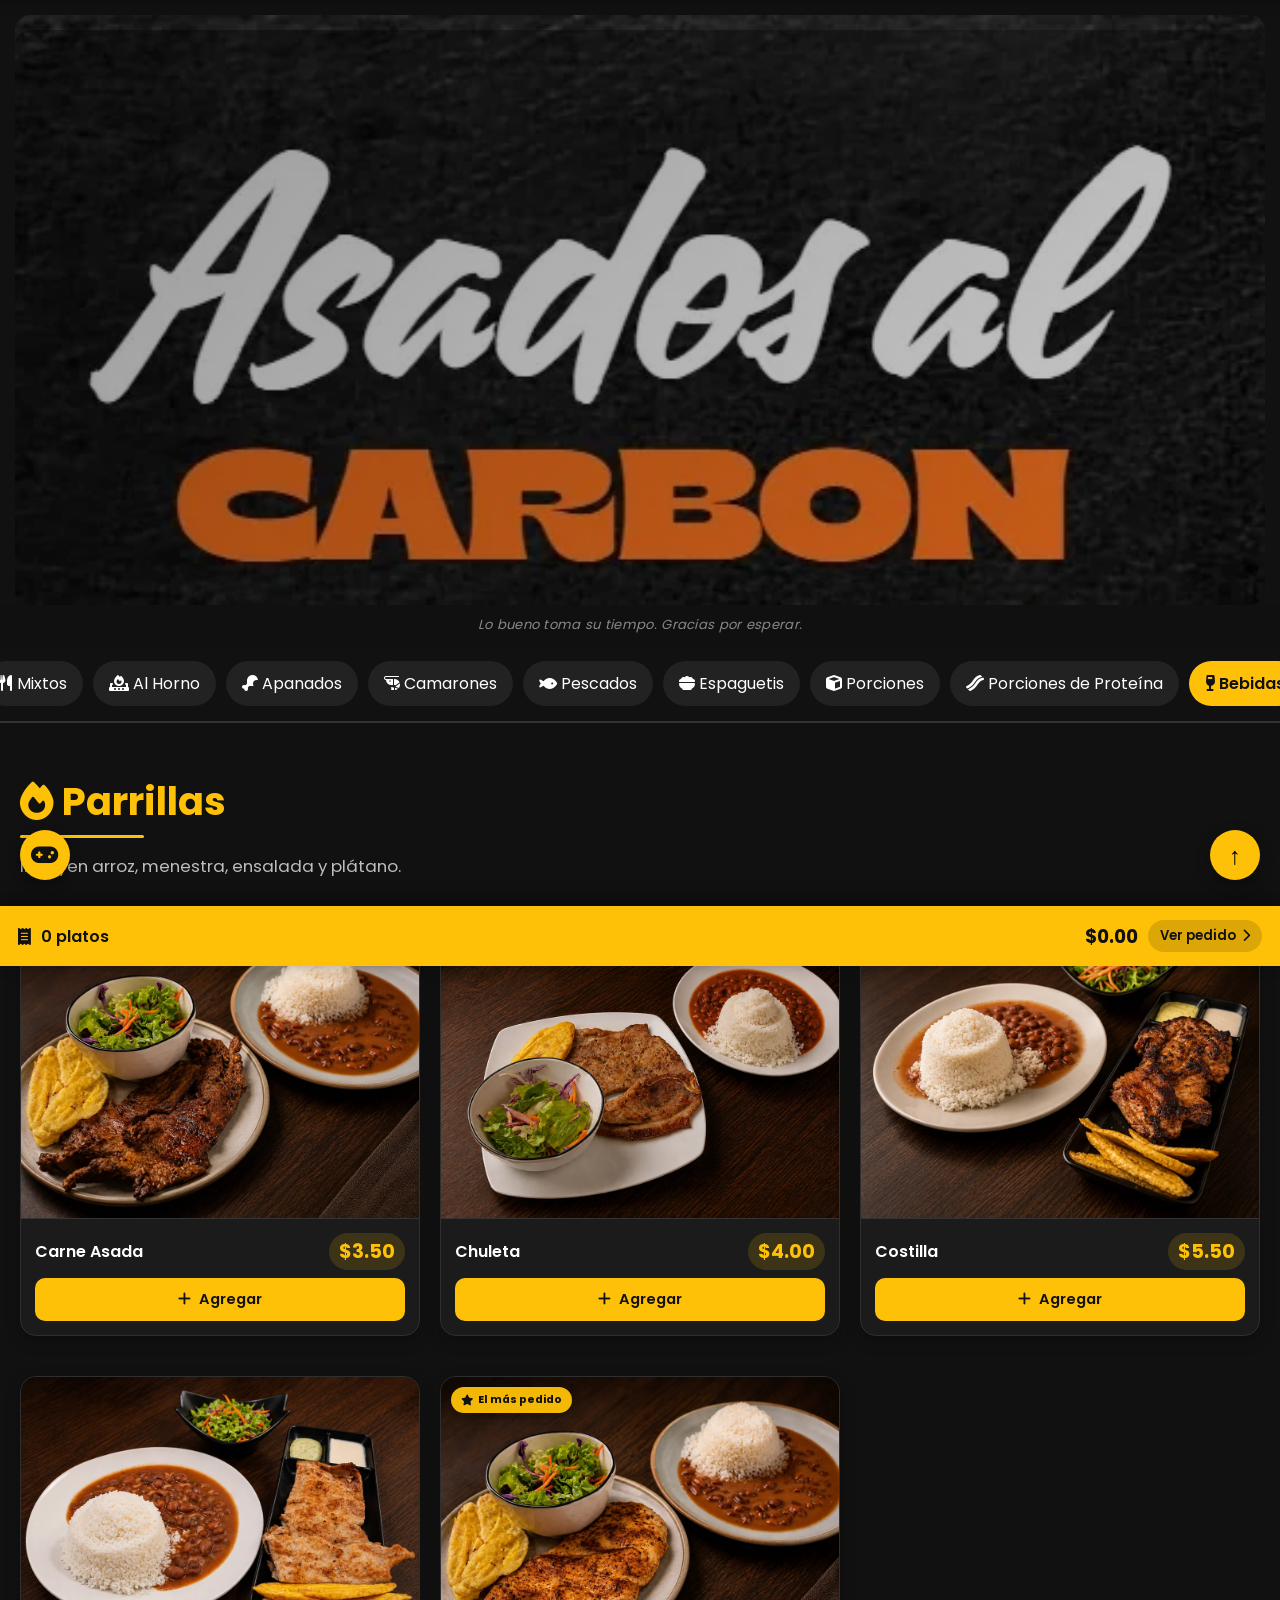
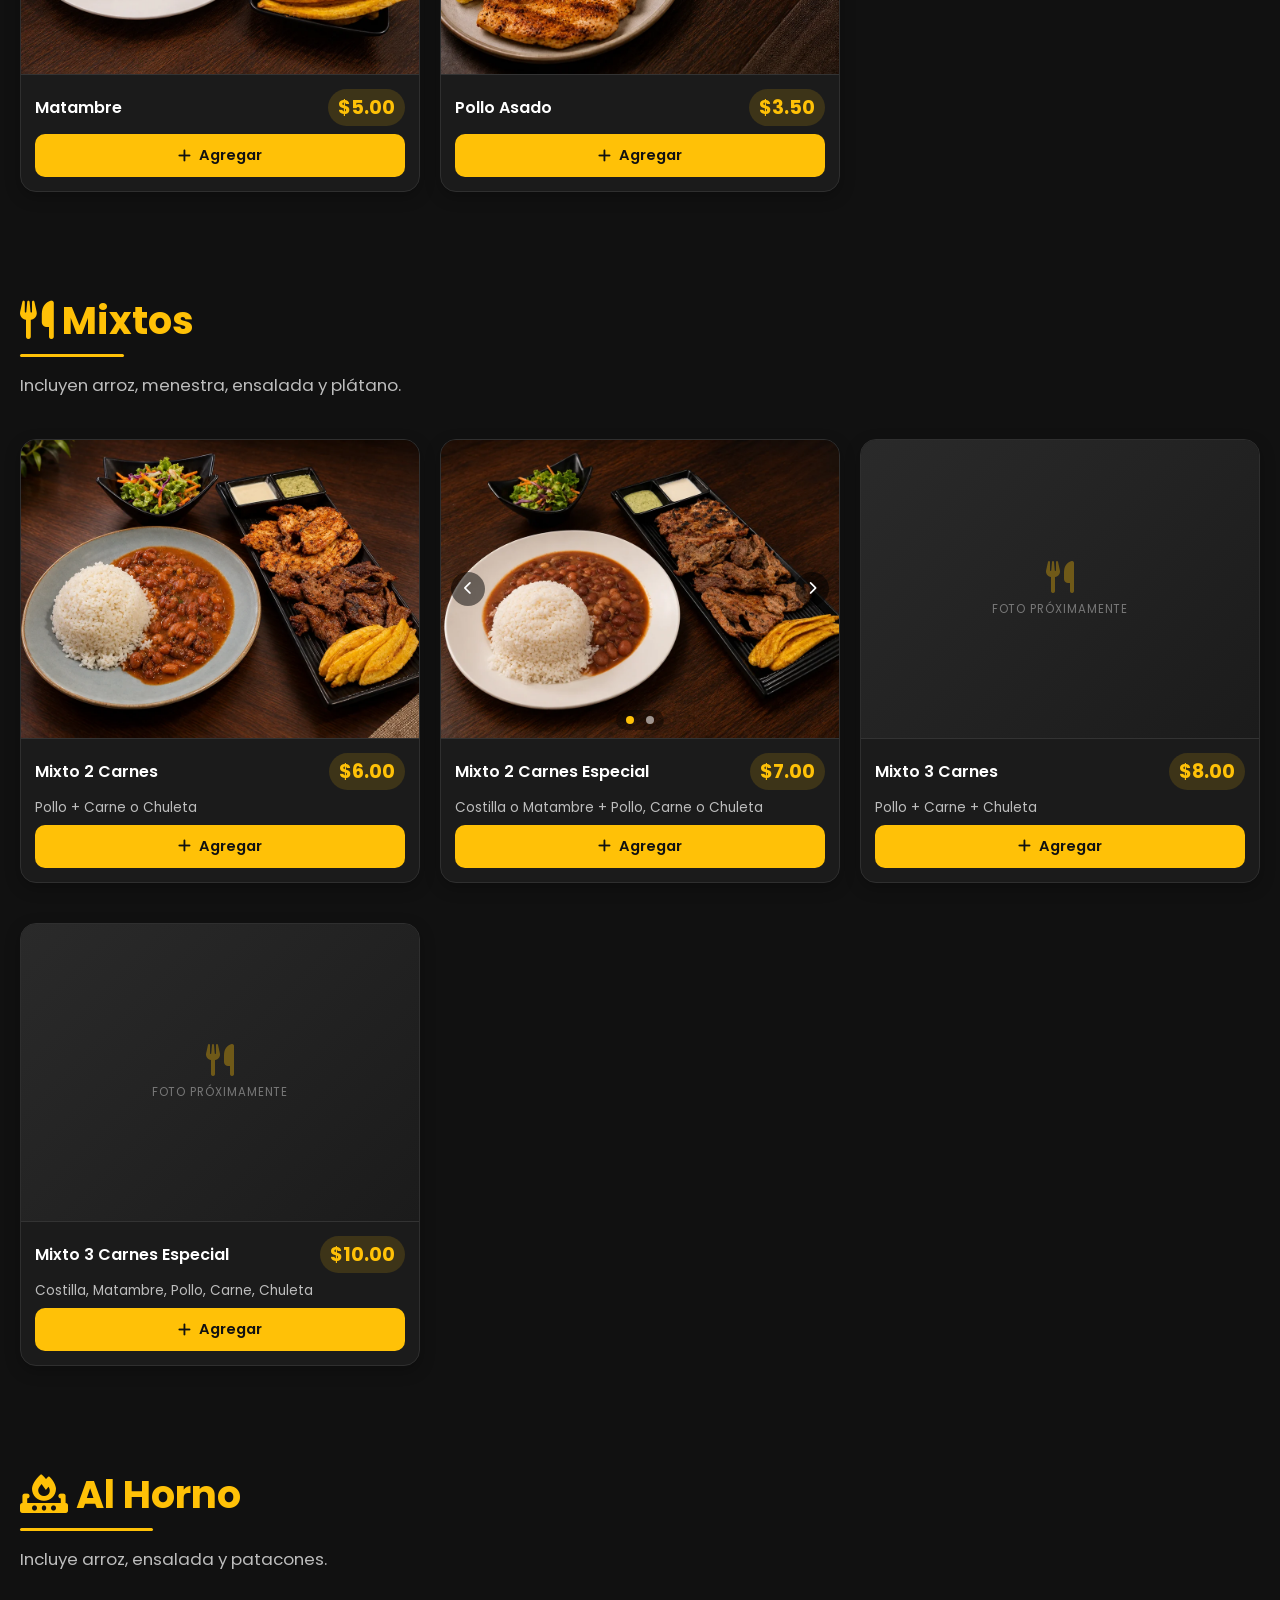
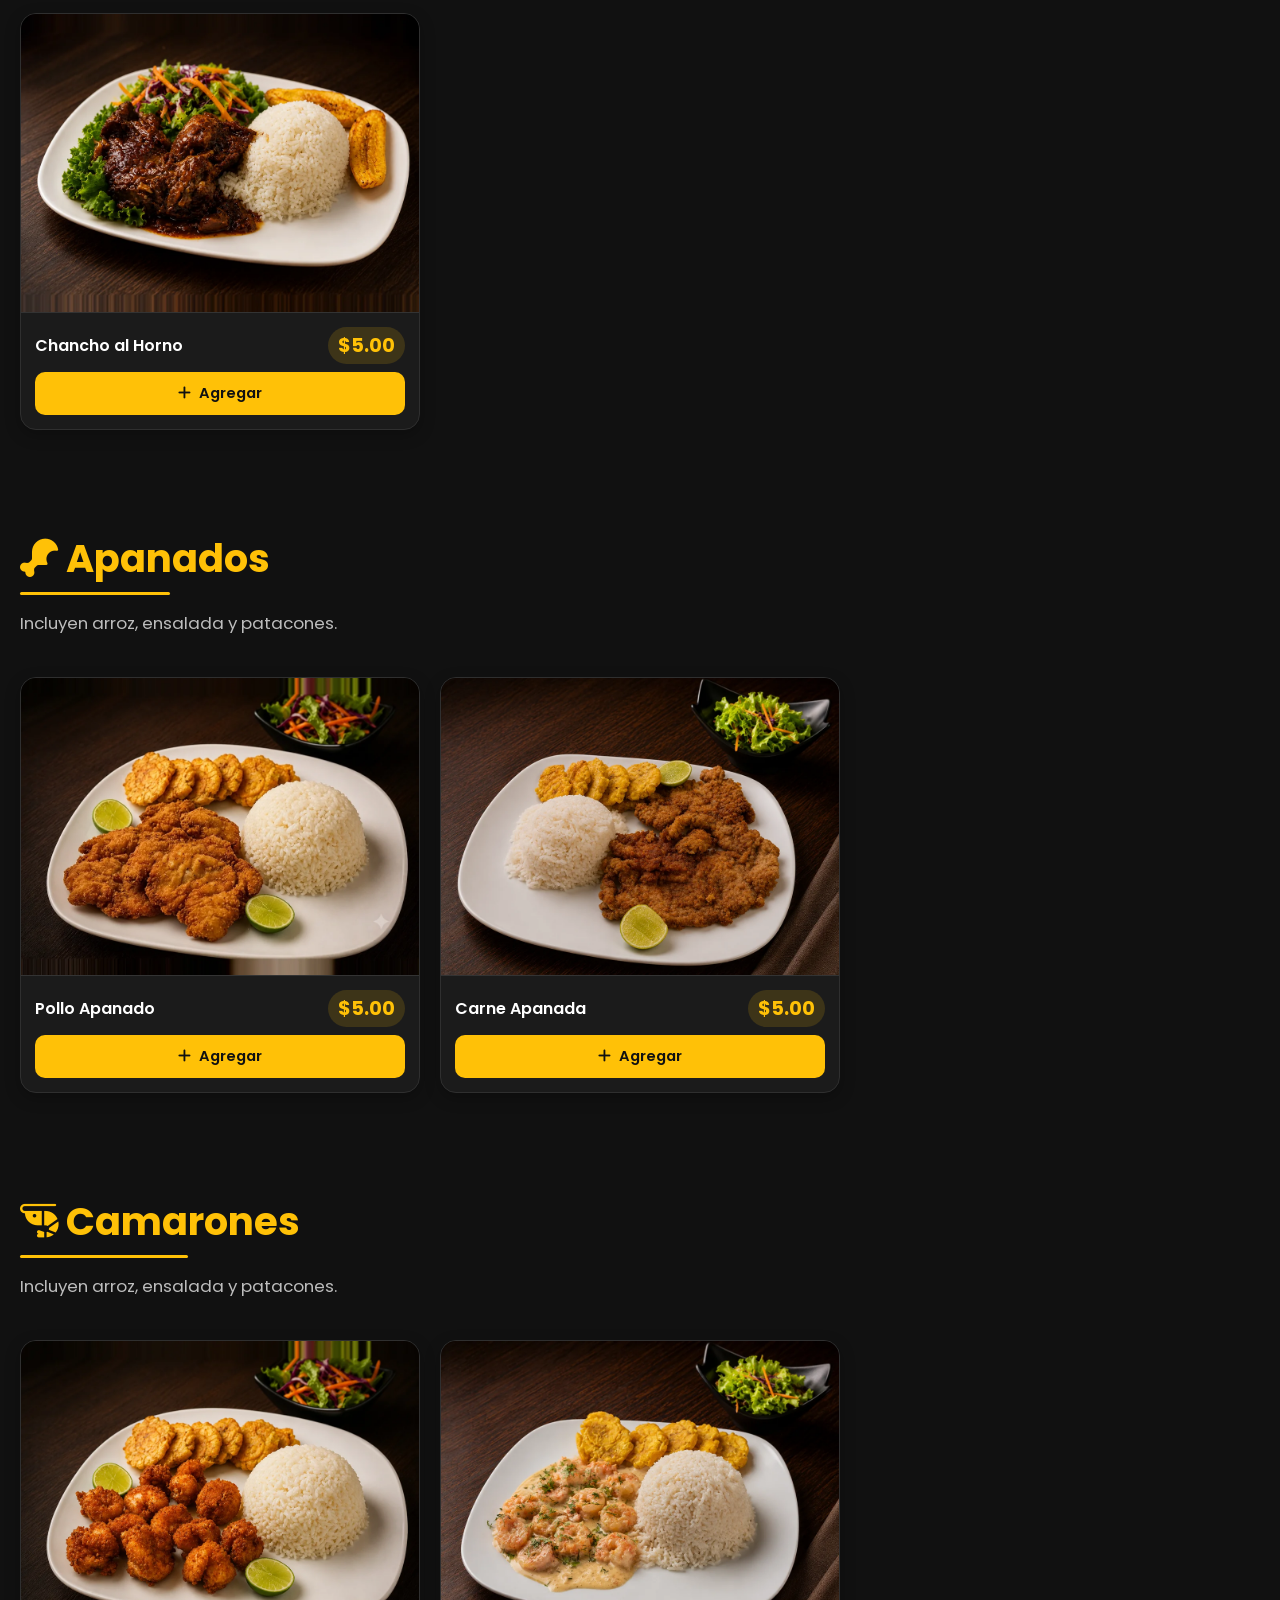
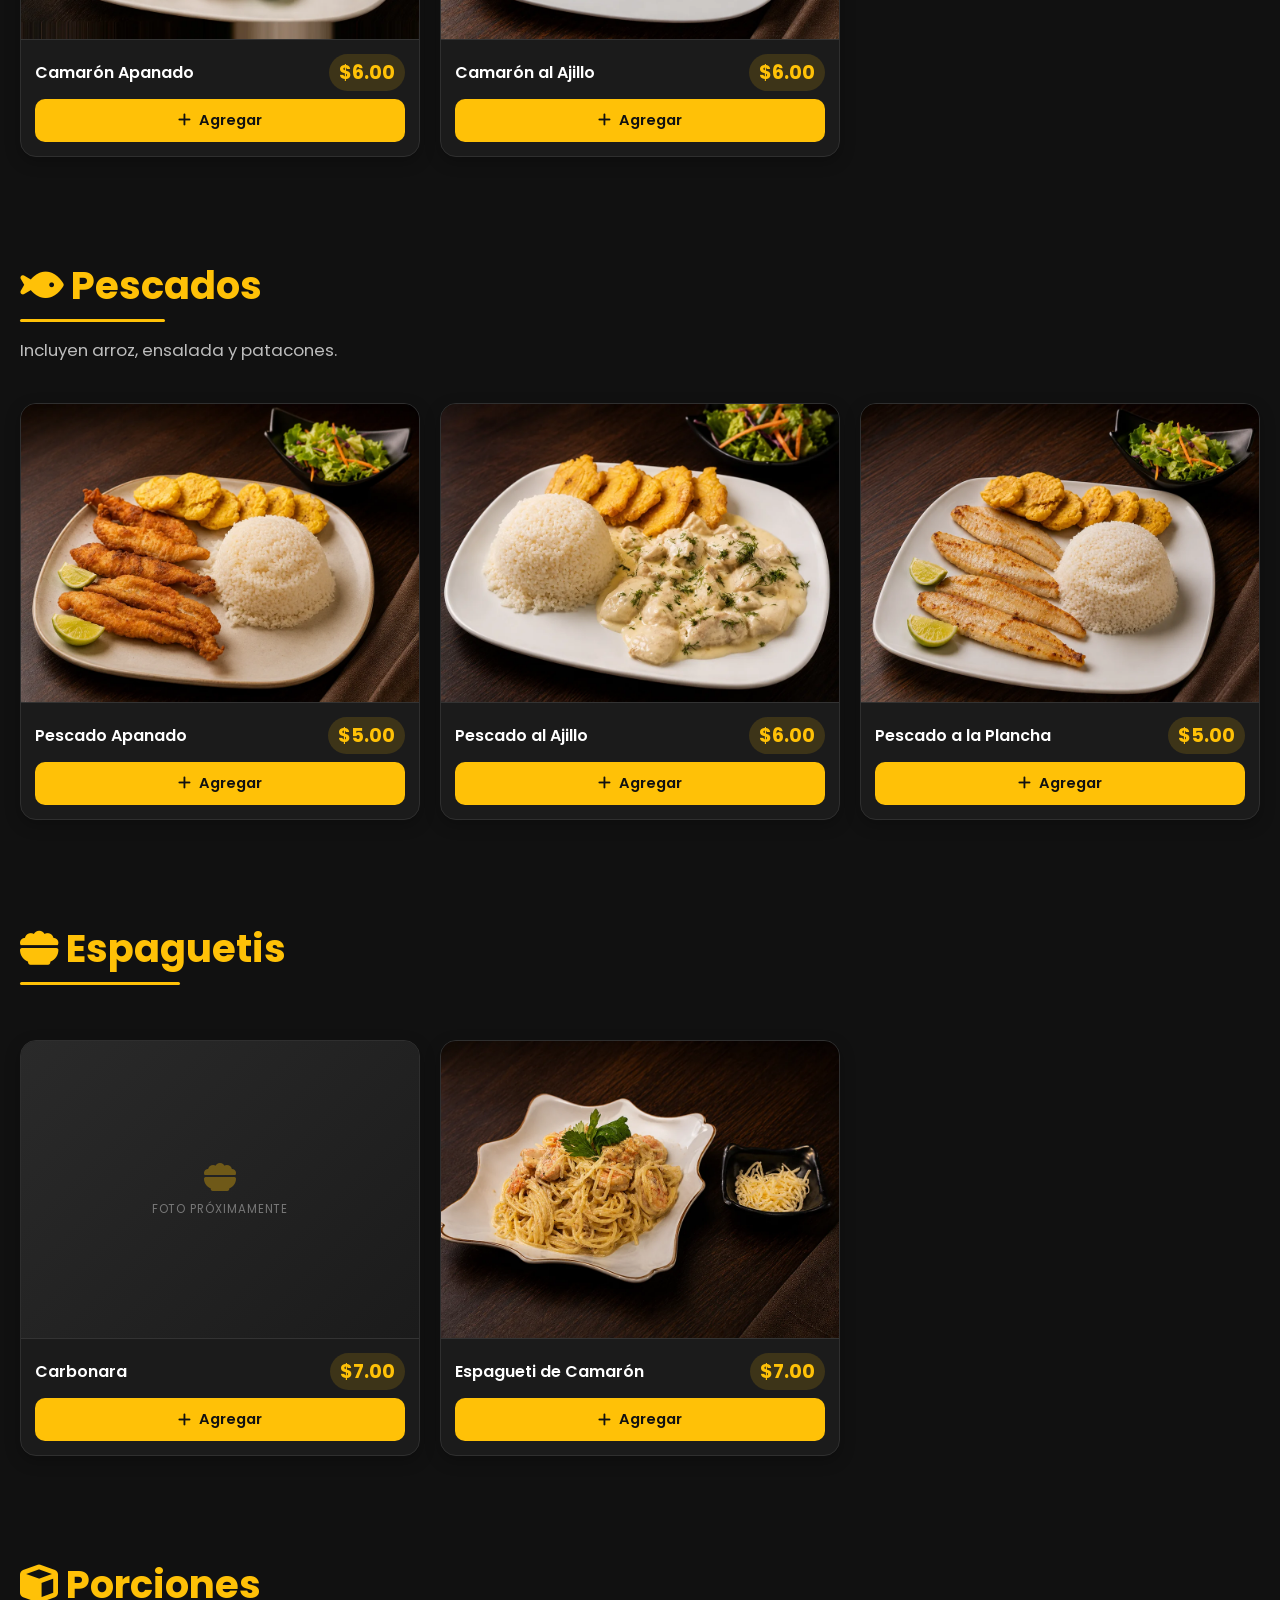
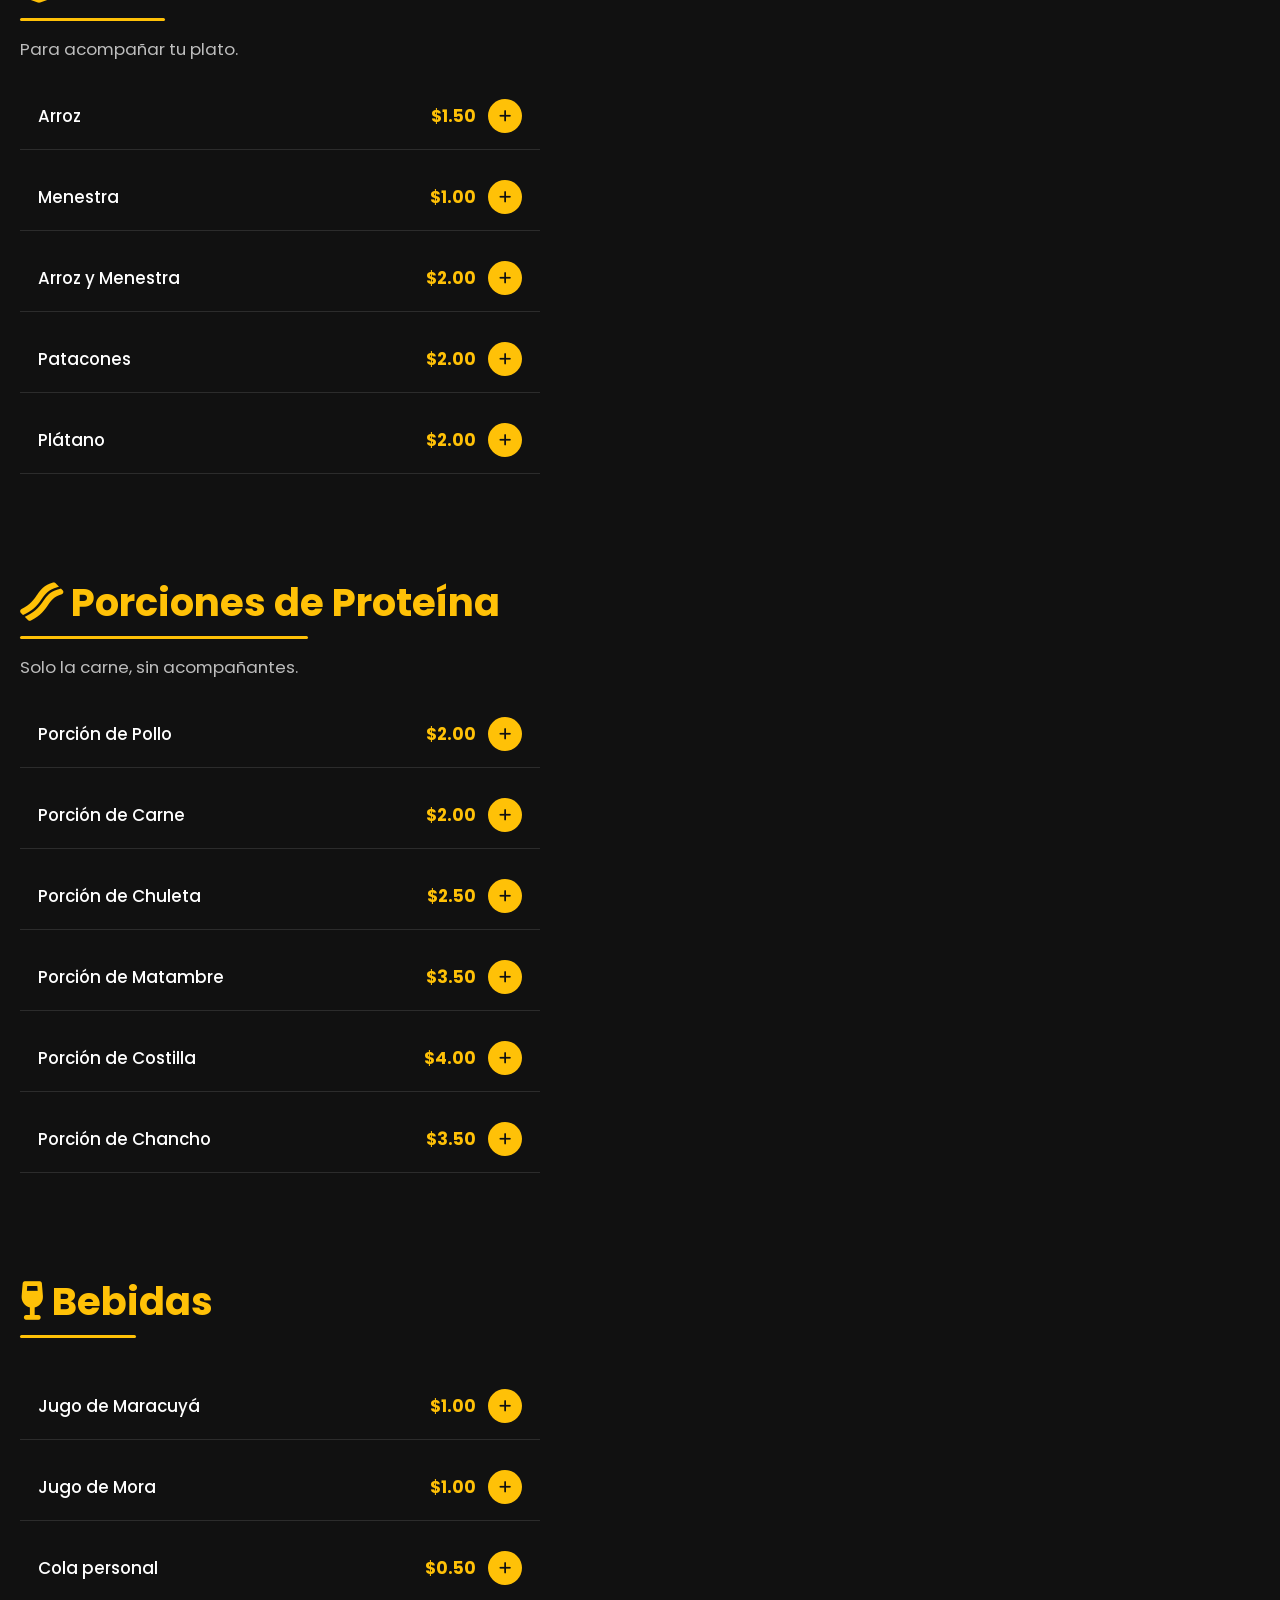
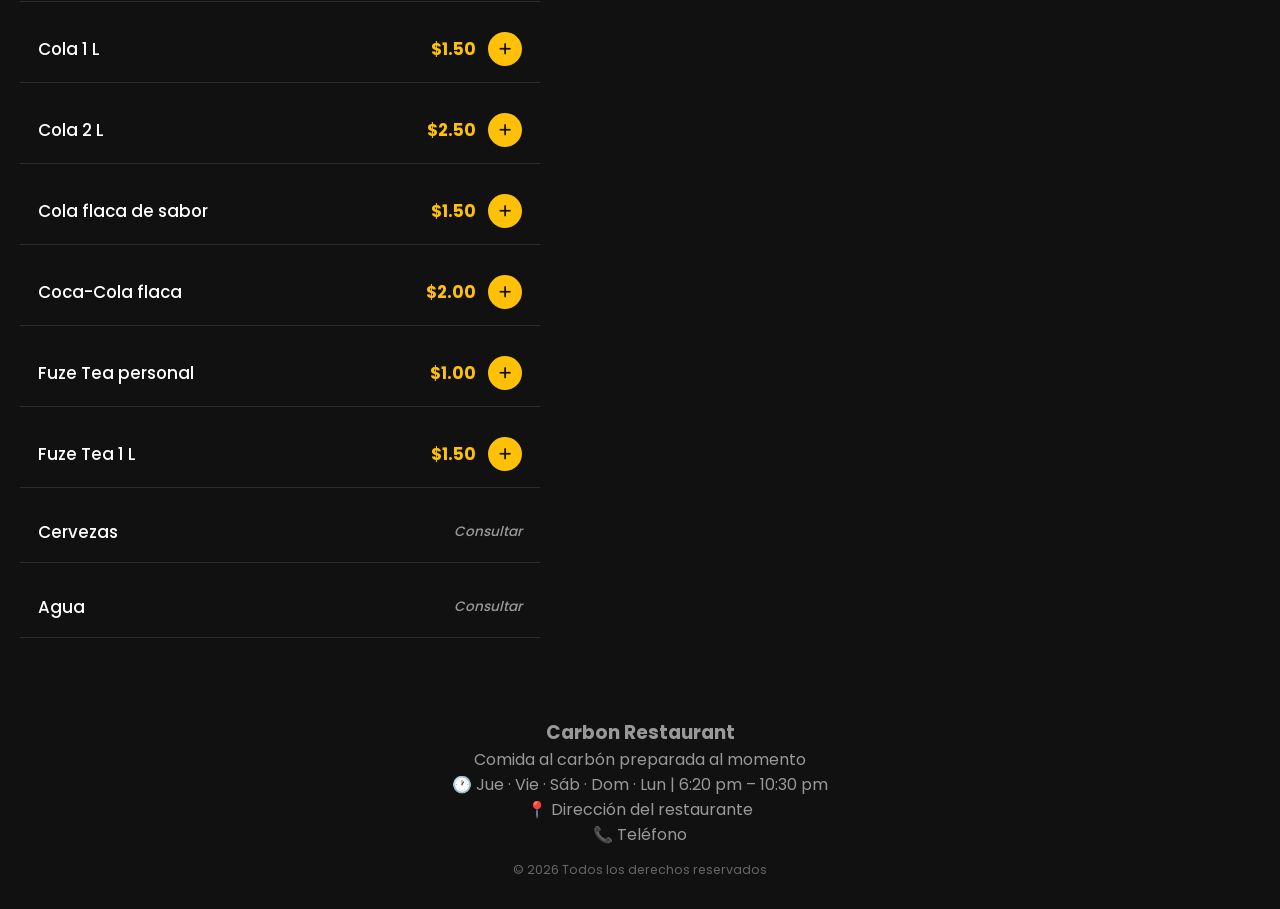
<file: index.html>
<!DOCTYPE html>
<html lang="es">

<head>
    <meta charset="UTF-8">
    <meta name="viewport" content="width=device-width, initial-scale=1.0">
    <meta name="theme-color" content="#111111">

    <!-- OJO al montar otro restaurante: cambia el título, la descripción
         y sobre todo las URL absolutas de abajo por las del nuevo sitio.
         Los buscadores y WhatsApp no ejecutan JavaScript, así que estos
         datos tienen que estar escritos aquí, no en menu-data.js. -->
    <title>Carbon Restaurant — Menú</title>
    <meta name="description"
          content="Menú de Carbon Restaurant: parrillas, mixtos, apanados, camarones y pescados. Comida al carbón preparada al momento.">
    <link rel="canonical" href="https://nisocopia.github.io/menu-carbon/">

    <!-- Vista previa al compartir el link (WhatsApp, Facebook) -->
    <meta property="og:type"        content="restaurant.menu">
    <meta property="og:locale"      content="es_EC">
    <meta property="og:site_name"   content="Carbon Restaurant">
    <meta property="og:title"       content="Carbon Restaurant — Menú">
    <meta property="og:description" content="Comida al carbón preparada al momento. Mira el menú y pide desde tu mesa.">
    <meta property="og:url"         content="https://nisocopia.github.io/menu-carbon/">
    <meta property="og:image"       content="https://nisocopia.github.io/menu-carbon/img/og-image.jpg">
    <meta property="og:image:width"  content="1200">
    <meta property="og:image:height" content="630">
    <meta name="twitter:card"  content="summary_large_image">
    <meta name="twitter:image" content="https://nisocopia.github.io/menu-carbon/img/og-image.jpg">

    <!-- Icono de pestaña y de pantalla de inicio -->
    <link rel="icon" type="image/png" href="img/favicon.png">
    <link rel="apple-touch-icon" href="img/icono-180.png">
    <meta name="apple-mobile-web-app-title" content="Carbon">
    <link rel="manifest" href="manifest.json">

    <!-- Fuente e iconos servidos desde este mismo sitio: el menú carga
         igual de rápido aunque la señal esté floja o el CDN no responda. -->
    <link rel="preload" href="fonts/poppins-400.woff2" as="font" type="font/woff2" crossorigin>
    <link rel="preload" href="fonts/poppins-700.woff2" as="font" type="font/woff2" crossorigin>

    <link rel="stylesheet" href="css/fuentes.css?v=202611190223">
    <link rel="stylesheet" href="css/iconos.css?v=202611190223">
    <link rel="stylesheet" href="css/style.css?v=202611190223">
</head>

<body>

    <a href="#" class="back-to-top" aria-label="Volver arriba">↑</a>

    <!-- PEDIDO A DOMICILIO: solo sale cuando se entra por el enlace que
         manda el restaurante por WhatsApp. Dice en qué modo está, o por
         qué ese enlace ya no sirve. -->
    <div class="domi-banner" id="domi-banner" hidden></div>

    <!-- El nombre del local no va aquí a propósito: ya está en el banner,
         y repetirlo se comía la primera pantalla del celular. -->

    <!-- BANNER -->
    <section class="banner">
        <img src="img/banner.webp" alt="Banner del restaurante">
    </section>

    <!-- FRASE -->
    <div class="frase-espera">
        <p id="frase-espera"></p>
    </div>

    <!-- NAVEGACIÓN -->
    <div class="menu-nav-wrapper">
        <nav class="menu-nav" id="menu-nav"></nav>
    </div>

    <!-- EL MENÚ SE DIBUJA AQUÍ DESDE js/menu-data.js -->
    <main id="menu-body"></main>

    <!-- FOOTER -->
    <footer id="footer-info"></footer>

    <!-- AVISO SI ALGO SE AGOTA MIENTRAS EL COMENSAL MIRA EL MENÚ -->
    <div class="aviso-agotado" id="aviso-agotado">
        <i class="fas fa-circle-exclamation"></i>
        <span>Se acaba de agotar un plato de tu pedido. Disculpa.</span>
    </div>

    <!-- BARRA DEL PEDIDO -->
    <div class="cart-bar" id="cart-bar" role="button" tabindex="0">
        <div class="cart-bar-left">
            <i class="fas fa-receipt"></i>
            <span id="cart-count">0 platos</span>
        </div>
        <div class="cart-bar-right">
            <span id="cart-total">$0.00</span>
            <span class="cart-bar-cta">Ver pedido <i class="fas fa-chevron-right"></i></span>
        </div>
    </div>

    <!-- MODAL DEL PEDIDO -->
    <div class="cart-overlay" id="cart-modal">
        <div class="cart-panel">
            <div class="cart-head">
                <h2><i class="fas fa-receipt"></i> Tu pedido</h2>
                <button class="cart-close" id="cart-close" aria-label="Cerrar">✕</button>
            </div>

            <div class="cart-scroll">
                <div id="cart-items"></div>
                <div id="cart-sugerencias"></div>

                <label class="campo">
                    <span>Nota para la cocina <em>(opcional)</em></span>
                    <textarea id="pedido-nota" rows="2" placeholder="Ej: sin ensalada, término medio…"></textarea>
                </label>
            </div>

            <div class="cart-foot">
                <div class="cart-foot-total">
                    <span>Total</span>
                    <strong id="cart-modal-total">$0.00</strong>
                </div>
                <button class="btn-confirmar" id="cart-confirmar">
                    <i class="fas fa-paper-plane"></i> Listo, enviar mi pedido
                </button>
            </div>
        </div>
    </div>

    <!-- ¿CÓMO LO QUIERES? ¿EN QUÉ MESA?
         Aquí o para llevar, y después la mesa o el nombre. El contenido
         lo pone app.js según el paso: es un solo panel que cambia, para
         que el comensal no vea tres ventanas una encima de otra. -->
    <div class="mesa-overlay" id="mesa-modal">
        <div class="mesa-panel" id="mesa-panel">
            <h2><i class="fas fa-location-dot"></i> ¿En qué mesa estás?</h2>
            <p>Para que tu pedido llegue a tu mesa y no a otra.</p>
            <div class="mesa-botones" id="mesa-botones"></div>
            <button class="mesa-cancelar" id="mesa-cancelar" data-cerrar-mesa>Volver</button>
        </div>
    </div>

    <!-- EL CÓDIGO PARA EL MESERO, Y EN QUÉ VA EL PEDIDO.
         El pedido no le llega solo a nadie: el mesero lo ve cuando escanea
         este QR. Aquí también se le dice al comensal si ya se aceptó. -->
    <div class="comanda-overlay qr-overlay" id="qr-modal">
        <div class="comanda-wrap">
            <div class="qr-papel" id="qr-papel"></div>
            <div class="comanda-acciones" id="qr-acciones"></div>
        </div>
    </div>

    <!-- Cuando se cierra la pantalla del código, el pedido sigue ahí -->
    <button class="qr-pill" id="qr-pill" hidden></button>

    <!-- A DOMICILIO: a quién y a dónde. Lo mínimo para que el pedido
         llegue: nombre, teléfono y la dirección, escrita o de Google Maps. -->
    <div class="mesa-overlay domi-overlay" id="domi-modal">
        <div class="mesa-panel domi-panel">
            <h2><i class="fas fa-location-dot"></i> ¿A dónde te lo llevamos?</h2>
            <p>Verifica que tu dirección sea correcta antes de enviar el pedido.</p>

            <label class="campo"><span>Tu nombre</span>
                <input id="domi-nombre" maxlength="39" autocomplete="name" autocapitalize="words"></label>
            <label class="campo"><span>Tu teléfono</span>
                <input id="domi-telefono" maxlength="20" inputmode="tel" autocomplete="tel" placeholder="09…"></label>

            <div class="domi-bloque">
                <span class="domi-tit">Tu ubicación</span>
                <button class="domi-ubicarme" id="domi-ubicarme" type="button">
                    <i class="fas fa-location-dot"></i> Usar mi ubicación de ahora
                </button>
                <label class="campo"><span>o pega el enlace de Google Maps <em>(opcional)</em></span>
                    <input id="domi-maps" maxlength="299" inputmode="url" placeholder="https://maps.app.goo.gl/…"></label>
            </div>

            <div class="domi-bloque">
                <span class="domi-tit">Tu dirección</span>
                <label class="campo"><span>Ciudad</span>
                    <input id="domi-ciudad" maxlength="119" autocomplete="address-level2"></label>
                <label class="campo"><span>Barrio, ciudadela o sector</span>
                    <input id="domi-sector" maxlength="119"></label>
                <label class="campo"><span>Calle principal y secundaria</span>
                    <input id="domi-calle" maxlength="119" autocomplete="address-line1"></label>
                <label class="campo"><span>Número de casa <em>(opcional)</em></span>
                    <input id="domi-numero" maxlength="119"></label>
                <label class="campo"><span>Referencia para encontrarte <em>(opcional)</em></span>
                    <input id="domi-referencia" maxlength="199" placeholder="Casa verde, junto a la tienda…"></label>
            </div>

            <p class="domi-error" id="domi-error"></p>
            <button class="btn-confirmar" id="domi-enviar"><i class="fas fa-paper-plane"></i> Enviar pedido</button>
            <button class="mesa-cancelar" data-cerrar-domi>Volver</button>
        </div>
    </div>

    <!-- COMANDA: lo que el mesero lee en la mesa -->
    <div class="comanda-overlay" id="comanda-modal">
        <div class="comanda-wrap">
            <p class="comanda-aviso"><i class="fas fa-hand-point-down"></i> Muéstrale esta pantalla al mesero</p>

            <div class="comanda-papel">
                <div id="comanda-contenido"></div>
            </div>

            <div class="comanda-acciones">
                <a class="btn-wa" id="comanda-whatsapp" target="_blank" rel="noopener">
                    <i class="fab fa-whatsapp"></i> Enviar por WhatsApp
                </a>
                <button class="btn-cerrar-comanda" id="comanda-close">Seguir viendo el menú</button>
            </div>
        </div>
    </div>

    <!-- TRACKER DE PEDIDO -->
    <div id="order-tracker" class="order-tracker" style="display:none">
        <div class="tracker-live">
            <span class="tracker-live-dot"></span>
            <span>En preparación</span>
        </div>
        <div class="tracker-status">
            <i id="order-status-icon" class="fas fa-check-circle"></i>
            <span id="order-status-text">Pedido recibido</span>
        </div>
        <div class="tracker-dots">
            <span class="tracker-dot active"></span>
            <span class="tracker-dot"></span>
            <span class="tracker-dot"></span>
            <span class="tracker-dot"></span>
            <span class="tracker-dot"></span>
            <span class="tracker-dot"></span>
        </div>
    </div>

    <!-- BOTÓN JUEGOS -->
    <button class="games-float-btn" onclick="openGamesHub()" aria-label="Juegos"><i class="fas fa-gamepad"></i></button>

    <!-- MODAL JUEGOS -->
    <div id="games-modal" class="games-overlay">
        <div class="games-container">
            <button class="games-close-btn" onclick="closeGamesHub()">✕</button>

            <!-- HUB -->
            <div id="games-hub">
                <div class="games-hub-header">
                    <h2><i class="fas fa-gamepad"></i> Juegos</h2>
                    <p>Mientras esperas tu pedido</p>
                </div>
                <div class="games-hub-grid">
                    <button class="game-option-btn" onclick="startGame('memory')">
                        <span class="game-icon"><i class="fas fa-clone"></i></span>
                        <span class="game-name">Memoria</span>
                    </button>
                    <button class="game-option-btn" onclick="startGame('ruleta')">
                        <span class="game-icon"><i class="fas fa-sync-alt"></i></span>
                        <span class="game-name">Ruleta</span>
                    </button>
                    <button class="game-option-btn" onclick="startGame('puzzle')">
                        <span class="game-icon"><i class="fas fa-puzzle-piece"></i></span>
                        <span class="game-name">Rompecabezas</span>
                    </button>
                </div>
            </div>

            <!-- MEMORIA -->
            <div id="game-memory" style="display:none">
                <div class="game-header">
                    <button class="back-btn" onclick="backToHub()">← Volver</button>
                    <h3><i class="fas fa-clone"></i> Memoria</h3>
                </div>
                <div class="game-stats">
                    <span>Movimientos: <strong id="memory-moves">0</strong></span>
                    <span>Tiempo: <strong id="memory-time">0s</strong></span>
                </div>
                <div id="memory-board" class="memory-board"></div>
                <button class="game-btn" onclick="startMemory()">Reiniciar</button>
            </div>

            <!-- RULETA -->
            <div id="game-ruleta" style="display:none">
                <div class="game-header">
                    <button class="back-btn" onclick="backToHub()">← Volver</button>
                    <h3><i class="fas fa-sync-alt"></i> ¿Qué pido hoy?</h3>
                </div>
                <div class="ruleta-wrapper">
                    <div class="ruleta-pointer">▼</div>
                    <canvas id="ruleta-canvas" width="260" height="260"></canvas>
                </div>
                <div id="ruleta-result" class="ruleta-result"></div>
                <button class="game-btn" onclick="spinRuleta()">¡Girar!</button>
            </div>

            <!-- ROMPECABEZAS -->
            <div id="game-puzzle" style="display:none">
                <div class="game-header">
                    <button class="back-btn" onclick="backToHub()">← Volver</button>
                    <h3><i class="fas fa-puzzle-piece"></i> Rompecabezas</h3>
                </div>
                <div class="game-stats">
                    <span>Movimientos: <strong id="puzzle-moves">0</strong></span>
                </div>
                <div id="puzzle-board" class="puzzle-board"></div>
                <button class="game-btn" onclick="initPuzzle()">Reiniciar</button>
            </div>
        </div>
    </div>

    <script src="js/menu-data.js?v=202611190223"></script>
    <script src="js/sync.js?v=202611190223"></script>
    <script src="js/store.js?v=202611190223"></script>
    <script src="js/servicio.js?v=202611190223"></script>
    <script src="js/app.js?v=202611190223"></script>
    <script src="js/pwa.js?v=202611190223"></script>
    <script src="js/games.js?v=202611190223"></script>
    <script src="js/tracker.js?v=202611190223"></script>

</body>

</html>
</file>
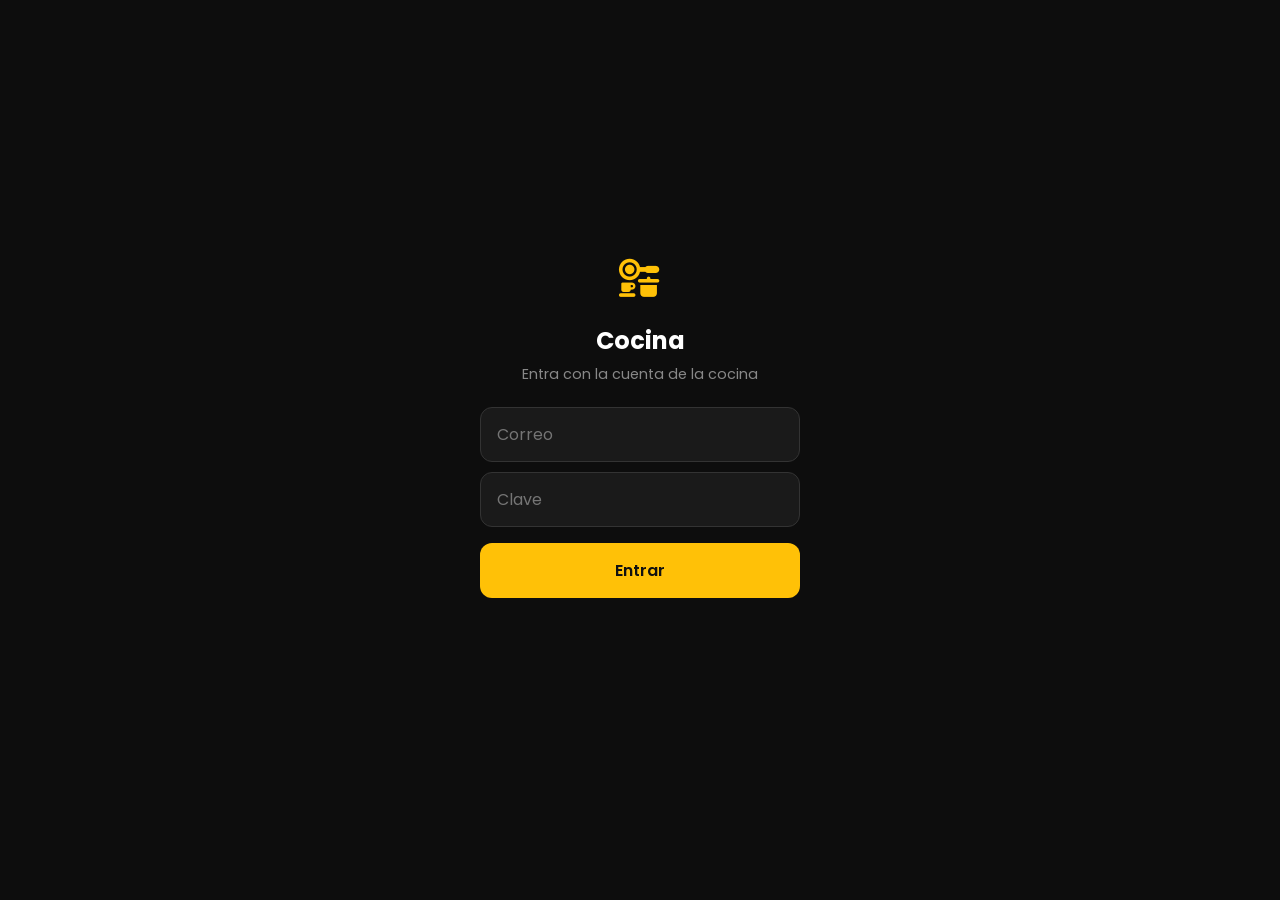
<file: cocina.html>
<!DOCTYPE html>
<html lang="es">

<head>
    <meta charset="UTF-8">
    <meta name="viewport" content="width=device-width, initial-scale=1.0, maximum-scale=1.0, user-scalable=no">
    <meta name="theme-color" content="#0d0d0d">
    <meta name="robots" content="noindex, nofollow">

    <title>Cocina</title>

    <!-- Cada pantalla es su propia aplicación: instalar "Cocina" tiene
         que abrir la cocina, no el menú del comensal. Por eso hay un
         manifiesto por pantalla y no uno solo para todo el sitio. -->
    <link rel="manifest" href="manifest-cocina.json">

    <link rel="icon" type="image/png" href="img/favicon.png">
    <link rel="apple-touch-icon" href="img/app/cocina-192.png">
    <meta name="apple-mobile-web-app-capable" content="yes">
    <meta name="apple-mobile-web-app-status-bar-style" content="black-translucent">
    <meta name="apple-mobile-web-app-title" content="Cocina">

    <link rel="stylesheet" href="css/fuentes.css?v=202611190223">
    <link rel="stylesheet" href="css/iconos.css?v=202611190223">
    <link rel="stylesheet" href="css/servicio.css?v=202611190223">
</head>

<body class="srv-body estacion">

    <!-- ENTRAR -->
    <div class="srv-lock" id="lock">
        <div class="srv-lock-box">
            <div class="srv-lock-icon"><i class="fas fa-kitchen-set"></i></div>
            <h1>Cocina</h1>
            <p id="lock-msg">Entra con la cuenta de la cocina</p>
            <input type="email" id="lock-correo" placeholder="Correo" autocomplete="username">
            <input type="password" id="lock-clave" placeholder="Clave" autocomplete="current-password">
            <button id="lock-entrar">Entrar</button>
            <p class="srv-lock-error" id="lock-error"></p>
        </div>
    </div>

    <header class="srv-top">
        <h1><i class="fas fa-kitchen-set"></i> Cocina</h1>
        <!-- Llamar al salon sin salir de la cocina. Va aqui, junto al
             punto de la conexion, para que este SIEMPRE: en las tarjetas,
             un tablero vacio se quedaba sin poder pedir cubiertos. -->
        <div class="srv-llamadas" id="llamar" hidden></div>

        <div class="srv-red" id="red"></div>
    </header>

    <div class="srv-alarma" id="alarma" hidden></div>

    <!-- Sale cuando entra una cuenta que puede mirar esta pantalla pero no tocarla -->
    <div class="srv-solover" id="solover" hidden></div>

    <button class="srv-sonido" id="sin-sonido" hidden>
        <i class="fas fa-volume-xmark"></i>
        Toca aquí para activar el aviso sonoro
    </button>

    <!-- Cuántas porciones de arroz están pedidas y todavía no han salido.
         No es una estimación: se cuenta. Sube cuando entra un pedido
         grande —que es cuando hay que poner la olla— y baja cuando se
         marca entregado. -->
    <div class="srv-arroz" id="arroz" hidden></div>

    <!-- Esta pantalla también la lee el que sirve los platos: por eso la
         mesa y los cubiertos van en grande, y no hay que tocar nada
         para verlos. -->
    <main class="tablero" id="tablero"></main>

    <details class="sacadas" id="sacadas-caja" hidden>
        <summary><span id="sacadas-n">0</span> <span id="sacadas-txt">entregadas</span></summary>
        <div id="sacadas"></div>
    </details>

    <!-- Que el celular avise aunque esté guardado. Se pide desde un
         toque a propósito: una página que pregunta sola al abrirse
         recibe un "no" automático en Chrome, y ese "no" ya no se puede
         deshacer sin ir a los ajustes del sistema. -->
    <button class="srv-avisos" id="btn-avisos" hidden></button>

    <!-- Solo sale cuando el navegador de verdad puede instalarla. Un
         botón que a veces no hace nada es peor que no tenerlo. -->
    <button class="srv-instalar" id="btn-instalar" hidden>
        <i class="fas fa-download"></i>
        Instalar la cocina en este aparato
        <span>Se abre de un toque y no se pierde entre las pestañas</span>
    </button>

    <nav class="srv-links">
        <a href="comanda.html"><i class="fas fa-pen-to-square"></i> Tomar pedido</a>
        <a href="servir.html"><i class="fas fa-utensils"></i> Servir</a>
        <a href="parrilla.html"><i class="fas fa-fire"></i> Parrilla</a>
        <button class="srv-salir" id="btn-probar-sonido"><i class="fas fa-volume-high"></i> Probar sonido</button>
        <button class="srv-salir" id="btn-salir"><i class="fas fa-right-from-bracket"></i> Salir</button>
    </nav>

    <div class="srv-toast" id="toast"></div>

    <script src="js/menu-data.js?v=202611190223"></script>
    <script src="js/sync.js?v=202611190223"></script>
    <script src="js/store.js?v=202611190223"></script>
    <script src="js/servicio.js?v=202611190223"></script>
    <script src="js/estacion.js?v=202611190223"></script>
    <script src="js/pwa.js?v=202611190223"></script>
    <script src="js/aviso.js?v=202611190223"></script>
    <script>iniciarEstacion('cocina');</script>

</body>

</html>
</file>
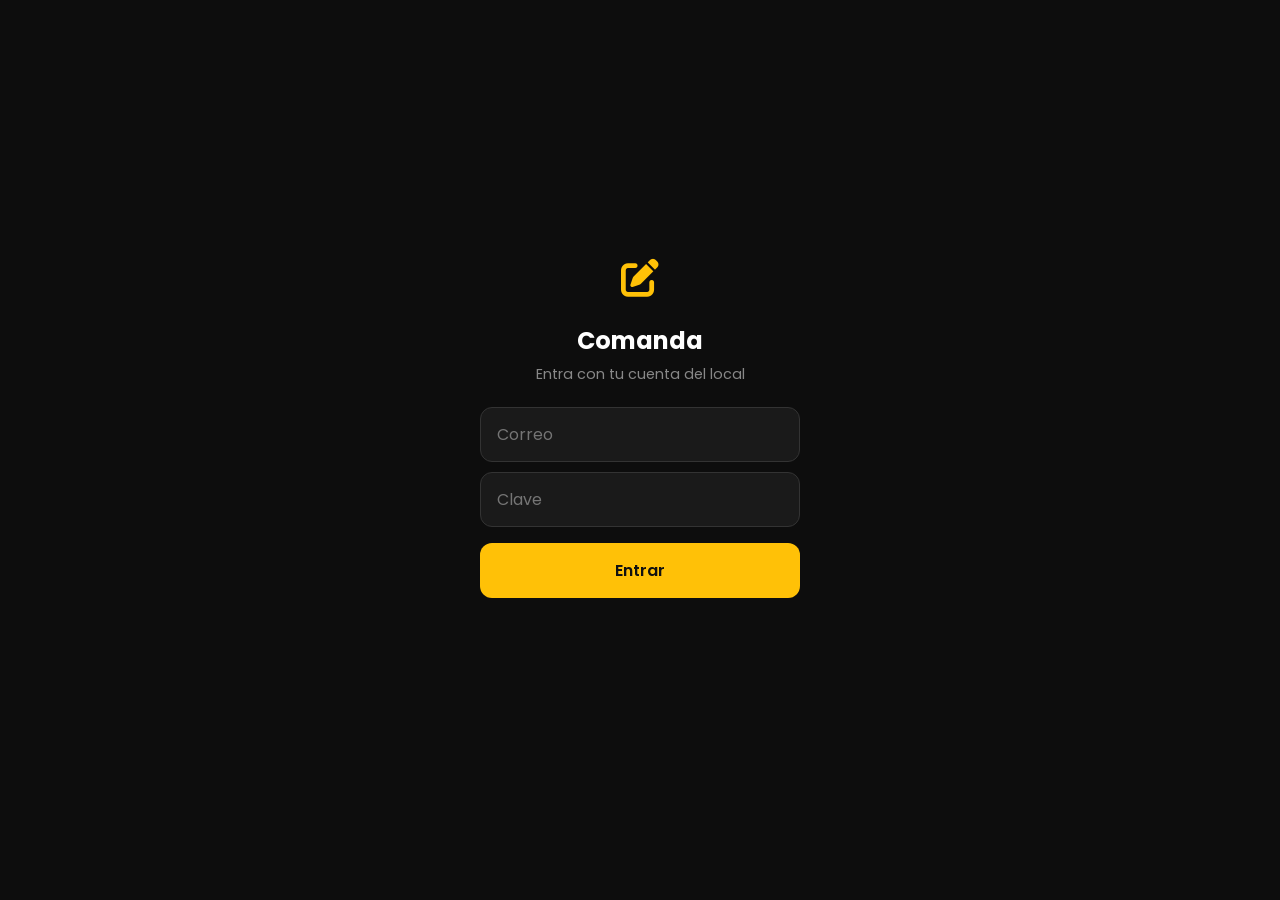
<file: comanda.html>
<!DOCTYPE html>
<html lang="es">

<head>
    <meta charset="UTF-8">
    <meta name="viewport" content="width=device-width, initial-scale=1.0, maximum-scale=1.0, user-scalable=no">
    <meta name="theme-color" content="#0d0d0d">
    <meta name="robots" content="noindex, nofollow">

    <title>Comanda</title>

    <!-- Cada pantalla es su propia aplicación: instalar "Comanda" tiene
         que abrir la comanda, no el menú del comensal. Por eso hay un
         manifiesto por pantalla y no uno solo para todo el sitio. -->
    <link rel="manifest" href="manifest-comanda.json">

    <link rel="icon" type="image/png" href="img/favicon.png">
    <link rel="apple-touch-icon" href="img/app/comanda-192.png">
    <meta name="apple-mobile-web-app-capable" content="yes">
    <meta name="apple-mobile-web-app-status-bar-style" content="black-translucent">
    <meta name="apple-mobile-web-app-title" content="Comanda">

    <link rel="stylesheet" href="css/fuentes.css?v=202611190223">
    <link rel="stylesheet" href="css/iconos.css?v=202611190223">
    <link rel="stylesheet" href="css/servicio.css?v=202611190223">
</head>

<body class="srv-body">

    <!-- ENTRAR -->
    <div class="srv-lock" id="lock">
        <div class="srv-lock-box">
            <div class="srv-lock-icon"><i class="fas fa-pen-to-square"></i></div>
            <h1>Comanda</h1>
            <p id="lock-msg">Entra con tu cuenta del local</p>
            <input type="email" id="lock-correo" placeholder="Correo" autocomplete="username">
            <input type="password" id="lock-clave" placeholder="Clave" autocomplete="current-password">
            <button id="lock-entrar">Entrar</button>
            <p class="srv-lock-error" id="lock-error"></p>
        </div>
    </div>

    <!-- BARRA DE ESTADO -->
    <header class="srv-top">
        <button class="srv-volver" id="volver" hidden aria-label="Volver"><i class="fas fa-chevron-left"></i></button>
        <h1 id="titulo">Mesas</h1>
        <div class="srv-red" id="red" title="Estado de la conexión"></div>
    </header>

    <div class="srv-alarma" id="alarma" hidden></div>

    <!-- ============ VISTA: MESAS ============ -->
    <main class="srv-vista" id="vista-mesas">

        <!-- Lo que mandaron los comensales desde su celular. No entra a la
             cocina hasta que se confirma aquí. -->
        <div id="entrantes"></div>

        <!-- El pedido del comensal ya no llega solo: lo trae en su
             celular como un QR, y se lee aquí. -->
        <button class="btn-escanear" id="btn-escanear">
            <i class="fas fa-mobile-screen"></i> Escanear el pedido de un cliente
        </button>

        <!-- Los pedidos a domicilio, que llegan por el enlace del gerente y
             esperan que alguien los acepte. -->
        <div id="domicilios"></div>

        <div class="mesas-grid" id="mesas-grid"></div>

        <button class="btn-llevar" id="btn-llevar">
            <i class="fas fa-bag-shopping"></i> Pedido para llevar
        </button>

        <!-- Los pedidos para llevar que siguen sin cobrar, justo debajo del
             botón: son cuentas abiertas igual que las mesas y hay que poder
             responder "¿el de Carlos ya salió?" sin ir a la cocina. -->
        <div id="llevar-abiertos"></div>

        <!-- Que el celular avise aunque esté guardado. Se pide desde un
         toque a propósito: una página que pregunta sola al abrirse
         recibe un "no" automático en Chrome, y ese "no" ya no se puede
         deshacer sin ir a los ajustes del sistema. -->
    <button class="srv-avisos" id="btn-avisos" hidden></button>

    <!-- Solo sale cuando el navegador de verdad puede instalarla. Un
         botón que a veces no hace nada es peor que no tenerlo. -->
    <button class="srv-instalar" id="btn-instalar" hidden>
        <i class="fas fa-download"></i>
        Instalar la comanda en este aparato
        <span>Se abre de un toque y no se pierde entre las pestañas</span>
    </button>

    <nav class="srv-links">
            <a href="parrilla.html"><i class="fas fa-fire"></i> Parrilla</a>
            <a href="cocina.html"><i class="fas fa-kitchen-set"></i> Cocina</a>
            <a href="servir.html"><i class="fas fa-utensils"></i> Servir</a>
            <a href="panel.html"><i class="fas fa-chart-simple"></i> Panel</a>
            <button class="srv-salir" id="btn-salir"><i class="fas fa-right-from-bracket"></i> Salir</button>
        </nav>
    </main>

    <!-- ============ VISTA: TOMAR PEDIDO ============ -->
    <main class="srv-vista" id="vista-mesa" hidden>

        <!-- Lo que ya se mandó de esta mesa -->
        <div id="tandas-previas"></div>

        <!-- Escritura rápida -->
        <div class="tecleo">
            <div class="tecleo-campo">
                <input type="text" id="tecleo" placeholder="3p 2c" autocomplete="off"
                       autocapitalize="off" autocorrect="off" spellcheck="false">
                <button id="tecleo-add" aria-label="Agregar"><i class="fas fa-plus"></i></button>
            </div>
            <div class="tecleo-lectura" id="tecleo-lectura"></div>
        </div>

        <!-- El borrador va aquí arriba a propósito: lo que se está
             armando tiene que verse sin bajar la pantalla, porque es lo
             que uno le repite al comensal para confirmar. -->
        <div class="borrador" id="borrador"></div>

        <!-- Botones de lo que más sale -->
        <div class="rapidos" id="rapidos"></div>

        <!-- Todo el menú, plegado -->
        <details class="todo-menu">
            <summary><i class="fas fa-list"></i> Todo el menú</summary>
            <div id="todo-menu-lista"></div>
        </details>

        <div class="srv-pie" id="pie-mesa" hidden>
            <div class="srv-pie-info">
                <span id="borrador-resumen">0 platos</span>
                <strong id="borrador-total">$0.00</strong>
            </div>

            <!-- Un pedido para llevar sin nombre es una funda sin dueño.
                 Hasta que se escriba, el botón de abajo no dice Enviar. -->
            <label class="pie-nombre" id="pie-nombre" hidden>
                <span>Nombre del pedido</span>
                <input type="text" id="nombre-llevar" placeholder="Carlos, Uber, Luis…"
                       autocomplete="off" autocapitalize="words" spellcheck="false" maxlength="30">
            </label>

            <button class="btn-enviar" id="btn-enviar">
                <i class="fas fa-paper-plane"></i> Enviar
            </button>
        </div>
    </main>

    <!-- ============ VISTA: COBRAR ============ -->
    <main class="srv-vista" id="vista-cobrar" hidden>
        <p class="cobrar-ayuda">Toca lo que se comió esta persona. Lo que no cobres se queda abierto en la mesa.</p>
        <div id="cobrar-lista"></div>

        <div class="srv-pie">
            <div class="srv-pie-info">
                <span>A cobrar</span>
                <strong id="cobrar-total">$0.00</strong>
            </div>
            <div class="cobrar-formas">
                <button class="btn-cobrar" data-forma="efectivo"><i class="fas fa-money-bill"></i> Efectivo</button>
                <button class="btn-cobrar" data-forma="transferencia"><i class="fas fa-mobile-screen"></i> Transfer.</button>
            </div>

            <!-- Se lo lleva y paga después. Va aparte y chico a propósito:
                 es lo raro, y un botón de dinero grande al lado de los
                 otros dos se toca sin querer. -->
            <button class="btn-fiar" id="btn-fiar">
                <i class="fas fa-hand-holding-dollar"></i> Fiar — paga después
            </button>
        </div>
    </main>

    <!-- ============ HOJA: MODIFICAR UN PLATO ============ -->
    <div class="hoja-overlay" id="hoja-mod">
        <div class="hoja">
            <div class="hoja-head">
                <h2 id="hoja-titulo">Plato</h2>
                <button class="hoja-close" id="hoja-close" aria-label="Cerrar">✕</button>
            </div>
            <div class="hoja-cuerpo" id="hoja-cuerpo"></div>
            <button class="btn-listo" id="hoja-listo">Listo</button>
        </div>
    </div>

    <!-- ============ HOJA: OTRA BEBIDA ============ -->
    <div class="hoja-overlay" id="hoja-bebida">
        <div class="hoja">
            <div class="hoja-head">
                <h2>Otra bebida</h2>
                <button class="hoja-close" id="bebida-close" aria-label="Cerrar">✕</button>
            </div>
            <div class="hoja-cuerpo">
                <p class="hoja-nota">Se guarda para la próxima vez. La segunda ya es un toque.</p>
                <div id="bebida-guardadas"></div>

                <label class="campo-srv">
                    <span>Nombre</span>
                    <input type="text" id="bebida-nombre" placeholder="Ej: Pilsener 600" autocomplete="off">
                </label>

                <!-- Como el precio sale de preguntar en la tienda y subirle
                     25 o 50, se escribe lo que costó y el sistema saca la
                     cuenta. Menos aritmética de pie. -->
                <div class="bebida-cuenta">
                    <label class="campo-srv">
                        <span>Costó en la tienda</span>
                        <input type="number" id="bebida-costo" step="0.05" min="0" inputmode="decimal" placeholder="2.00">
                    </label>
                    <div class="mod-chips" id="bebida-margenes">
                        <button class="chip" data-margen="0.25">+ 25 ctvs</button>
                        <button class="chip on" data-margen="0.50">+ 50 ctvs</button>
                    </div>
                </div>

                <label class="campo-srv">
                    <span>Se cobra</span>
                    <input type="number" id="bebida-precio" step="0.05" min="0" inputmode="decimal" placeholder="2.50">
                </label>
            </div>
            <button class="btn-listo" id="bebida-add">Agregar al pedido</button>
        </div>
    </div>

    <!-- ============ HOJA: CAMBIAR DE MESA ============
         Solo salen las mesas libres. Ofrecer una ocupada y que rebote
         después de tocarla no le sirve a nadie. -->
    <div class="hoja-overlay" id="hoja-mover">
        <div class="hoja">
            <div class="hoja-head">
                <h2 id="mover-titulo">Mover la mesa</h2>
                <button class="hoja-close" id="mover-cerrar" aria-label="Cerrar">✕</button>
            </div>
            <div class="hoja-cuerpo" id="mover-cuerpo"></div>
        </div>
    </div>

    <!-- ============ HOJA: ¿CUÁNTOS CON MENESTRA DE LENTEJA? ============
         Se pregunta al final, justo antes de enviar, que es como se
         pregunta en la mesa: cuántos de los platos de la mesa, sin decir
         cuál, y aparte lo que se llevan. Lo demás va de frejol. La misma
         hoja sirve para confirmar un pedido del comensal. -->
    <div class="hoja-overlay" id="hoja-menestra">
        <div class="hoja">
            <div class="hoja-head">
                <h2 id="menestra-titulo">Menestra</h2>
                <button class="hoja-close" id="menestra-cerrar" aria-label="Cerrar">✕</button>
            </div>
            <div class="hoja-cuerpo" id="menestra-cuerpo"></div>
            <button class="btn-listo" id="menestra-ok">Enviar</button>
        </div>
    </div>

    <!-- OTRO SE LES ADELANTÓ.
         No es un aviso que se va solo: el mesero tiene que ir a la mesa
         a decirlo, así que hay que obligarlo a leerlo y a tocar. -->
    <div class="hoja-overlay" id="hoja-recorte">
        <div class="hoja">
            <div class="hoja-head">
                <h2><i class="fas fa-triangle-exclamation"></i> Otro se les adelantó</h2>
            </div>
            <div class="hoja-cuerpo" id="recorte-cuerpo"></div>
            <button class="btn-listo" id="recorte-listo">Entendido, voy a la mesa</button>
        </div>
    </div>

    <!-- ============ HOJA: ESCANEAR EL CÓDIGO DEL CLIENTE ============ -->
    <div class="hoja-overlay" id="hoja-escaner">
        <div class="hoja">
            <div class="hoja-head">
                <h2>Escanear el pedido</h2>
                <button class="hoja-close" id="escaner-cerrar" aria-label="Cerrar">✕</button>
            </div>
            <div class="hoja-cuerpo">
                <div class="escaner-caja" id="escaner-caja">
                    <video id="escaner-video" playsinline muted></video>
                    <div class="escaner-marco"></div>
                </div>
                <p class="hoja-nota" id="escaner-nota">Apunta al código QR que te muestra el cliente.</p>
            </div>
        </div>
    </div>

    <!-- ============ HOJA: REVISAR UN PEDIDO ANTES DE ACEPTARLO ============
         El de la mesa, el para llevar y el de domicilio. Nada de esto
         llega a la cocina hasta que se toca Aceptar. -->
    <div class="hoja-overlay" id="hoja-pedido">
        <div class="hoja">
            <div class="hoja-head">
                <h2 id="pedido-titulo">Pedido</h2>
                <button class="hoja-close" id="pedido-cerrar" aria-label="Cerrar">✕</button>
            </div>
            <div class="hoja-cuerpo" id="pedido-cuerpo"></div>
            <div class="pedido-btns" id="pedido-btns"></div>
        </div>
    </div>

    <div class="srv-toast" id="toast"></div>

    <script src="js/menu-data.js?v=202611190223"></script>
    <script src="js/sync.js?v=202611190223"></script>
    <script src="js/store.js?v=202611190223"></script>
    <script src="js/servicio.js?v=202611190223"></script>
    <script src="js/llamada.js?v=202611190223"></script>
    <script src="js/comanda.js?v=202611190223"></script>
    <script src="js/pwa.js?v=202611190223"></script>
    <script src="js/aviso.js?v=202611190223"></script>

</body>

</html>
</file>
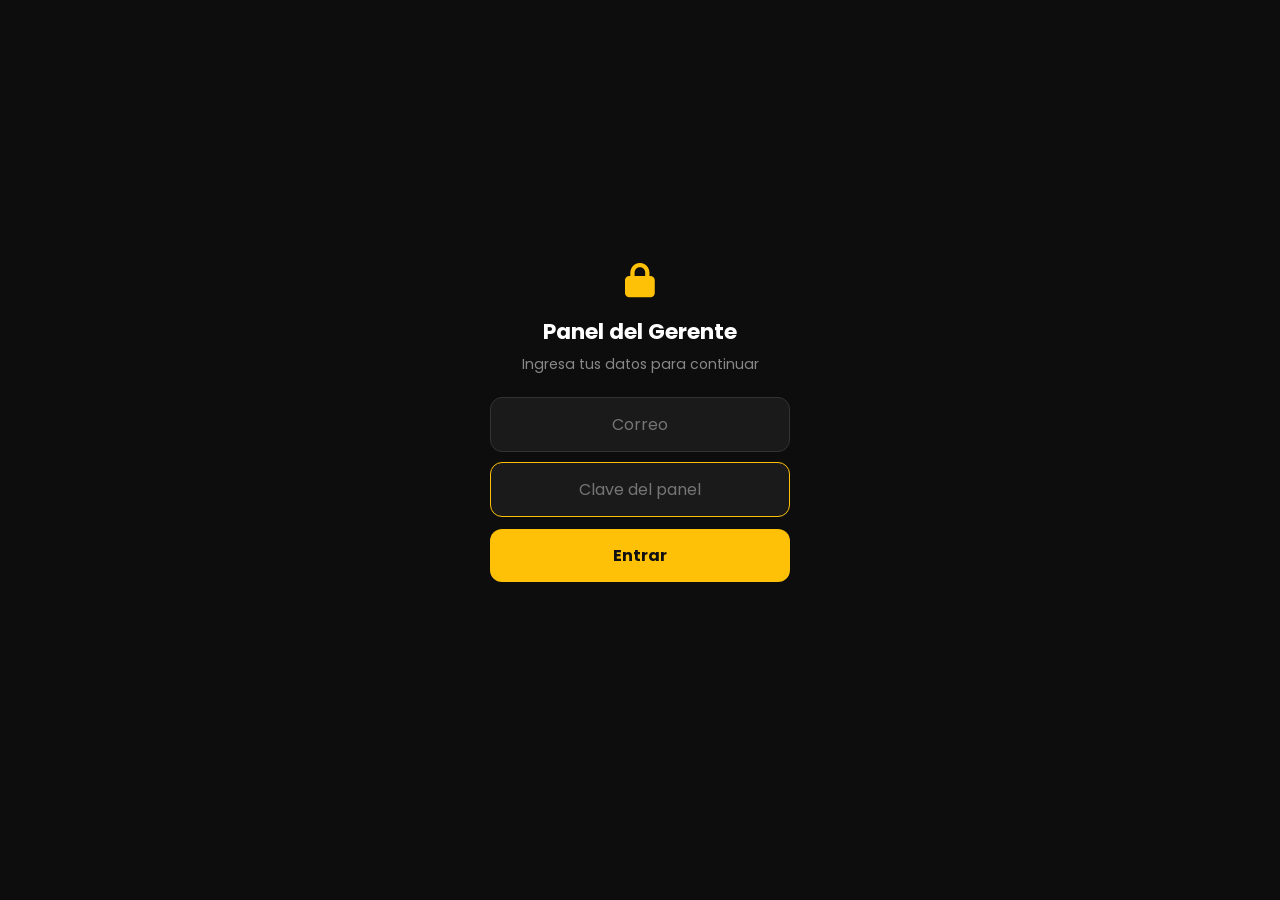
<file: panel.html>
<!DOCTYPE html>
<html lang="es">

<head>
    <meta charset="UTF-8">
    <meta name="viewport" content="width=device-width, initial-scale=1.0">
    <meta name="theme-color" content="#0d0d0d">
    <meta name="robots" content="noindex, nofollow, noarchive">
    <meta name="referrer" content="no-referrer">
    <title>Panel del Gerente</title>

    <link rel="stylesheet" href="css/fuentes.css?v=202611190223">
    <link rel="stylesheet" href="css/iconos.css?v=202611190223">
    <link rel="stylesheet" href="css/style.css?v=202611190223">
    <link rel="stylesheet" href="css/panel.css?v=202611190223">
</head>

<body class="panel-body">

    <!-- BLOQUEO POR CLAVE -->
    <div class="lock-screen" id="lock-screen">
        <div class="lock-box">
            <i class="fas fa-lock lock-icon"></i>
            <h1>Panel del Gerente</h1>
            <p>Ingresa tus datos para continuar</p>
            <input type="email" id="correo-input" placeholder="Correo"
                   autocomplete="username" spellcheck="false" hidden>
            <input type="password" id="pin-input" placeholder="Clave del panel"
                   autocomplete="current-password" spellcheck="false">
            <button id="pin-btn">Entrar</button>
            <p class="lock-error" id="pin-error"></p>
        </div>
    </div>

    <!-- PANEL -->
    <div class="panel-app" id="panel-app" hidden>

        <header class="panel-header">
            <div>
                <h1 id="panel-titulo">Panel</h1>
                <p id="panel-fecha"></p>
                <span class="estado-nube" id="estado-nube" hidden></span>
            </div>
            <div class="panel-header-acciones">
                <!-- La vuelta a su pantalla. Sin esto, el asador que entra
                     al panel solo tiene "Salir" para irse — y eso le cierra
                     la sesión y le obliga a entrar de nuevo con la parrilla
                     llena. Se destapa según quién entró. -->
                <a href="parrilla.html" class="panel-ver-menu" id="volver-estacion" hidden><i class="fas fa-fire"></i> Volver a la parrilla</a>
                <a href="index.html" class="panel-ver-menu"><i class="fas fa-up-right-from-square"></i> Ver menú</a>
                <button class="panel-ver-menu" id="btn-salir"><i class="fas fa-right-from-bracket"></i> Salir</button>
            </div>
        </header>

        <nav class="panel-tabs">
            <button class="tab activo" data-tab="hoy"><i class="fas fa-bell-concierge"></i> Pedidos</button>
            <button class="tab" data-tab="menu"><i class="fas fa-pen-to-square"></i> Menú</button>
            <button class="tab" data-tab="numeros"><i class="fas fa-chart-simple"></i> Números</button>
            <button class="tab" data-tab="platos"><i class="fas fa-clipboard-list"></i> Contabilidad</button>
            <button class="tab" data-tab="gastos"><i class="fas fa-bag-shopping"></i> Gastos</button>
            <button class="tab" data-tab="domicilio"><i class="fas fa-location-dot"></i> Domicilio</button>
            <button class="tab" data-tab="local"><i class="fas fa-store"></i> Local</button>
        </nav>

        <!-- ===== PEDIDOS ===== -->
        <section class="panel-vista activa" id="vista-hoy">
            <div class="resumen-dia" id="resumen-dia"></div>

            <div class="bloque">
                <div class="bloque-head">
                    <h2>Pedidos recientes</h2>
                    <button class="btn-texto peligro" id="btn-limpiar-pedidos">Vaciar el servicio</button>
                </div>
                <div id="lista-pedidos"></div>
            </div>
        </section>

        <!-- ===== MENÚ ===== -->
        <section class="panel-vista" id="vista-menu">
            <p class="ayuda" id="ayuda-menu"></p>

            <!-- LO QUE HAY HOY: se cuenta por producto, no por plato. Del
                 mismo pollo salen el asado, el apanado, el junior y la
                 porción, así que el número es uno solo para los cuatro. -->
            <div id="stock-hoy"></div>

            <div id="editor-menu"></div>

            <div class="bloque exportar" id="bloque-exportar">
                <h2>Guardar los cambios de forma permanente</h2>
                <p class="ayuda">
                    Los cambios ya están activos en este dispositivo. Para que queden fijos en el
                    sitio para todos, descarga el archivo y reemplaza <code>js/menu-data.js</code>.
                </p>
                <button class="btn-principal" id="btn-exportar"><i class="fas fa-download"></i> Descargar menu-data.js</button>
            </div>

            <!-- Fuera del bloque de arriba a propósito: ese se esconde cuando
                 el local tiene nube, y deshacer un precio mal puesto tiene que
                 poderse siempre. Antes se escondía junto con la descarga y el
                 dueño se quedaba sin forma de volver atrás. -->
            <div class="bloque">
                <button class="btn-texto peligro" id="btn-reset">Deshacer todos mis cambios</button>
            </div>
        </section>

        <!-- ===== NÚMEROS ===== -->
        <section class="panel-vista" id="vista-numeros">
            <div class="kpi-grid" id="kpi-grid"></div>

            <div class="bloque" id="bloque-oportunidad"></div>

            <div class="bloque">
                <h2>Plato por plato</h2>
                <p class="ayuda">“Miradas” es cuánta gente vio el plato en el menú. Si tiene muchas miradas y pocas ventas, algo lo está frenando: la foto, el precio o la descripción.</p>
                <div class="tabla-scroll">
                    <table class="tabla" id="tabla-platos">
                        <thead>
                            <tr><th>Plato</th><th>Miradas</th><th>Vendidos</th><th>Ingreso</th></tr>
                        </thead>
                        <tbody></tbody>
                    </table>
                </div>
            </div>
        </section>

        <!-- ===== CONTABILIDAD DE PLATOS =====
             Solo lo que se cocina: platos fuertes, porciones de proteína y
             juniors. Las bebidas y las porciones de guarnición quedan
             fuera a propósito — no es lo que se quiere contar aquí. -->
        <section class="panel-vista" id="vista-platos">

            <!-- QUIÉN DEBE. Va arriba del todo porque es lo único de esta
                 pantalla que exige hacer algo: ir a cobrarle. -->
            <div class="bloque" id="bloque-fiados" hidden>
                <div class="bloque-head">
                    <h2><i class="fas fa-hand-holding-dollar"></i> Fiado sin cobrar</h2>
                    <strong class="fiado-suma" id="fiado-suma"></strong>
                </div>
                <div id="lista-fiados"></div>
            </div>

            <div class="bloque">
                <div class="bloque-head">
                    <h2>Contabilidad de platos</h2>
                    <div class="cont-dias" id="cont-dias"></div>
                </div>
                <!-- Aquí iba un párrafo explicando que no se cuentan las
                     bebidas ni las porciones de guarnición. Fuera por
                     decisión del dueño: la tabla ya se explica sola y el
                     gerente entra a mirar números, no a leer. La REGLA no
                     cambia —sigue en resumirPorDia()—, solo el cartel. -->
                <!-- Cuando se está mirando un día suelto -->
                <div class="cont-viendo" id="cont-viendo" hidden></div>

                <div id="cont-platos"></div>
            </div>

            <!-- Día por día: los totales dicen cuánto, esta lista dice cuándo -->
            <div id="cont-diario"></div>

            <div class="bloque">
                <h2>Proteínas que salieron</h2>
                <p class="ayuda">
                    Un mixto es un plato pero son dos o tres proteínas. Aquí se
                    cuentan desarmadas, que es como se compran.
                </p>
                <div id="cont-proteinas"></div>
            </div>
        </section>

        <!-- ===== GASTOS =====
             La libreta del local, que escriben el gerente y el asador.
             Se sale a comprar y se anota de pie, en la calle: qué se
             compró y cuánto. Nada más — ni categorías, ni fecha que
             elegir, ni forma de pago. Un módulo que pide cinco datos
             por cada compra es un módulo que se abandona a la semana,
             y una libreta abandonada no sirve de nada. -->
        <section class="panel-vista" id="vista-gastos">

            <!-- ANOTAR va arriba del todo: es a lo que se entra aquí.
                 Mirar lo anotado es lo de después. -->
            <div class="bloque">
                <h2><i class="fas fa-pen"></i> Anotar un gasto</h2>

                <div class="gasto-form">
                    <input id="gasto-que" type="text" placeholder="¿En qué gastaste?"
                           maxlength="40" autocomplete="off" spellcheck="false">
                    <input id="gasto-monto" type="number" placeholder="0.00"
                           inputmode="decimal" step="0.01" min="0" autocomplete="off">
                </div>

                <!-- Los nombres que ya usó. A la segunda compra en el
                     mismo sitio anota sin teclear una letra. -->
                <div class="gasto-sugeridos" id="gasto-sugeridos"></div>

                <button class="btn-principal" id="btn-anotar-gasto">
                    <i class="fas fa-plus"></i> Anotar
                </button>
                <p class="guardado" id="aviso-gasto"></p>
            </div>

            <!-- LO ANOTADO, por día -->
            <div class="bloque">
                <div class="bloque-head">
                    <h2>Lo que llevas gastado</h2>
                    <div class="cont-dias" id="gasto-dias"></div>
                </div>
                <!-- Cómo se parte lo de abajo: día por día o semana por
                     semana. Es otra pregunta que hasta dónde mirar. -->
                <div class="gasto-agrupa" id="gasto-agrupa"></div>

                <div id="gasto-total"></div>
                <div id="gasto-lista"></div>
            </div>

        </section>

        <!-- ===== LOCAL ===== -->
        <!-- A DOMICILIO: el enlace que se manda por WhatsApp. Caduca solo,
             admite los pedidos que se digan y se puede apagar. -->
        <section class="panel-vista" id="vista-domicilio">
            <div class="bloque">
                <h2><i class="fas fa-location-dot"></i> Enlace para pedir a domicilio</h2>
                <p class="ayuda">Cuando alguien te pregunta por WhatsApp si hay comida, créale un
                    enlace y mándaselo. Con él arma su pedido y pone su dirección; el pedido le
                    llega al mesero para que lo acepte. El enlace caduca solo, admite los pedidos
                    que digas aquí y lo puedes apagar cuando quieras.</p>

                <label class="campo-panel"><span>¿Para quién? <em>(para reconocerlo en la lista)</em></span>
                    <input id="enlace-para" maxlength="59" autocomplete="off" placeholder="Ej: Don Luis"></label>

                <div class="enlace-opciones">
                    <label class="campo-panel"><span>Vale</span>
                        <select id="enlace-vigencia">
                            <option value="1">1 hora</option>
                            <option value="3" selected>3 horas</option>
                            <option value="cierre">Hasta el cierre de hoy</option>
                            <option value="24">24 horas</option>
                        </select></label>
                    <label class="campo-panel"><span>Pedidos que admite</span>
                        <select id="enlace-limite">
                            <option value="1" selected>1</option>
                            <option value="2">2</option>
                            <option value="3">3</option>
                            <option value="5">5</option>
                            <option value="10">10</option>
                        </select></label>
                </div>

                <button class="btn-principal" id="btn-crear-enlace">
                    <i class="fas fa-plus"></i> Crear enlace
                </button>
                <p class="guardado" id="aviso-enlace"></p>
                <div id="enlace-nuevo"></div>
            </div>

            <div class="bloque">
                <div class="bloque-head">
                    <h2>Enlaces</h2>
                    <button class="btn-texto" id="btn-refrescar-enlaces">Actualizar</button>
                </div>
                <div id="lista-enlaces"><p class="vacio">Todavía no has creado ninguno.</p></div>
            </div>
        </section>

        <section class="panel-vista" id="vista-local">
            <div class="bloque">
                <h2>Datos del restaurante</h2>
                <div class="form-grid" id="form-local"></div>
                <button class="btn-principal" id="btn-guardar-local"><i class="fas fa-check"></i> Guardar cambios</button>
                <p class="guardado" id="aviso-guardado"></p>
            </div>
        </section>

    </div>

    <script src="js/menu-data.js?v=202611190223"></script>
    <script src="js/sync.js?v=202611190223"></script>
    <script src="js/store.js?v=202611190223"></script>
    <script src="js/servicio.js?v=202611190223"></script>
    <script src="js/panel.js?v=202611190223"></script>
    <script src="js/pwa.js?v=202611190223"></script>

</body>

</html>
</file>
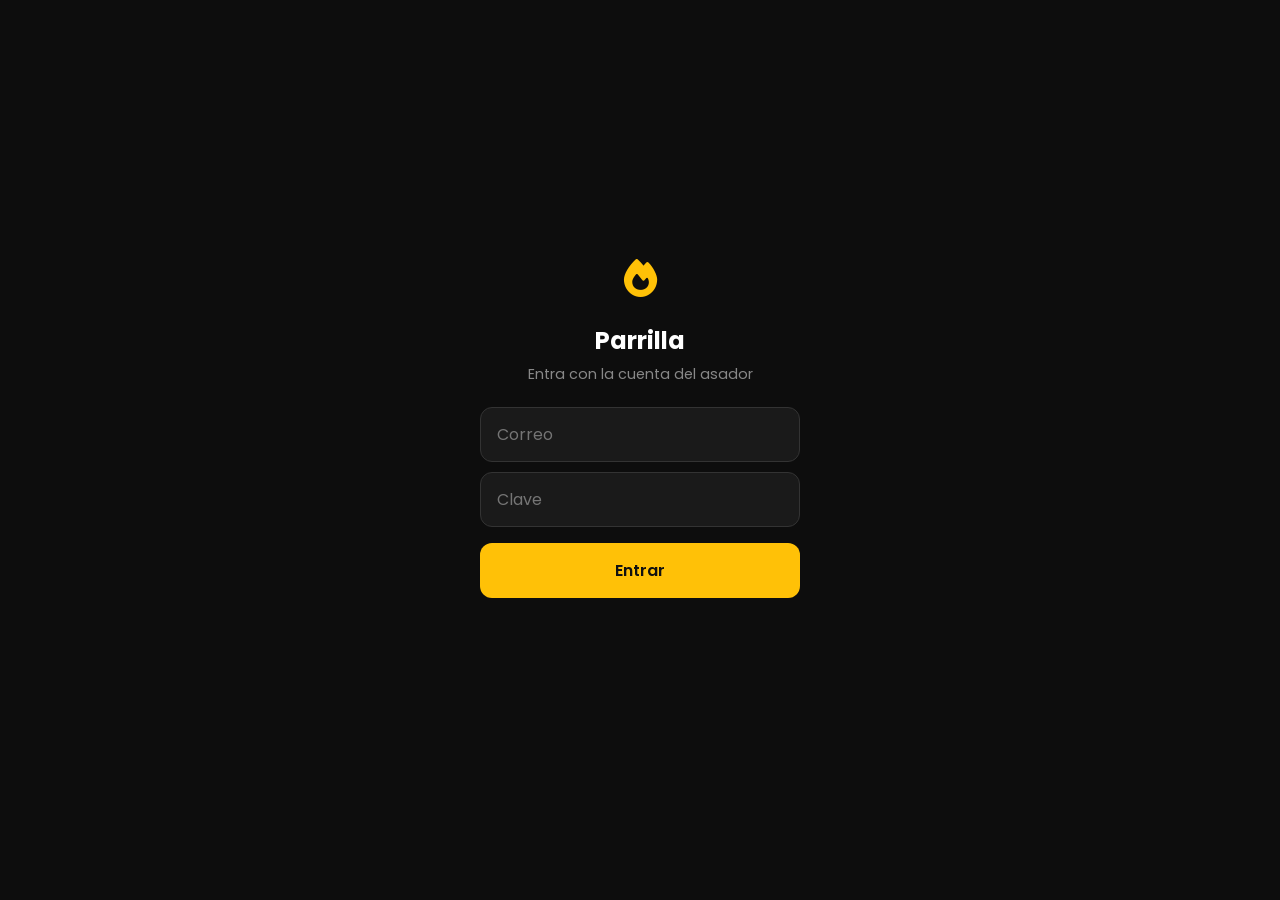
<file: parrilla.html>
<!DOCTYPE html>
<html lang="es">

<head>
    <meta charset="UTF-8">
    <meta name="viewport" content="width=device-width, initial-scale=1.0, maximum-scale=1.0, user-scalable=no">
    <meta name="theme-color" content="#0d0d0d">
    <meta name="robots" content="noindex, nofollow">

    <title>Parrilla</title>

    <!-- Cada pantalla es su propia aplicación: instalar "Parrilla" tiene
         que abrir la parrilla, no el menú del comensal. Por eso hay un
         manifiesto por pantalla y no uno solo para todo el sitio. -->
    <link rel="manifest" href="manifest-parrilla.json">

    <link rel="icon" type="image/png" href="img/favicon.png">
    <link rel="apple-touch-icon" href="img/app/parrilla-192.png">
    <meta name="apple-mobile-web-app-capable" content="yes">
    <meta name="apple-mobile-web-app-status-bar-style" content="black-translucent">
    <meta name="apple-mobile-web-app-title" content="Parrilla">

    <link rel="stylesheet" href="css/fuentes.css?v=202611190223">
    <link rel="stylesheet" href="css/iconos.css?v=202611190223">
    <link rel="stylesheet" href="css/servicio.css?v=202611190223">
</head>

<body class="srv-body estacion">

    <!-- ENTRAR -->
    <div class="srv-lock" id="lock">
        <div class="srv-lock-box">
            <div class="srv-lock-icon"><i class="fas fa-fire"></i></div>
            <h1>Parrilla</h1>
            <p id="lock-msg">Entra con la cuenta del asador</p>
            <input type="email" id="lock-correo" placeholder="Correo" autocomplete="username">
            <input type="password" id="lock-clave" placeholder="Clave" autocomplete="current-password">
            <button id="lock-entrar">Entrar</button>
            <p class="srv-lock-error" id="lock-error"></p>
        </div>
    </div>

    <!-- La cabecera y las proteínas viajan juntas: las dos tienen que
         seguir ahí cuando el asador baja a mirar la cuarta tarjeta. -->
    <div class="srv-fijo">
        <header class="srv-top">
            <h1><i class="fas fa-fire"></i> Parrilla</h1>
            <!-- Llamar al salon sin salir de la cocina. Va aqui, junto al
                 punto de la conexion, para que este SIEMPRE: en las tarjetas,
                 un tablero vacio se quedaba sin poder pedir cubiertos. -->
            <div class="srv-llamadas" id="llamar" hidden></div>

            <div class="srv-red" id="red"></div>
        </header>

        <!-- Lo pedido y todavía sin sacar, por plato y con las carnes del
             mixto. No es una estimación: se cuenta. Sube cuando entra el
             pedido y baja cuando el asador marca la comanda como sacada.

             Se pliega de un toque, y plegada sigue diciendo el total: una
             barra que al cerrarse no deja nada obliga a abrirla para saber
             si valía la pena abrirla. Abierta o cerrada se recuerda en
             ESTE celular. -->
        <details class="srv-porsacar" id="porsacar" hidden open></details>
    </div>

    <div class="srv-alarma" id="alarma" hidden></div>

    <!-- Sale cuando entra una cuenta que puede mirar esta pantalla pero no tocarla -->
    <div class="srv-solover" id="solover" hidden></div>

    <button class="srv-sonido" id="sin-sonido" hidden>
        <i class="fas fa-volume-xmark"></i>
        Toca aquí para activar el aviso sonoro
    </button>

    <!-- Las tarjetas: una por pedido, la más vieja primero -->
    <main class="tablero" id="tablero"></main>

    <!-- Lo que el asador ya sacó, plegado abajo -->
    <details class="sacadas" id="sacadas-caja">
        <summary><span id="sacadas-n">0</span> <span id="sacadas-txt">ya sacadas de la parrilla</span></summary>
        <div id="sacadas"></div>
    </details>

    <!-- Que el celular avise aunque esté guardado. Se pide desde un
         toque a propósito: una página que pregunta sola al abrirse
         recibe un "no" automático en Chrome, y ese "no" ya no se puede
         deshacer sin ir a los ajustes del sistema. -->
    <button class="srv-avisos" id="btn-avisos" hidden></button>

    <!-- Solo sale cuando el navegador de verdad puede instalarla. Un
         botón que a veces no hace nada es peor que no tenerlo. -->
    <button class="srv-instalar" id="btn-instalar" hidden>
        <i class="fas fa-download"></i>
        Instalar la parrilla en este aparato
        <span>Se abre de un toque y no se pierde entre las pestañas</span>
    </button>

    <nav class="srv-links">
        <!-- Al panel, para poner lo que se está acabando sin bajar a buscar
             al dueño. Nace ESCONDIDO y solo lo destapa ajustarSegunPermiso()
             si la cuenta puede abrirlo: así, si el JavaScript no llegara a
             correr, se queda oculto en vez de enseñar una puerta que rebota.
             La sesión vive en el navegador, así que ir y volver no obliga a
             entrar de nuevo. -->
        <a href="panel.html" hidden><i class="fas fa-clipboard-list"></i> Panel</a>
        <a href="comanda.html"><i class="fas fa-pen-to-square"></i> Tomar pedido</a>
        <a href="servir.html"><i class="fas fa-utensils"></i> Servir</a>
        <a href="cocina.html"><i class="fas fa-kitchen-set"></i> Cocina</a>
        <button class="srv-salir" id="btn-probar-sonido"><i class="fas fa-volume-high"></i> Probar sonido</button>
        <button class="srv-salir" id="btn-salir"><i class="fas fa-right-from-bracket"></i> Salir</button>
    </nav>

    <div class="srv-toast" id="toast"></div>

    <script src="js/menu-data.js?v=202611190223"></script>
    <script src="js/sync.js?v=202611190223"></script>
    <script src="js/store.js?v=202611190223"></script>
    <script src="js/servicio.js?v=202611190223"></script>
    <script src="js/estacion.js?v=202611190223"></script>
    <script src="js/pwa.js?v=202611190223"></script>
    <script src="js/aviso.js?v=202611190223"></script>
    <script>iniciarEstacion('asador');</script>

</body>

</html>
</file>
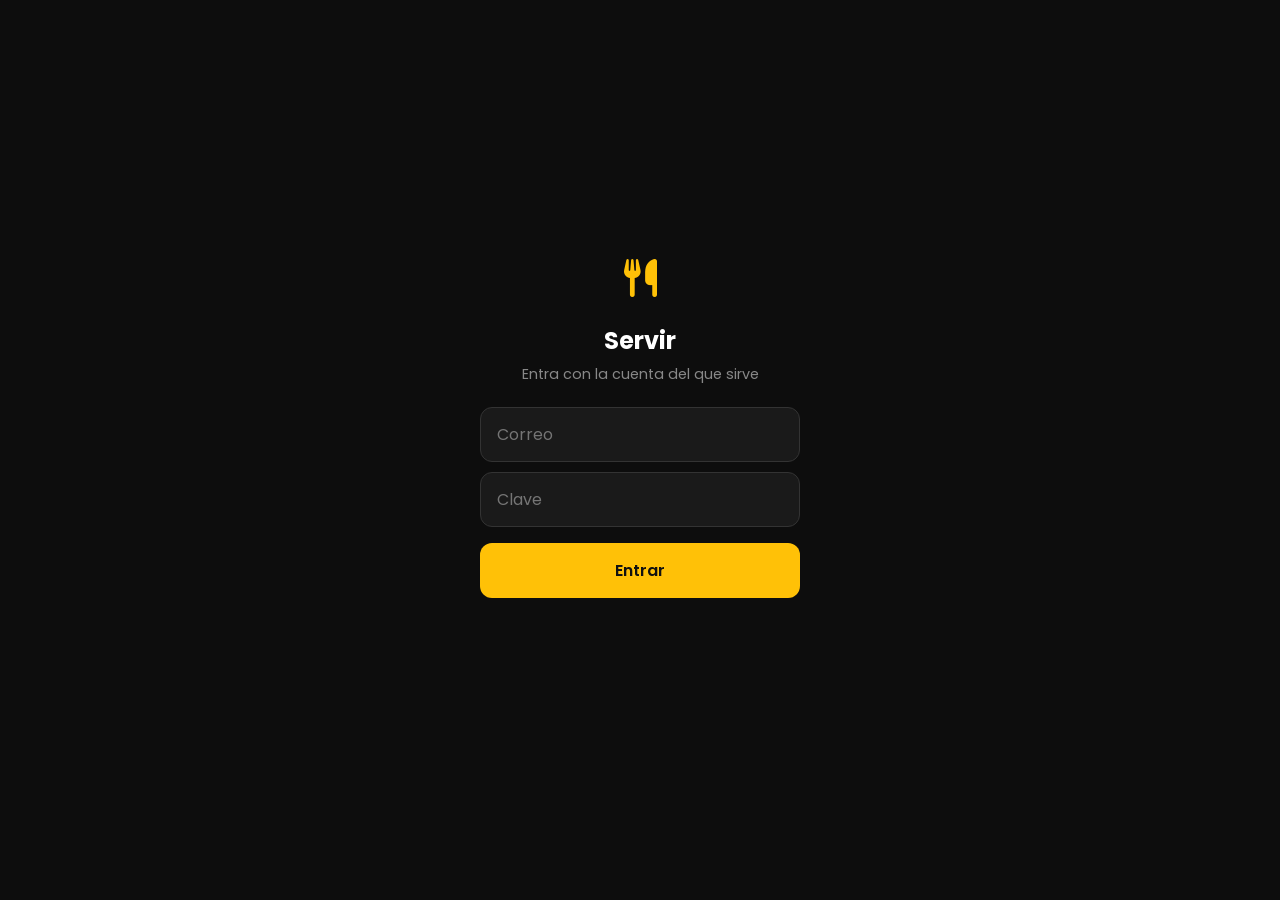
<file: servir.html>
<!DOCTYPE html>
<html lang="es">

<head>
    <meta charset="UTF-8">
    <meta name="viewport" content="width=device-width, initial-scale=1.0, maximum-scale=1.0, user-scalable=no">
    <meta name="theme-color" content="#0d0d0d">
    <meta name="robots" content="noindex, nofollow">

    <title>Servir</title>

    <!-- Cada pantalla es su propia aplicación: instalar "Servir" tiene
         que abrir Servir, no el menú del comensal. -->
    <link rel="manifest" href="manifest-servir.json">

    <link rel="icon" type="image/png" href="img/favicon.png">
    <link rel="apple-touch-icon" href="img/app/servir-192.png">
    <meta name="apple-mobile-web-app-status-bar-style" content="black-translucent">
    <meta name="apple-mobile-web-app-capable" content="yes">
    <meta name="apple-mobile-web-app-title" content="Servir">

    <link rel="stylesheet" href="css/fuentes.css?v=202611190223">
    <link rel="stylesheet" href="css/iconos.css?v=202611190223">
    <link rel="stylesheet" href="css/servicio.css?v=202611190223">
</head>

<body class="srv-body estacion">

    <!-- ENTRAR -->
    <div class="srv-lock" id="lock">
        <div class="srv-lock-box">
            <div class="srv-lock-icon"><i class="fas fa-utensils"></i></div>
            <h1>Servir</h1>
            <p id="lock-msg">Entra con la cuenta del que sirve</p>
            <input type="email" id="lock-correo" placeholder="Correo" autocomplete="username">
            <input type="password" id="lock-clave" placeholder="Clave" autocomplete="current-password">
            <button id="lock-entrar">Entrar</button>
            <p class="srv-lock-error" id="lock-error"></p>
        </div>
    </div>

    <header class="srv-top">
        <h1><i class="fas fa-utensils"></i> Servir</h1>
        <div class="srv-red" id="red"></div>
    </header>

    <div class="srv-alarma" id="alarma" hidden></div>

    <!-- Por dónde va: cuántas mesas ya tienen sus platos. Con once
         cuadros, contar los verdes de un vistazo sale mal. Solo sale en
         la cuenta del que sirve, que es la que marca. -->
    <div class="srv-avance" id="avance" hidden></div>

    <!-- Las 11 mesas de un vistazo. El número pequeño de la esquina es el
         turno: en qué orden se fueron ocupando, que es el mismo orden en
         que van los cubiertos.

         Manteniendo una presionada medio segundo se marca: azul cuando
         le puso los cubiertos, verde cuando le llevó los platos. Eso no
         sale de este celular. -->
    <main class="servir-grid" id="mesas"></main>

    <!-- Los pedidos hechos con "Pedido para llevar" no tienen mesa y no
         caben en la rejilla, pero tambien llevan cubiertos y aderezos. -->
    <section class="llevar-servir" id="llevar" hidden></section>

    <!-- Solo sale cuando el navegador de verdad puede instalarla. Un
         botón que a veces no hace nada es peor que no tenerlo. -->
    <button class="srv-instalar" id="btn-instalar" hidden>
        <i class="fas fa-download"></i>
        Instalar Servir en este aparato
        <span>Se abre de un toque y no se pierde entre las pestañas</span>
    </button>

    <nav class="srv-links">
        <a href="cocina.html"><i class="fas fa-kitchen-set"></i> Cocina</a>
        <a href="parrilla.html"><i class="fas fa-fire"></i> Parrilla</a>
        <button class="srv-salir" id="btn-salir"><i class="fas fa-right-from-bracket"></i> Salir</button>
    </nav>

    <!-- QUÉ PIDIÓ ESTA MESA — solo para mirar, sin un botón que cambie nada -->
    <div class="hoja-overlay" id="hoja-mesa">
        <div class="hoja">
            <div class="hoja-head">
                <h2 id="hoja-titulo">Mesa</h2>
                <button class="hoja-close" id="hoja-close" aria-label="Cerrar">✕</button>
            </div>
            <div class="hoja-cuerpo" id="hoja-cuerpo"></div>
            <button class="btn-listo" id="hoja-cerrar">Cerrar</button>
        </div>
    </div>

    <div class="srv-toast" id="toast"></div>

    <script src="js/menu-data.js?v=202611190223"></script>
    <script src="js/sync.js?v=202611190223"></script>
    <script src="js/store.js?v=202611190223"></script>
    <script src="js/servicio.js?v=202611190223"></script>
    <script src="js/llamada.js?v=202611190223"></script>
    <script src="js/servir.js?v=202611190223"></script>
    <script src="js/pwa.js?v=202611190223"></script>

</body>

</html>
</file>
<file: css/fuentes.css>
/* Poppins servida desde el propio sitio, solo el subconjunto latino
   (cubre todo el español: á é í ó ú ñ ü ¿ ¡ ·).
   Así el menú no depende de Google Fonts para verse bien. */

@font-face {
    font-family: 'Poppins';
    font-style: normal;
    font-weight: 300;
    font-display: swap;
    src: url('../fonts/poppins-300.woff2') format('woff2');
}

@font-face {
    font-family: 'Poppins';
    font-style: normal;
    font-weight: 400;
    font-display: swap;
    src: url('../fonts/poppins-400.woff2') format('woff2');
}

@font-face {
    font-family: 'Poppins';
    font-style: normal;
    font-weight: 500;
    font-display: swap;
    src: url('../fonts/poppins-500.woff2') format('woff2');
}

@font-face {
    font-family: 'Poppins';
    font-style: normal;
    font-weight: 600;
    font-display: swap;
    src: url('../fonts/poppins-600.woff2') format('woff2');
}

@font-face {
    font-family: 'Poppins';
    font-style: normal;
    font-weight: 700;
    font-display: swap;
    src: url('../fonts/poppins-700.woff2') format('woff2');
}
</file>
<file: css/iconos.css>
/* Font Awesome 6.4.0 recortado a los 62 iconos que usa este menú.
   Se sirve desde el propio sitio: no depende de ningún servidor externo. */

@font-face {
    font-family: 'Font Awesome 6 Free';
    font-style: normal;
    font-weight: 900;
    font-display: block;
    src: url('../fonts/fa-solid-900.woff2') format('woff2');
}

@font-face {
    font-family: 'Font Awesome 6 Brands';
    font-style: normal;
    font-weight: 400;
    font-display: block;
    src: url('../fonts/fa-brands-400.woff2') format('woff2');
}

.fas, .fa-solid, .fab, .fa-brands {
    -moz-osx-font-smoothing: grayscale;
    -webkit-font-smoothing: antialiased;
    display: inline-block;
    font-style: normal;
    font-variant: normal;
    line-height: 1;
    text-rendering: auto;
}

.fas, .fa-solid  { font-family: 'Font Awesome 6 Free'; font-weight: 900; }
.fab, .fa-brands { font-family: 'Font Awesome 6 Brands'; font-weight: 400; }

.fa-bacon:before{content:"\f7e5"}
.fa-bag-shopping:before{content:"\f290"}
.fa-ban:before{content:"\f05e"}
.fa-bell:before{content:"\f0f3"}
.fa-bell-concierge:before{content:"\f562"}
.fa-bowl-food:before{content:"\e4c6"}
.fa-bowl-rice:before{content:"\e2eb"}
.fa-box:before{content:"\f466"}
.fa-cash-register:before{content:"\f788"}
.fa-chart-simple:before{content:"\e473"}
.fa-check:before{content:"\f00c"}
.fa-check-circle:before{content:"\f058"}
.fa-check-double:before{content:"\f560"}
.fa-chevron-left:before{content:"\f053"}
.fa-chevron-right:before{content:"\f054"}
.fa-child:before{content:"\f1ae"}
.fa-circle:before{content:"\f111"}
.fa-circle-exclamation:before{content:"\f06a"}
.fa-clock:before{content:"\f017"}
.fa-clone:before{content:"\f24d"}
.fa-cube:before{content:"\f1b2"}
.fa-download:before{content:"\f019"}
.fa-drumstick-bite:before{content:"\f6d7"}
.fa-eye:before{content:"\f06e"}
.fa-fire:before{content:"\f06d"}
.fa-fire-burner:before{content:"\e4f1"}
.fa-fish:before{content:"\f578"}
.fa-gamepad:before{content:"\f11b"}
.fa-hand:before{content:"\f256"}
.fa-hand-point-down:before{content:"\f0a7"}
.fa-kitchen-set:before{content:"\e51a"}
.fa-leaf:before{content:"\f06c"}
.fa-lightbulb:before{content:"\f0eb"}
.fa-list:before{content:"\f03a"}
.fa-location-dot:before{content:"\f3c5"}
.fa-lock:before{content:"\f023"}
.fa-mobile-screen:before{content:"\f3cf"}
.fa-money-bill:before{content:"\f0d6"}
.fa-note-sticky:before{content:"\f249"}
.fa-paper-plane:before{content:"\f1d8"}
.fa-pen:before{content:"\f304"}
.fa-pen-to-square:before{content:"\f044"}
.fa-plug-circle-xmark:before{content:"\e560"}
.fa-plus:before{content:"\2b"}
.fa-puzzle-piece:before{content:"\f12e"}
.fa-receipt:before{content:"\f543"}
.fa-right-from-bracket:before{content:"\f2f5"}
.fa-right-left:before{content:"\f362"}
.fa-rotate-left:before{content:"\f2ea"}
.fa-shrimp:before{content:"\e448"}
.fa-star:before{content:"\f005"}
.fa-stopwatch:before{content:"\f2f2"}
.fa-store:before{content:"\f54e"}
.fa-sync-alt:before{content:"\f2f1"}
.fa-triangle-exclamation:before{content:"\f071"}
.fa-up-right-from-square:before{content:"\f35d"}
.fa-user-pen:before{content:"\f4ff"}
.fa-utensils:before{content:"\f2e7"}
.fa-volume-high:before{content:"\f028"}
.fa-volume-xmark:before{content:"\f6a9"}
.fa-wine-glass:before{content:"\f4e3"}
.fa-whatsapp:before{content:"\f232"}
</file>
<file: css/style.css>
* {
    margin: 0;
    padding: 0;
    box-sizing: border-box;
}

html {
    scroll-behavior: smooth;
}

body {
    font-family: 'Poppins', sans-serif;
    background-color: #111111;
    color: white;
}

/* HEADER */

.header {
    padding: 40px 20px 30px;
    text-align: center;
    background-color: #0a0a0a;
    border-bottom: 2px solid #FFC107;
}

.logo-container h1 {
    color: #FFC107;
    font-size: 2.2rem;
    font-weight: 700;
    margin-bottom: 8px;
}

.logo-container p {
    color: #d0d0d0;
    margin: 0;
    font-size: 1.05rem;
    font-weight: 300;
}

/* BANNER */

.banner {
    /* Es lo primero que se ve: un poco de aire arriba para que no quede
       pegado al borde de la pantalla. */
    padding: 15px 15px 0;
    position: relative;
}

.banner img {
    width: 100%;
    /* Altura libre para que el logo del local se vea entero. Con una altura
       fija se recortaban los lados y el nombre salía cortado. */
    height: auto;
    border-radius: 15px;
    background-color: #2a2a2a;
    display: block;
}

.banner::after {
    content: '';
    position: absolute;
    top: 30px;
    left: 15px;
    right: 15px;
    bottom: 0;
    background: linear-gradient(135deg, rgba(0,0,0,0.4), rgba(0,0,0,0.2));
    border-radius: 15px;
    pointer-events: none;
}

/* MENÚ STICKY */

.menu-nav {

    flex: 1;

    position: sticky;
    top: 0;
    z-index: 1000;

    display: flex;
    gap: 10px;

    overflow-x: auto;

    padding: 15px;

    background-color: #111111;

    border-bottom: 1px solid #333;


}

.menu-nav::-webkit-scrollbar {
    display: none;
}

.menu-nav a {
    text-decoration: none;
    color: white;

    white-space: nowrap;

    background-color: #222;

    padding: 10px 16px;

    border-radius: 50px;

    transition: 0.3s;
}

.menu-nav a:hover {
    background-color: #FFC107;
    color: black;
}

/* SECCIONES */

section {
    padding: 50px 20px;
}

section h2 {
    color: #FFC107;
    margin-bottom: 10px;
}

/* FOOTER */

footer {
    text-align: center;
    padding: 30px;
    color: #999;
}

/* TARJETAS */

.product-card {
    background-color: #1b1b1b;
    border-radius: 16px;
    overflow: hidden;

    margin-top: 20px;

    border: 1px solid #2f2f2f;
    box-shadow: 0 5px 15px rgba(0,0,0,0.25);

    transition: 0.3s;
    cursor: pointer;

    /* En columna para que el botón quede siempre abajo: en una fila de
       tarjetas, una descripción de dos renglones no lo desalinea de las
       vecinas. */
    display: flex;
    flex-direction: column;
}

.product-card:hover {
    transform: translateY(-5px);

    border-color: #FFC107;

    box-shadow:
        0 10px 25px rgba(0,0,0,0.4);
}

.product-image {
    /* Misma proporción que las fotos (4:3) para que el plato se vea
       completo y no se recorte la ensalada ni la guarnición. */
    aspect-ratio: 4 / 3;
    width: 100%;

    display: flex;
    justify-content: center;
    align-items: center;

    /* la foto nunca debe salirse ni taparle el botón a la tarjeta */
    overflow: hidden;

    background: linear-gradient(
        135deg,
        #2a2a2a,
        #1b1b1b
    );

    color: #666;

    font-size: 14px;

    border-bottom: 1px solid #333;
    flex-shrink: 0;
}

.product-image img {
    width: 100%;
    height: 100%;
    object-fit: cover;
    display: block;
}

/* --- Varias fotos del mismo plato ---

   Una fila de fotos que se desliza de lado y encaja de a una. El
   deslizamiento lo hace el navegador, igual que el scroll de la página:
   en el celular se siente como cualquier otra galería. */

.fotos-pista {
    display: flex;
    width: 100%;
    height: 100%;
    overflow-x: auto;
    scroll-snap-type: x mandatory;
    overscroll-behavior-x: contain;
    scrollbar-width: none;
}

.fotos-pista::-webkit-scrollbar { display: none; }

.fotos-pista > * {
    flex: 0 0 100%;
    height: 100%;
    scroll-snap-align: start;
    scroll-snap-stop: always;
}

.fotos-puntos {
    position: absolute;
    bottom: 8px;
    left: 50%;
    transform: translateX(-50%);
    display: flex;
    padding: 0 4px;
    background: rgba(0,0,0,0.4);
    border-radius: 999px;
}

/* El punto se ve de 8px, pero se puede tocar en 20px */
.fotos-puntos button {
    width: 20px;
    height: 20px;
    padding: 6px;
    border: none;
    border-radius: 50%;
    background: rgba(255,255,255,0.55);
    background-clip: content-box;
    cursor: pointer;
}

.fotos-puntos button.activa { background-color: #FFC107; }

/* Las flechas son para el ratón: en el celular se pasa con el dedo y
   solo estorbarían encima del plato. */
.foto-flecha {
    display: none;
    position: absolute;
    top: 50%;
    transform: translateY(-50%);
    width: 34px;
    height: 34px;
    border: none;
    border-radius: 50%;
    background: rgba(0,0,0,0.5);
    color: #fff;
    font-size: 0.85rem;
    cursor: pointer;
    align-items: center;
    justify-content: center;
}

.foto-flecha.ant { left: 10px; }
.foto-flecha.sig { right: 10px; }

@media (hover: hover) {
    .foto-flecha { display: flex; }
    .foto-flecha:hover { background: #FFC107; color: #111; }
}

.product-content {
    padding: 14px;
    flex: 1;
    display: flex;
    flex-direction: column;
}

.product-content .btn-agregar {
    margin-top: auto;
}

.product-title {
    font-size: 1rem;
    font-weight: 600;

    margin: 0;
    flex: 1;
}

.product-header {
    display: flex;
    justify-content: space-between;
    align-items: center;
    gap: 10px;
    margin-bottom: 8px;
}

.product-description {
    color: #bdbdbd;
    font-size: 0.85rem;
    line-height: 1.4;

    margin: 0 0 8px 0;
}

.product-price {
    color: #FFC107;

    font-size: 1.2rem;

    font-weight: 700;

    display: inline-block;

    padding: 4px 10px;

    background-color: rgba(255,193,7,0.15);

    border-radius: 999px;
    white-space: nowrap;
}

/* GRID DE PRODUCTOS */

.products-grid {
    display: grid;
    gap: 20px;

    margin-top: 20px;
}

.section-title {
    color: #FFC107;

    font-size: 2.4rem;

    margin-bottom: 15px;

    position: relative;

    display: inline-block;

    font-weight: 700;

}

.section-title::after {
    content: '';

    display: block;

    width: 60%;

    height: 3px;

    background-color: #FFC107;

    margin-top: 5px;

    border-radius: 10px;
}

.section-description {
    color: #d0d0d0;

    margin-bottom: 25px;

    line-height: 1.7;

    font-size: 1.05rem;
}

.portion-list {
    display: grid;
    gap: 14px;
    margin-top: 20px;
    max-width: 520px;
}

.portion-item {
    display: flex;
    justify-content: space-between;
    align-items: center;
    gap: 16px;
    padding: 16px 18px;
    border-bottom: 1px solid #2c2c2c;
    color: white;
    font-size: 1.05rem;
}

.portion-name {
    font-weight: 500;
}

.portion-price {
    color: #FFC107;
    font-weight: 700;
    white-space: nowrap;
}

.drink-list {
    display: grid;
    gap: 14px;
    margin-top: 20px;
    max-width: 420px;
}

.drink-item {
    padding: 14px 18px;
    border-bottom: 1px solid #2c2c2c;
    font-size: 1.05rem;
    color: white;
}

/* TABLET */

@media (min-width: 768px) {

    .products-grid {
        grid-template-columns: repeat(2, 1fr);
    }

}

/* COMPUTADORA */

@media (min-width: 1024px) {

    .products-grid {
        grid-template-columns: repeat(3, 1fr);
    }

}



.section-description {
    color: #bdbdbd;

    margin-bottom: 20px;

    line-height: 1.6;
}

/* imagen placeholder */
.image-placeholder {
    display: flex;
    flex-direction: column;

    align-items: center;
    justify-content: center;

    gap: 8px;

    color: #777;
}

.image-placeholder {
    font-size: 2rem;
}

.image-placeholder i {
    color: rgba(255,193,7,0.35);
}

.image-placeholder span {
    font-size: 0.72rem;
    letter-spacing: 0.08em;
    text-transform: uppercase;
}

.back-to-top {

    position: fixed;

    bottom: 20px;
    right: 20px;

    width: 50px;
    height: 50px;

    background-color: #FFC107;

    color: black;

    text-decoration: none;

    border-radius: 50%;

    display: flex;
    align-items: center;
    justify-content: center;

    font-size: 24px;
    font-weight: bold;

    box-shadow: 0 5px 15px rgba(0,0,0,0.3);
}
.frase-espera {
    text-align: center;
    padding: 10px 20px;
    background-color: rgba(0,0,0,0.03);
    border-bottom: 1px solid rgba(0,0,0,0.07);
}

.frase-espera p {
    font-size: 0.82rem;
    color: #888;
    font-style: italic;
    margin: 0;
    letter-spacing: 0.3px;
}

.menu-nav-wrapper {
    position: sticky;
    top: 0;
    z-index: 1000;
    background-color: #111111;
    border-bottom: 1px solid #333;
}

.menu-nav-wrapper::before,
.menu-nav-wrapper::after {
    content: '';
    position: absolute;
    top: 0;
    bottom: 0;
    width: 40px;
    z-index: 1;
    pointer-events: none;
}

.menu-nav-wrapper::before {
    left: 0;
    background: linear-gradient(to right, #111111, transparent);
}

.menu-nav-wrapper::after {
    right: 0;
    background: linear-gradient(to left, #111111, transparent);
}

/* ============ TRACKER ============ */

.order-tracker {
    position: fixed;
    bottom: 0;
    left: 0;
    right: 0;
    background: #1a1a1a;
    border-top: 1px solid #333;
    padding: 10px 20px;
    display: flex;
    align-items: center;
    justify-content: space-between;
    gap: 12px;
    z-index: 998;
    box-shadow: 0 -4px 16px rgba(0,0,0,0.4);
}

.tracker-live {
    display: flex;
    align-items: center;
    gap: 6px;
    color: #aaa;
    font-size: 0.72rem;
    white-space: nowrap;
    flex-shrink: 0;
}

.tracker-live-dot {
    width: 8px;
    height: 8px;
    border-radius: 50%;
    background: #2ecc71;
    animation: pulse-dot 1.5s infinite;
    flex-shrink: 0;
}

@keyframes pulse-dot {
    0%, 100% { opacity: 1; transform: scale(1); }
    50%       { opacity: 0.4; transform: scale(0.7); }
}

.tracker-status {
    display: flex;
    align-items: center;
    gap: 8px;
    color: #fff;
    font-size: 0.82rem;
    font-weight: 500;
    flex: 1;
}

.tracker-status i {
    color: #FFC107;
    font-size: 14px;
    flex-shrink: 0;
}

.tracker-dots {
    display: flex;
    gap: 5px;
    flex-shrink: 0;
}

.tracker-dot {
    width: 7px;
    height: 7px;
    border-radius: 50%;
    background: #444;
    transition: background 0.4s;
}

.tracker-dot.active {
    background: #FFC107;
}

.tracker-active .back-to-top,
.tracker-active .games-float-btn {
    bottom: 76px;
    transition: bottom 0.3s ease;
}

/* ============ JUEGOS ============ */

.games-float-btn {
    position: fixed;
    bottom: 20px;
    left: 20px;
    width: 50px;
    height: 50px;
    border-radius: 50%;
    background: #FFC107;
    color: #111;
    font-size: 22px;
    border: none;
    cursor: pointer;
    z-index: 999;
    box-shadow: 0 4px 12px rgba(0,0,0,0.4);
    display: flex;
    align-items: center;
    justify-content: center;
    transition: transform 0.15s;
}

.games-float-btn:active { transform: scale(0.9); }

.games-overlay {
    display: none;
    position: fixed;
    inset: 0;
    background: rgba(0,0,0,0.88);
    z-index: 9000;
    align-items: center;
    justify-content: center;
    padding: 16px;
}

.games-container {
    background: #1a1a1a;
    border-radius: 16px;
    width: 100%;
    max-width: 360px;
    max-height: 90vh;
    overflow-y: auto;
    padding: 20px;
    position: relative;
}

.games-close-btn {
    position: absolute;
    top: 12px;
    right: 14px;
    background: none;
    border: none;
    color: #888;
    font-size: 20px;
    cursor: pointer;
    line-height: 1;
}

/* Hub */
.games-hub-header {
    text-align: center;
    margin-bottom: 24px;
    padding-top: 8px;
}

.games-hub-header h2 {
    color: #FFC107;
    font-size: 1.4rem;
    margin: 0 0 4px;
}

.games-hub-header p {
    color: #888;
    font-size: 0.85rem;
    margin: 0;
}

.games-hub-grid {
    display: grid;
    grid-template-columns: repeat(3, 1fr);
    gap: 12px;
}

.game-option-btn {
    background: #2a2a2a;
    border: 1px solid #333;
    border-radius: 12px;
    padding: 16px 8px;
    display: flex;
    flex-direction: column;
    align-items: center;
    gap: 8px;
    cursor: pointer;
    transition: border-color 0.2s;
}

.game-option-btn:active { border-color: #FFC107; }

.game-icon { font-size: 26px; color: #FFC107; }

.game-name {
    color: #ddd;
    font-size: 0.75rem;
    font-weight: 500;
}

/* Cabecera de cada juego */
.game-header {
    display: flex;
    align-items: center;
    gap: 12px;
    margin-bottom: 16px;
    padding-top: 4px;
}

.game-header h3 {
    color: #FFC107;
    margin: 0;
    font-size: 1.05rem;
}

.back-btn {
    background: none;
    border: 1px solid #444;
    color: #aaa;
    border-radius: 8px;
    padding: 4px 10px;
    font-size: 0.8rem;
    cursor: pointer;
    white-space: nowrap;
}

.game-stats {
    display: flex;
    gap: 16px;
    margin-bottom: 14px;
    color: #aaa;
    font-size: 0.85rem;
}

.game-stats strong { color: #FFC107; }

.game-btn {
    display: block;
    margin: 16px auto 4px;
    background: #FFC107;
    color: #111;
    border: none;
    border-radius: 10px;
    padding: 10px 28px;
    font-size: 0.95rem;
    font-weight: 600;
    cursor: pointer;
}

.game-btn:disabled { opacity: 0.45; cursor: default; }

/* Memoria */
.memory-board {
    display: grid;
    grid-template-columns: repeat(4, 1fr);
    gap: 8px;
}

.memory-card {
    aspect-ratio: 1;
    perspective: 600px;
    cursor: pointer;
}

.mc-inner {
    width: 100%;
    height: 100%;
    position: relative;
    transform-style: preserve-3d;
    transition: transform 0.4s;
}

.memory-card.flipped .mc-inner,
.memory-card.matched .mc-inner {
    transform: rotateY(180deg);
}

.mc-front,
.mc-back {
    position: absolute;
    inset: 0;
    border-radius: 8px;
    backface-visibility: hidden;
    display: flex;
    align-items: center;
    justify-content: center;
    font-size: 20px;
}

.mc-front {
    background: #2a2a2a;
    border: 1px solid #444;
    color: #FFC107;
    font-size: 22px;
}

.mc-back {
    background: #111;
    transform: rotateY(180deg);
    overflow: hidden;
}

.mc-back img {
    width: 100%;
    height: 100%;
    object-fit: cover;
    border-radius: 8px;
}

.memory-card.matched .mc-back { border: 2px solid #FFC107; }

/* Ruleta */
.ruleta-wrapper {
    position: relative;
    width: 260px;
    margin: 8px auto 0;
}

.ruleta-pointer {
    position: absolute;
    top: -16px;
    left: 50%;
    transform: translateX(-50%);
    color: #FFC107;
    font-size: 22px;
    z-index: 1;
}

#ruleta-canvas { display: block; }

.ruleta-result {
    text-align: center;
    color: #FFC107;
    font-size: 1.05rem;
    font-weight: 600;
    min-height: 28px;
    margin-top: 10px;
}

/* Rompecabezas */
.puzzle-board {
    display: grid;
    grid-template-columns: repeat(3, 95px);
    grid-template-rows: repeat(3, 95px);
    gap: 3px;
    margin: 0 auto;
    width: fit-content;
}

.puzzle-tile {
    width: 95px;
    height: 95px;
    border-radius: 6px;
    cursor: pointer;
    background-color: #2a2a2a;
    transition: transform 0.1s;
}

.puzzle-tile:active { transform: scale(0.95); }

.puzzle-tile.empty {
    background-color: #111;
    cursor: default;
}

/* ============================================================
   PEDIDO EN MESA
   ============================================================ */

/* --- Botón agregar en la tarjeta --- */

.btn-agregar {
    width: 100%;
    margin-top: 4px;
    padding: 11px;
    border: none;
    border-radius: 10px;
    background: #FFC107;
    color: #111;
    font-family: inherit;
    font-size: 0.92rem;
    font-weight: 600;
    cursor: pointer;
    display: flex;
    align-items: center;
    justify-content: center;
    gap: 8px;
    transition: transform 0.12s, background 0.2s;
}

.btn-agregar:active { transform: scale(0.97); }

.btn-agregar.agotado {
    background: #2a2a2a;
    color: #777;
    cursor: not-allowed;
}

/* --- Sello del más pedido --- */

.product-image { position: relative; }

.badge-destacado {
    position: absolute;
    top: 10px;
    left: 10px;
    background: rgba(255,193,7,0.95);
    color: #111;
    font-size: 0.68rem;
    font-weight: 700;
    padding: 5px 10px;
    border-radius: 999px;
    display: flex;
    align-items: center;
    gap: 5px;
    box-shadow: 0 2px 8px rgba(0,0,0,0.35);
}

/* --- Quedan pocos ---

   Solo aparece de 5 para abajo. Va arriba a la DERECHA para no pelearse
   con el sello de "el más pedido", que vive en la izquierda: los dos
   platos que más salen llevan los dos, y encimados no se lee ninguno. */

.quedan-pocos {
    position: absolute;
    top: 10px;
    right: 10px;
    background: rgba(200,40,40,0.95);
    color: #fff;
    font-size: 0.68rem;
    font-weight: 700;
    padding: 5px 10px;
    border-radius: 999px;
    box-shadow: 0 2px 8px rgba(0,0,0,0.35);
}

/* En las listas compactas no hay dónde flotar: va pegado al nombre */
.portion-name .quedan-pocos {
    position: static;
    margin-left: 6px;
    padding: 2px 7px;
    font-size: 0.62rem;
}

/* --- Agotado --- */

.product-card.is-agotado { opacity: 0.5; }
.product-card.is-agotado .product-title { text-decoration: line-through; }
.product-card.is-agotado:hover { transform: none; border-color: #2f2f2f; }

.portion-item.is-agotado { opacity: 0.45; }
.portion-item.is-agotado .portion-name { text-decoration: line-through; }

/* Plato sin precio definido */
.product-price.sin-precio,
.portion-price.sin-precio {
    color: #999;
    background: none;
    font-size: 0.85rem;
    font-weight: 500;
    font-style: italic;
    padding: 4px 0;
}

.lista-agotado {
    font-size: 0.75rem;
    color: #888;
    border: 1px solid #3a3a3a;
    border-radius: 999px;
    padding: 4px 10px;
}

/* --- Filas de lista (porciones y bebidas) --- */

.portion-right {
    display: flex;
    align-items: center;
    gap: 12px;
}

.btn-mini {
    width: 34px;
    height: 34px;
    flex-shrink: 0;
    border-radius: 50%;
    border: none;
    background: #FFC107;
    color: #111;
    font-size: 14px;
    cursor: pointer;
    display: flex;
    align-items: center;
    justify-content: center;
    transition: transform 0.12s;
}

.btn-mini:active { transform: scale(0.88); }

/* --- Confirmación visual al agregar --- */

@keyframes pulse-card {
    0%   { box-shadow: 0 0 0 0 rgba(255,193,7,0.55); }
    100% { box-shadow: 0 0 0 14px rgba(255,193,7,0); }
}

.pulse { animation: pulse-card 0.55s ease-out; }

@keyframes bump-bar {
    0%, 100% { transform: scale(1); }
    40%      { transform: scale(1.03); }
}

.cart-bar.bump { animation: bump-bar 0.3s ease; }

/* --- Aviso cuando algo se agota mientras el comensal mira --- */

.aviso-agotado {
    position: fixed;
    top: 0;
    left: 0;
    right: 0;
    z-index: 1100;
    display: flex;
    align-items: center;
    justify-content: center;
    gap: 10px;
    padding: 14px 18px;
    background: #c0392b;
    color: #fff;
    font-size: 0.88rem;
    font-weight: 500;
    text-align: center;
    transform: translateY(-110%);
    transition: transform 0.3s cubic-bezier(.22,1,.36,1);
    box-shadow: 0 4px 16px rgba(0,0,0,0.4);
}

.aviso-agotado.visible { transform: translateY(0); }

/* --- Barra fija del pedido --- */

.cart-bar {
    position: fixed;
    bottom: 0;
    left: 0;
    right: 0;
    z-index: 997;
    display: flex;
    align-items: center;
    justify-content: space-between;
    gap: 12px;
    padding: 14px 18px calc(14px + env(safe-area-inset-bottom));
    background: #FFC107;
    color: #111;
    cursor: pointer;
    box-shadow: 0 -6px 20px rgba(0,0,0,0.45);
    transform: translateY(110%);
    transition: transform 0.28s cubic-bezier(.22,1,.36,1), bottom 0.3s ease;
}

.cart-bar.visible { transform: translateY(0); }

.tracker-active .cart-bar { bottom: 58px; }

.cart-bar-left,
.cart-bar-right {
    display: flex;
    align-items: center;
    gap: 10px;
    font-weight: 600;
}

.cart-bar-left i { font-size: 17px; }

.cart-bar-right span:first-child {
    font-size: 1.15rem;
    font-weight: 700;
}

.cart-bar-cta {
    font-size: 0.82rem;
    background: rgba(0,0,0,0.14);
    padding: 6px 12px;
    border-radius: 999px;
    display: flex;
    align-items: center;
    gap: 6px;
}

/* Los botones flotantes se apartan de la barra */
.cart-active .back-to-top,
.cart-active .games-float-btn { bottom: 86px; }

.cart-active.tracker-active .back-to-top,
.cart-active.tracker-active .games-float-btn { bottom: 144px; }

/* ============================================================
   MODAL DEL PEDIDO
   ============================================================ */

.cart-overlay {
    position: fixed;
    inset: 0;
    z-index: 9500;
    background: rgba(0,0,0,0.75);
    display: flex;
    align-items: flex-end;
    justify-content: center;
    opacity: 0;
    pointer-events: none;
    transition: opacity 0.25s;
}

.cart-overlay.open { opacity: 1; pointer-events: auto; }

.cart-panel {
    background: #161616;
    width: 100%;
    max-width: 520px;
    max-height: 92vh;
    border-radius: 20px 20px 0 0;
    display: flex;
    flex-direction: column;
    transform: translateY(100%);
    transition: transform 0.3s cubic-bezier(.22,1,.36,1);
}

.cart-overlay.open .cart-panel { transform: translateY(0); }

.cart-head {
    display: flex;
    align-items: center;
    justify-content: space-between;
    padding: 18px 20px 14px;
    border-bottom: 1px solid #282828;
}

.cart-head h2 {
    color: #FFC107;
    font-size: 1.15rem;
    margin: 0;
    display: flex;
    align-items: center;
    gap: 9px;
}

.cart-close {
    background: none;
    border: none;
    color: #888;
    font-size: 20px;
    cursor: pointer;
    padding: 4px 6px;
}

.cart-scroll {
    overflow-y: auto;
    padding: 16px 20px;
    flex: 1;
}

.cart-vacio {
    color: #777;
    text-align: center;
    padding: 30px 0;
    font-size: 0.92rem;
}

.cart-item {
    display: flex;
    align-items: center;
    justify-content: space-between;
    gap: 14px;
    padding: 12px 0;
    border-bottom: 1px solid #262626;
}

.cart-item-info {
    display: flex;
    flex-direction: column;
    gap: 3px;
    flex: 1;
    min-width: 0;
}

.cart-item-nombre { font-size: 0.95rem; font-weight: 500; }
.cart-item-precio { color: #FFC107; font-size: 0.88rem; font-weight: 600; }

.cart-qty {
    display: flex;
    align-items: center;
    gap: 6px;
    background: #232323;
    border-radius: 999px;
    padding: 4px;
    flex-shrink: 0;
}

.cart-qty button {
    width: 30px;
    height: 30px;
    border: none;
    border-radius: 50%;
    background: #333;
    color: #FFC107;
    font-size: 17px;
    line-height: 1;
    cursor: pointer;
}

.cart-qty button:active { background: #FFC107; color: #111; }
.cart-qty span { min-width: 20px; text-align: center; font-weight: 600; font-size: 0.92rem; }

/* --- Sugerencias (esto es lo que sube el ticket) --- */

.sugerencia-box {
    margin-top: 18px;
    padding: 14px;
    background: rgba(255,193,7,0.07);
    border: 1px dashed rgba(255,193,7,0.35);
    border-radius: 12px;
}

.sugerencia-titulo {
    color: #FFC107;
    font-size: 0.86rem;
    font-weight: 600;
    margin: 0 0 10px;
    display: flex;
    align-items: center;
    gap: 7px;
}

.sugerencia-chips {
    display: flex;
    flex-wrap: wrap;
    gap: 8px;
}

.chip-sugerencia {
    background: #222;
    border: 1px solid #3a3a3a;
    color: #ddd;
    border-radius: 999px;
    padding: 8px 13px;
    font-family: inherit;
    font-size: 0.8rem;
    cursor: pointer;
    transition: 0.18s;
}

.chip-sugerencia strong { color: #FFC107; }
.chip-sugerencia:active { border-color: #FFC107; background: #2b2b2b; }

/* --- Campos --- */

.campo {
    display: block;
    margin-top: 18px;
}

.campo > span {
    display: block;
    color: #aaa;
    font-size: 0.82rem;
    margin-bottom: 7px;
}

.campo em { color: #666; font-style: normal; }

.campo select,
.campo textarea {
    width: 100%;
    background: #1f1f1f;
    border: 1px solid #333;
    border-radius: 10px;
    color: #fff;
    font-family: inherit;
    font-size: 0.95rem;
    padding: 12px;
    resize: none;
}

.campo select:focus,
.campo textarea:focus { outline: none; border-color: #FFC107; }

.campo select.error {
    border-color: #e74c3c;
    animation: shake 0.35s;
}

@keyframes shake {
    0%,100% { transform: translateX(0); }
    25%     { transform: translateX(-5px); }
    75%     { transform: translateX(5px); }
}

/* --- Pie del modal --- */

.cart-foot {
    padding: 14px 20px calc(18px + env(safe-area-inset-bottom));
    border-top: 1px solid #282828;
    background: #131313;
}

.cart-foot-total {
    display: flex;
    justify-content: space-between;
    align-items: center;
    margin-bottom: 12px;
    font-size: 1rem;
}

.cart-foot-total strong { color: #FFC107; font-size: 1.5rem; }

.btn-confirmar {
    width: 100%;
    padding: 15px;
    border: none;
    border-radius: 12px;
    background: #FFC107;
    color: #111;
    font-family: inherit;
    font-size: 1rem;
    font-weight: 700;
    cursor: pointer;
    display: flex;
    align-items: center;
    justify-content: center;
    gap: 9px;
}

.btn-confirmar:active { transform: scale(0.985); }

/* ============================================================
   COMANDA — lo que el mesero lee en la mesa
   ============================================================ */

.comanda-overlay {
    position: fixed;
    inset: 0;
    z-index: 9800;
    background: rgba(0,0,0,0.92);
    display: flex;
    align-items: center;
    justify-content: center;
    padding: 20px;
    overflow-y: auto;
    opacity: 0;
    pointer-events: none;
    transition: opacity 0.25s;
}

.comanda-overlay.open { opacity: 1; pointer-events: auto; }

.comanda-wrap {
    width: 100%;
    max-width: 380px;
    margin: auto;
}

.comanda-aviso {
    text-align: center;
    color: #FFC107;
    font-size: 0.88rem;
    font-weight: 500;
    margin: 0 0 14px;
    display: flex;
    align-items: center;
    justify-content: center;
    gap: 8px;
}

/* Papel de comanda: fondo claro para leerse de lejos y con poca luz */
.comanda-papel {
    background: #fdfcf7;
    color: #111;
    border-radius: 10px 10px 0 0;
    padding: 22px 20px 26px;
    position: relative;
    box-shadow: 0 12px 40px rgba(0,0,0,0.6);
    transform: scale(0.94);
    transition: transform 0.3s cubic-bezier(.22,1,.36,1);
}

.comanda-overlay.open .comanda-papel { transform: scale(1); }

/* Borde dentado abajo, como un ticket de verdad */
.comanda-papel::after {
    content: '';
    position: absolute;
    left: 0;
    right: 0;
    bottom: -11px;
    height: 12px;
    background: repeating-linear-gradient(
        -45deg,
        #fdfcf7 0 8px,
        transparent 8px 16px
    );
}

.comanda-top {
    display: flex;
    align-items: center;
    justify-content: space-between;
    gap: 12px;
}

.comanda-etiqueta {
    font-size: 0.72rem;
    font-weight: 600;
    color: #888;
    text-transform: uppercase;
    letter-spacing: 1.2px;
}

.comanda-mesa {
    font-size: 2.1rem;
    font-weight: 700;
    line-height: 1.1;
    letter-spacing: -0.5px;
}

.comanda-codigo {
    font-size: 0.95rem;
    font-weight: 600;
    color: #666;
    white-space: nowrap;
}

.comanda-hora {
    color: #777;
    font-size: 0.8rem;
    margin-top: 4px;
}

.comanda-sep {
    border-top: 2px dashed #ccc;
    margin: 14px 0;
}

.comanda-items {
    width: 100%;
    border-collapse: collapse;
}

.comanda-items td {
    padding: 7px 0;
    vertical-align: top;
    font-size: 1.05rem;
}

.comanda-items .c-cant {
    width: 34px;
    font-weight: 700;
    color: #111;
}

.comanda-items .c-nom { font-weight: 500; }

.comanda-items .c-pre {
    text-align: right;
    white-space: nowrap;
    color: #444;
    font-variant-numeric: tabular-nums;
}

.comanda-nota {
    background: #fff5cc;
    border-left: 3px solid #FFC107;
    padding: 9px 11px;
    font-size: 0.9rem;
    border-radius: 4px;
    margin-top: 12px;
}

.comanda-total {
    display: flex;
    justify-content: space-between;
    align-items: center;
    font-size: 1.35rem;
    font-weight: 700;
    font-variant-numeric: tabular-nums;
}

.comanda-acciones {
    margin-top: 28px;
    display: flex;
    flex-direction: column;
    gap: 10px;
}

.btn-wa {
    display: flex;
    align-items: center;
    justify-content: center;
    gap: 9px;
    background: #25D366;
    color: #fff;
    text-decoration: none;
    padding: 13px;
    border-radius: 11px;
    font-weight: 600;
    font-size: 0.95rem;
}

.btn-cerrar-comanda {
    background: none;
    border: 1px solid #444;
    color: #bbb;
    padding: 12px;
    border-radius: 11px;
    font-family: inherit;
    font-size: 0.9rem;
    cursor: pointer;
}

/* --- Categoría activa en la navegación --- */

.menu-nav a.activo {
    background-color: #FFC107;
    color: #111;
    font-weight: 600;
}

.footer-legal {
    margin-top: 14px;
    font-size: 0.78rem;
    color: #666;
}

/* En pantallas grandes la comanda no necesita ocupar todo */
@media (min-width: 768px) {
    .cart-overlay { align-items: center; }
    .cart-panel { border-radius: 20px; max-height: 88vh; }
}
/* ============================================================
   ¿EN QUÉ MESA ESTÁS?

   El QR está pegado en la mesa pero manda al menú sin decir cuál es.
   Un solo toque aquí evita el error que más cuesta: que la comida
   salga para la mesa equivocada.
   ============================================================ */

.mesa-overlay {
    position: fixed;
    inset: 0;
    /* Sale por encima del carrito (9500) pero por debajo de la comanda
       (9800), que es lo último que ve el comensal. */
    z-index: 9650;
    background: rgba(0, 0, 0, 0.85);
    display: flex;
    align-items: center;
    justify-content: center;
    padding: 20px;
    opacity: 0;
    pointer-events: none;
    transition: opacity 0.25s;
}

.mesa-overlay.open {
    opacity: 1;
    pointer-events: auto;
}

.mesa-panel {
    width: 100%;
    max-width: 420px;
    background: #1a1a1a;
    border: 1px solid #333;
    border-radius: 20px;
    padding: 26px 20px 20px;
    text-align: center;
}

.mesa-panel h2 {
    font-size: 1.25rem;
    margin-bottom: 6px;
}

.mesa-panel h2 i {
    color: #FFC107;
    margin-right: 6px;
}

.mesa-panel > p {
    color: #999;
    font-size: 0.88rem;
    margin-bottom: 20px;
}

.mesa-botones {
    display: grid;
    grid-template-columns: repeat(4, 1fr);
    gap: 10px;
    margin-bottom: 18px;
}

.mesa-btn {
    aspect-ratio: 1;
    background: #262626;
    border: 2px solid #3a3a3a;
    border-radius: 14px;
    color: #fff;
    font-family: inherit;
    font-size: 1.5rem;
    font-weight: 700;
    cursor: pointer;
}

.mesa-btn:active {
    background: #FFC107;
    border-color: #FFC107;
    color: #111;
}

.mesa-cancelar {
    background: none;
    border: none;
    color: #888;
    font-family: inherit;
    font-size: 0.9rem;
    padding: 10px;
    cursor: pointer;
}

/* ============================================================
   EL PEDIDO CON SU CÓDIGO QR

   El comensal ya no le manda el pedido a nadie: le enseña al mesero
   un código. Esa pantalla se lee de cerca y la escanea otro celular,
   así que el código va grande, en blanco y negro y con margen.
   ============================================================ */

.campo input {
    width: 100%;
    background: #1f1f1f;
    border: 1px solid #333;
    border-radius: 10px;
    color: #fff;
    font-family: inherit;
    font-size: 1rem;
    padding: 12px;
}
.campo input:focus { outline: none; border-color: #FFC107; }
.campo input.error { border-color: #e74c3c; animation: shake 0.35s; }

.como-opciones { display: grid; gap: 12px; margin-bottom: 14px; }

.como-btn {
    display: flex;
    align-items: center;
    justify-content: center;
    gap: 12px;
    padding: 20px 14px;
    background: #262626;
    border: 2px solid #3a3a3a;
    border-radius: 14px;
    color: #fff;
    font-family: inherit;
    font-size: 1.1rem;
    font-weight: 600;
    cursor: pointer;
}
.como-btn i { color: #FFC107; font-size: 1.3rem; }
.como-btn:active { border-color: #FFC107; background: #2e2a1c; }

.mesa-panel .campo { text-align: left; margin: 0 0 16px; }
.como-enviar { margin-bottom: 6px; }

/* Mientras se manda, nada se toca dos veces */
.mesa-panel.enviando { opacity: 0.6; pointer-events: none; }

.qr-papel {
    background: #fdfcf7;
    color: #111;
    border-radius: 14px;
    padding: 20px 18px 18px;
    box-shadow: 0 12px 40px rgba(0,0,0,0.6);
}

.qr-estado { text-align: center; margin-bottom: 14px; }
.qr-estado strong { display: block; font-size: 1.2rem; margin-bottom: 4px; }
.qr-estado span { display: block; font-size: 0.92rem; color: #444; line-height: 1.4; }
.qr-estado.aceptado strong { color: #1e8e3e; }
.qr-estado.rechazado strong,
.qr-estado.vencido strong { color: #c0392b; }

.qr-codigo {
    background: #fff;
    border-radius: 10px;
    padding: 6px;
    margin: 0 auto 10px;
    max-width: 280px;
}
.qr-codigo svg { display: block; width: 100%; height: auto; }
.qr-sin { color: #c0392b; font-size: 0.88rem; text-align: center; padding: 18px 8px; }

.qr-espera {
    display: flex;
    align-items: center;
    justify-content: center;
    gap: 8px;
    font-size: 0.85rem;
    color: #8a6d00;
    margin-bottom: 14px;
}
.qr-punto {
    width: 9px;
    height: 9px;
    border-radius: 50%;
    background: #FFC107;
    animation: qr-late 1.2s ease-in-out infinite;
}
@keyframes qr-late { 50% { opacity: 0.25; } }

.qr-resumen { border-top: 1px dashed #bbb; padding-top: 12px; font-size: 0.92rem; }
.qr-quien { font-weight: 700; margin-bottom: 8px; }
.qr-linea { display: flex; justify-content: space-between; gap: 10px; padding: 2px 0; }
.qr-nota { font-size: 0.84rem; color: #555; margin-top: 6px; }
.qr-total { font-weight: 700; border-top: 1px solid #ddd; margin-top: 8px; padding-top: 8px; }

.qr-overlay .comanda-acciones { display: grid; gap: 10px; margin-top: 14px; }

/* La pastilla de arriba: el pedido sigue esperando aunque se cierre */
.qr-pill {
    position: fixed;
    top: 10px;
    left: 50%;
    transform: translateX(-50%);
    z-index: 9400;
    max-width: calc(100% - 32px);
    background: #FFC107;
    color: #111;
    border: none;
    border-radius: 30px;
    padding: 11px 18px;
    font-family: inherit;
    font-size: 0.88rem;
    font-weight: 600;
    box-shadow: 0 6px 20px rgba(0,0,0,0.5);
    cursor: pointer;
    white-space: nowrap;
    overflow: hidden;
    text-overflow: ellipsis;
}
.qr-pill[hidden] { display: none; }
.qr-pill i { margin-right: 6px; }
.qr-pill.aceptado { background: #2e7d32; color: #fff; }
.qr-pill.rechazado,
.qr-pill.vencido { background: #c0392b; color: #fff; }

/* ============================================================
   A DOMICILIO
   ============================================================ */

.domi-banner {
    display: flex;
    align-items: center;
    gap: 10px;
    background: #10222e;
    border-bottom: 2px solid #2196f3;
    color: #cfe8ff;
    padding: 12px 16px;
    font-size: 0.92rem;
}
.domi-banner[hidden] { display: none; }
.domi-banner i { color: #64b5f6; }
.domi-banner.cerrado { background: #2a1414; border-color: #c0392b; color: #ffd6d6; }
.domi-banner.cerrado i { color: #ff6b6b; }

.domi-overlay { align-items: flex-start; overflow-y: auto; }
.domi-panel { text-align: left; margin: auto 0; }
.domi-panel h2, .domi-panel > p { text-align: center; }
.domi-panel .campo { margin-top: 12px; }

.domi-bloque {
    border: 1px solid #2f2f2f;
    border-radius: 14px;
    padding: 12px 12px 14px;
    margin-top: 16px;
}
.domi-tit { display: block; font-weight: 600; font-size: 0.92rem; color: #FFC107; }

.domi-ubicarme {
    width: 100%;
    margin-top: 10px;
    background: #10222e;
    border: 1px solid #1d4e6b;
    border-radius: 10px;
    color: #cfe8ff;
    font-family: inherit;
    font-size: 0.95rem;
    padding: 12px;
    cursor: pointer;
}
.domi-ubicarme:disabled { opacity: 0.7; }

.domi-error { color: #ff6b6b; font-size: 0.88rem; min-height: 1.2em; margin: 14px 0 10px; text-align: center; }
.domi-panel .btn-confirmar { margin-bottom: 6px; }
.domi-panel .mesa-cancelar { display: block; margin: 0 auto; }
</file>
<file: css/servicio.css>
/* ============================================================
   SERVICIO.CSS  —  Comanda, Parrilla y Cocina

   Tres pantallas que se usan de pie, con prisa y a veces con las
   manos ocupadas. Por eso: letra grande, botones que no se fallan
   con el pulgar (nunca menos de 48 px) y colores que se leen de
   lejos en un local con poca luz.
   ============================================================ */

* { margin: 0; padding: 0; box-sizing: border-box; }

.srv-body {
    font-family: 'Poppins', sans-serif;
    background: #0d0d0d;
    color: #fff;
    /* El sitio del pie fijo, para que no tape lo último de la página. En
       la comanda, cuando el pie crece —el pedido para llevar le suma el
       campo del nombre; el de cobrar, el botón de fiar—, comanda.js le
       guarda lo que de verdad mide. */
    padding-bottom: 90px;
    -webkit-tap-highlight-color: transparent;
}

/* ============================================================
   ENTRAR
   ============================================================ */

.srv-lock {
    position: fixed;
    inset: 0;
    z-index: 200;
    background: #0d0d0d;
    display: flex;
    align-items: center;
    justify-content: center;
    padding: 24px;
}

.srv-lock[hidden] { display: none; }

.srv-lock-box { width: 100%; max-width: 320px; text-align: center; }
.srv-lock-icon { font-size: 38px; color: #FFC107; margin-bottom: 16px; }
.srv-lock-box h1 { font-size: 1.5rem; margin-bottom: 6px; }
.srv-lock-box > p { color: #888; font-size: 0.9rem; margin-bottom: 22px; }

.srv-lock-box input {
    width: 100%;
    background: #1a1a1a;
    border: 1px solid #333;
    border-radius: 12px;
    color: #fff;
    font-family: inherit;
    font-size: 1rem;
    padding: 14px 16px;
    margin-bottom: 10px;
}

.srv-lock-box input:focus { outline: none; border-color: #FFC107; }

.srv-lock-box button {
    width: 100%;
    background: #FFC107;
    color: #111;
    border: none;
    border-radius: 12px;
    font-family: inherit;
    font-size: 1rem;
    font-weight: 600;
    padding: 15px;
    margin-top: 6px;
    cursor: pointer;
}

.srv-lock-box button:disabled { opacity: 0.45; }
.srv-lock-error { color: #ff6b6b; font-size: 0.85rem; margin-top: 12px; min-height: 18px; }

/* ============================================================
   BARRA DE ARRIBA
   ============================================================ */

.srv-top {
    position: sticky;
    top: 0;
    z-index: 50;
    display: flex;
    align-items: center;
    gap: 12px;
    background: #141414;
    border-bottom: 1px solid #262626;
    padding: 14px 16px;
}

.srv-top h1 {
    flex: 1;
    font-size: 1.15rem;
    font-weight: 600;
}

.srv-top h1 i { color: #FFC107; margin-right: 6px; }

/* ---------- Llamar al salón ----------

   En la cabecera, entre el título y el punto de la conexión, para que
   estén SIEMPRE: en las tarjetas, un tablero vacío se quedaba sin poder
   pedir cubiertos. Y bien lejos del ENTREGADO, que vive al fondo de
   cada tarjeta y es el único botón grande y lleno de la pantalla. */

.srv-llamadas { display: flex; gap: 8px; flex: none; }

.srv-llamar {
    display: flex;
    align-items: center;
    gap: 6px;
    background: #1f1f1f;
    border: 1px solid #3a3a3a;
    border-radius: 10px;
    color: #ddd;
    font-family: inherit;
    font-size: 0.78rem;
    font-weight: 600;
    /* Alto de sobra: se toca con la mano ocupada y a veces con grasa */
    padding: 10px 12px;
    cursor: pointer;
}

.srv-llamar i { color: #FFC107; font-size: 0.9rem; }

/* Los cinco segundos siguientes al toque: ya se avisó, espera. Se ve
   encendido para que sepa que salió, y cuenta atrás para que sepa
   cuándo puede volver a tocar. */
.srv-llamar.sonando {
    background: #4a3a08;
    border-color: #FFC107;
    color: #FFC107;
}

/* Cuatro llamadas en un minuto es el tope. Este se ve apagado y no
   encendido a propósito: no es "ya avisé", es "deja de tocar y anda a
   buscarlo". */
.srv-llamar.frenado {
    background: #1a1a1a;
    border-color: #333;
    color: #777;
}
.srv-llamar.frenado i { color: #777; }
.srv-llamar[disabled] { cursor: not-allowed; }

/* Aquí el texto NO se esconde en pantalla angosta: los segundos que
   faltan son justo lo que hay que leer. */
@media (max-width: 400px) {
    .srv-llamar.sonando span, .srv-llamar.frenado span { display: inline; }
}

/* En pantalla angosta el texto sobra: el icono ya lo dice */
@media (max-width: 400px) {
    .srv-llamar span { display: none; }
    .srv-llamar { padding: 10px; }
}

/* ---------- Y el cartel del que lo recibe ----------

   El sonido dura cinco segundos. El cartel se queda mientras la llamada
   esté viva, porque el mesero puede oír el pitido con las manos
   ocupadas y no llegar a mirar. */

/* PRIMERO ESTO, y no es un detalle: el navegador esconde lo que lleva
   `hidden` poniéndole display:none, pero cualquier display que se
   escriba aquí le gana. Sin esta línea el cartel se queda invisible
   PERO PUESTO, tapando toda la franja de abajo de la pantalla: los
   enlaces del pie y el botón de "Pedido para llevar" dejaban de
   responder al dedo y nadie entendía por qué. */
.llamada-caja[hidden] { display: none; }

.llamada-caja {
    position: fixed;
    left: 12px;
    right: 12px;
    bottom: 12px;
    z-index: 9800;
    display: flex;
    align-items: center;
    gap: 12px;
    background: #4a3a08;
    border: 2px solid #FFC107;
    border-radius: 14px;
    padding: 16px 18px;
    box-shadow: 0 8px 28px rgba(0,0,0,0.5);
    cursor: pointer;
}

.llamada-caja i { color: #FFC107; font-size: 1.5rem; }
.llamada-quien  { flex: 1; color: #fff; font-size: 1.05rem; font-weight: 700; }
.llamada-toca   { color: #c8a94a; font-size: 0.7rem; }

.srv-volver {
    background: #222;
    border: none;
    color: #fff;
    width: 40px;
    height: 40px;
    border-radius: 10px;
    font-size: 1rem;
    cursor: pointer;
}

.srv-volver[hidden] { display: none; }

/* El semáforo de la conexión. En rojo dice cuántas cosas no salieron:
   nadie debe poder creer que la cocina ya lo tiene cuando no. */
.srv-red {
    display: flex;
    align-items: center;
    gap: 6px;
    font-size: 0.78rem;
    font-weight: 600;
    padding: 6px 10px;
    border-radius: 20px;
    white-space: nowrap;
}

.srv-red.ok { color: #4caf50; font-size: 0.6rem; }

.srv-red.caido {
    background: #c62828;
    color: #fff;
    animation: latir 1.1s ease-in-out infinite;
}

@keyframes latir {
    0%, 100% { opacity: 1; }
    50%      { opacity: 0.45; }
}

/* ============================================================
   VISTAS
   ============================================================ */

.srv-vista { padding: 16px; }
.srv-vista[hidden] { display: none; }

/* ---------- Las mesas ---------- */

.mesas-grid {
    display: grid;
    grid-template-columns: repeat(3, 1fr);
    gap: 10px;
}

.mesa {
    display: flex;
    flex-direction: column;
    align-items: center;
    justify-content: center;
    gap: 2px;
    aspect-ratio: 1;
    background: #1a1a1a;
    border: 2px solid #2a2a2a;
    border-radius: 16px;
    color: #fff;
    font-family: inherit;
    cursor: pointer;
    padding: 8px;
}

.mesa-num { font-size: 1.9rem; font-weight: 700; line-height: 1; }
.mesa-libre { font-size: 0.75rem; color: #666; }

.mesa.ocupada {
    background: #1f1a0d;
    border-color: #FFC107;
}

.mesa.ocupada .mesa-num { color: #FFC107; }
.mesa-saldo { font-size: 0.95rem; font-weight: 600; }
.mesa-tiempo { font-size: 0.68rem; color: #999; }

.btn-llevar {
    width: 100%;
    margin-top: 14px;
    background: #1a1a1a;
    border: 2px dashed #3a3a3a;
    border-radius: 14px;
    color: #ccc;
    font-family: inherit;
    font-size: 0.95rem;
    padding: 16px;
    cursor: pointer;
}

/* ------------------------------------------------------------
   LOS PARA LLEVAR QUE SIGUEN ABIERTOS

   Van justo debajo del botón porque son lo mismo que una mesa: una
   cuenta que hay que cerrar. Antes se mandaban y desaparecían, y para
   saber si el de Carlos ya había salido había que ir a la cocina.
   ------------------------------------------------------------ */

.llevar-titulo {
    display: flex;
    align-items: center;
    gap: 8px;
    color: #7ec8ff;
    font-size: 0.8rem;
    font-weight: 600;
    margin: 18px 16px 8px;
}

.llevar-lista {
    display: grid;
    grid-template-columns: repeat(auto-fill, minmax(150px, 1fr));
    gap: 8px;
    margin: 0 16px;
}

.llevar-card {
    display: flex;
    flex-direction: column;
    gap: 2px;
    background: #10222e;
    border: 1px solid #1d4e6b;
    border-radius: 12px;
    color: #fff;
    font-family: inherit;
    text-align: left;
    padding: 12px;
    cursor: pointer;
}

.llevar-nombre {
    font-size: 1.05rem;
    font-weight: 700;
    /* Un nombre largo no debe romper la tarjeta ni empujar el saldo */
    overflow: hidden;
    text-overflow: ellipsis;
    white-space: nowrap;
}

.llevar-saldo { font-size: 0.95rem; font-weight: 600; color: #FFC107; }
.llevar-tiempo { font-size: 0.68rem; color: #7d9db3; }

/* ---------- Enlaces entre pantallas ---------- */

.srv-links {
    display: flex;
    gap: 8px;
    margin: 24px 16px 0;
}

.srv-links a {
    flex: 1;
    text-align: center;
    background: #1a1a1a;
    border: 1px solid #2a2a2a;
    border-radius: 12px;
    color: #999;
    text-decoration: none;
    font-size: 0.8rem;
    padding: 12px 6px;
}

.srv-links a i { display: block; font-size: 1rem; margin-bottom: 4px; color: #FFC107; }

/* Un enlace a una pantalla que esta cuenta no puede abrir se quita, no se
   deja apagado: un enlace que siempre rebota solo enseña a desconfiar. */
.srv-links a[hidden] { display: none; }

/* ============================================================
   TOMAR EL PEDIDO
   ============================================================ */

/* ---------- Lo que la mesa ya mandó ---------- */

.previas { margin-bottom: 18px; }

.previa {
    background: #161616;
    border-left: 3px solid #FFC107;
    border-radius: 10px;
    padding: 10px 12px;
    margin-bottom: 8px;
}

.previa.entregada { border-left-color: #4caf50; opacity: 0.65; }

.previa-top {
    display: flex;
    justify-content: space-between;
    align-items: center;
    gap: 10px;
    margin-bottom: 4px;
}

.previa-top strong { font-size: 0.95rem; }
.previa-estado { font-size: 0.7rem; color: #888; }
.previa-items { font-size: 0.8rem; color: #aaa; }

/* La menestra con la que salió la tanda, para repetírsela a la mesa. Lo
   que falte o sobre va en naranja: hay que volver a preguntar. */
.previa-menestra { font-size: 0.78rem; color: #bcaaa4; margin-top: 3px; }
.previa-menestra b { color: #ff9800; font-weight: 600; margin-left: 4px; }

.previa-anular {
    background: none;
    border: none;
    color: #ff6b6b;
    font-family: inherit;
    font-size: 0.75rem;
    padding: 6px 0 0;
    cursor: pointer;
}

.previa-cuenta {
    display: flex;
    align-items: center;
    gap: 10px;
    background: #1a1a1a;
    border-radius: 12px;
    padding: 12px;
    margin-top: 10px;
}

.previa-cuenta span { font-size: 0.8rem; color: #999; }
.previa-cuenta strong { font-size: 1.15rem; color: #FFC107; margin-left: auto; }

/* ------------------------------------------------------------
   HASTA CUÁNDO SE PUEDE TOCAR UNA TANDA

   La cuenta regresiva se ve mientras corre, para que uno sepa que
   todavía está a tiempo sin tener que probar. Y cuando ya no se puede,
   en vez del botón va escrito el motivo: un botón que rebota enseña a
   desconfiar de la pantalla.
   ------------------------------------------------------------ */

.previa-gracia {
    display: flex;
    align-items: center;
    gap: 6px;
    background: #1b2a1b;
    border-radius: 8px;
    color: #9ccc65;
    font-size: 0.75rem;
    padding: 6px 8px;
    margin-top: 8px;
}

.previa-gracia b { color: #cddc39; }

.previa-btns {
    display: flex;
    align-items: center;
    gap: 8px;
    flex-wrap: wrap;
    margin-top: 8px;
}

.previa-editar {
    background: #22303d;
    border: 1px solid #35566e;
    border-radius: 8px;
    color: #9ecbff;
    font-family: inherit;
    font-size: 0.78rem;
    padding: 7px 12px;
    cursor: pointer;
}

.previa-nopuede {
    font-size: 0.72rem;
    color: #8a8a8a;
    line-height: 1.35;
}

.btn-mover {
    width: 100%;
    background: #1a1a1a;
    border: 1px solid #2f2f2f;
    border-radius: 10px;
    color: #bbb;
    font-family: inherit;
    font-size: 0.82rem;
    padding: 11px;
    margin-top: 8px;
    cursor: pointer;
}

.mover-grid {
    display: grid;
    grid-template-columns: repeat(auto-fill, minmax(64px, 1fr));
    gap: 8px;
    margin-top: 10px;
}

.mover-mesa {
    background: #1f1f1f;
    border: 1px solid #333;
    border-radius: 12px;
    color: #fff;
    font-family: inherit;
    font-size: 1.3rem;
    font-weight: 700;
    padding: 16px 0;
    cursor: pointer;
}

.mover-confirmar {
    width: 100%;
    margin-top: 12px;
    background: #FFC107;
    border: none;
    border-radius: 12px;
    color: #111;
    font-family: inherit;
    font-size: 1rem;
    font-weight: 700;
    padding: 15px;
    cursor: pointer;
}

/* El total cambia por las tarrinas. Se dice antes de confirmar y con
   el número puesto: enterarse después es lo que hace desconfiar. */
.mod-nota.cambia-total {
    background: #1f1a0d;
    border: 1px solid #6b5a24;
    border-radius: 10px;
    color: #f0e2b0;
    padding: 10px 12px;
    margin-top: 10px;
}

.mod-nota.cambia-total b { color: #ffd75e; font-size: 1.05rem; }

/* Cuando no se puede, se lee el motivo y no hay ningún botón que tocar */
.mod-nota.bloqueo {
    background: #2a1414;
    border: 1px solid #6b2424;
    border-radius: 10px;
    color: #ffd7d7;
    padding: 12px;
}

.btn-cobrar-abrir {
    background: #FFC107;
    color: #111;
    border: none;
    border-radius: 10px;
    font-family: inherit;
    font-size: 0.85rem;
    font-weight: 600;
    padding: 10px 14px;
    cursor: pointer;
}

/* ---------- Escritura rápida ---------- */

.tecleo { margin-bottom: 14px; }

.tecleo-campo { display: flex; gap: 8px; }

#tecleo {
    flex: 1;
    background: #1a1a1a;
    border: 2px solid #333;
    border-radius: 14px;
    color: #fff;
    font-family: inherit;
    font-size: 1.35rem;
    font-weight: 600;
    letter-spacing: 1px;
    padding: 14px 16px;
    min-width: 0;
}

#tecleo:focus { outline: none; border-color: #FFC107; }
#tecleo::placeholder { color: #444; letter-spacing: 0; font-weight: 400; }

#tecleo-add {
    background: #FFC107;
    border: none;
    border-radius: 14px;
    color: #111;
    font-size: 1.2rem;
    width: 58px;
    cursor: pointer;
}

/* Lo que el sistema entendió, mientras se escribe */
.tecleo-lectura {
    display: flex;
    flex-wrap: wrap;
    gap: 6px;
    margin-top: 8px;
    min-height: 4px;
}

.lee { font-size: 0.8rem; padding: 4px 9px; border-radius: 20px; }
.lee.bien { background: #14331a; color: #7ddc94; }
.lee.mal  { background: #3a1414; color: #ff8a8a; }

/* ---------- Botones de lo que más sale ---------- */

.rapidos {
    display: grid;
    grid-template-columns: repeat(2, 1fr);
    gap: 8px;
    margin-bottom: 14px;
}

.rapido {
    display: flex;
    flex-direction: column;
    align-items: flex-start;
    gap: 2px;
    background: #1a1a1a;
    border: 1px solid #2a2a2a;
    border-radius: 12px;
    color: #fff;
    font-family: inherit;
    text-align: left;
    padding: 12px;
    min-height: 58px;
    cursor: pointer;
}

.rapido:active { background: #262626; }
.rapido-nom { font-size: 0.88rem; font-weight: 500; line-height: 1.25; }
.rapido-pre { font-size: 0.75rem; color: #FFC107; }
.rapido.otra { border-style: dashed; border-color: #3a3a3a; }
.rapido.otra .rapido-pre { color: #777; }

/* LO QUE SE ACABÓ NO SE ESCONDE, SE APAGA.

   Un botón que desaparece deja al mesero buscándolo en la lista larga
   creyendo que se equivocó. Uno apagado le contesta la pregunta que le
   acaban de hacer en la mesa: ya no hay. */
.rapido.sin-stock, .tm-plato.sin-stock {
    opacity: 0.42;
    border-style: dashed;
    cursor: not-allowed;
}

/* Fiar. Va debajo de las dos formas de cobro y con la mitad de peso:
   es lo raro, y un botón de dinero grande al lado de los otros dos se
   toca sin querer. Con borde punteado, que es como se ve lo que queda
   pendiente en el resto del sistema. */
.btn-fiar {
    width: 100%;
    margin-top: 8px;
    background: none;
    border: 1px dashed #4a4a4a;
    border-radius: 10px;
    color: #999;
    font-family: inherit;
    font-size: 0.82rem;
    padding: 11px;
    cursor: pointer;
}
.btn-fiar i { color: #c8a94a; margin-right: 4px; }
.btn-fiar:active { background: #1f1f1f; }

.poco { color: #FFC107; font-weight: 700; }
.poco.agotado-ya { color: #ff5252; }

.chip.sin-stock { opacity: 0.4; cursor: not-allowed; }
.chip.sin-stock em { font-style: normal; font-size: 0.78em; color: #ff5252; }

/* ---------- Otro se les adelantó ----------

   Esto no se puede parecer a un aviso más. Lo que sigue después de
   leerlo es caminar hasta la mesa y decirle a alguien que su costilla
   no va a llegar. */

#hoja-recorte .hoja-head { background: #4a1414; }
#hoja-recorte .hoja-head h2 { color: #ff8a80; }

.recorte-por { font-size: 0.95rem; color: #ddd; margin-bottom: 14px; line-height: 1.45; }

.recorte-bloque {
    border-radius: 10px;
    padding: 12px 14px;
    margin-bottom: 12px;
    background: #1a1a1a;
}
.recorte-bloque.malo { background: #2a1212; border: 1px solid #6b2020; }
.recorte-bloque h3 {
    font-size: 0.72rem;
    letter-spacing: 0.08em;
    color: #ff8a80;
    margin-bottom: 8px;
}
.recorte-bloque ul { list-style: none; }
.recorte-bloque li {
    font-size: 1.05rem;
    font-weight: 600;
    color: #fff;
    padding: 3px 0;
}

.recorte-nota { font-size: 0.82rem; color: #999; margin-top: 10px; line-height: 1.45; }
.recorte-nota.fuerte { color: #FFC107; font-weight: 600; font-size: 0.92rem; }

/* ---------- Todo el menú, plegado ---------- */

.todo-menu {
    background: #161616;
    border-radius: 12px;
    margin-bottom: 16px;
    overflow: hidden;
}

.todo-menu summary {
    padding: 14px;
    font-size: 0.9rem;
    color: #bbb;
    cursor: pointer;
    list-style: none;
}

.todo-menu summary::-webkit-details-marker { display: none; }
.todo-menu summary i { color: #FFC107; margin-right: 8px; }

.tm-cat { padding: 0 12px 10px; }
.tm-cat h3 { font-size: 0.75rem; color: #777; text-transform: uppercase; letter-spacing: 1px; margin: 10px 0 6px; }

.tm-plato {
    display: flex;
    justify-content: space-between;
    align-items: center;
    gap: 10px;
    width: 100%;
    background: #1e1e1e;
    border: none;
    border-radius: 10px;
    color: #fff;
    font-family: inherit;
    font-size: 0.9rem;
    text-align: left;
    padding: 12px;
    margin-bottom: 5px;
    cursor: pointer;
}

.tm-pre { color: #FFC107; font-size: 0.82rem; white-space: nowrap; }

/* ---------- El borrador de la tanda ---------- */

.borrador-titulo {
    font-size: 0.75rem;
    color: #777;
    text-transform: uppercase;
    letter-spacing: 1px;
    margin-bottom: 8px;
}

.bitem {
    display: flex;
    align-items: center;
    gap: 10px;
    background: #1a1a1a;
    border: 1px solid #2a2a2a;
    border-radius: 12px;
    padding: 10px;
    margin-bottom: 8px;
}

/* Un mixto sin sus carnes escogidas no se puede mandar */
.bitem.incompleto { border-color: #ff9800; }

.bitem-cant {
    display: flex;
    align-items: center;
    gap: 2px;
    background: #0f0f0f;
    border-radius: 10px;
    padding: 2px;
}

.bitem-cant button {
    background: #2a2a2a;
    border: none;
    border-radius: 8px;
    color: #fff;
    font-size: 1.2rem;
    width: 34px;
    height: 34px;
    cursor: pointer;
}

.bitem-cant span { min-width: 24px; text-align: center; font-weight: 600; }

.bitem-info { flex: 1; min-width: 0; cursor: pointer; }
.bitem-nom { display: block; font-size: 0.92rem; }

.bitem-det {
    display: block;
    font-size: 0.75rem;
    color: #FFC107;
    margin-top: 2px;
}

.bitem-det .falta { color: #ff9800; }
.bitem-pre { font-size: 0.85rem; color: #999; white-space: nowrap; }

/* Lo que el sistema puso solo (la tarrina) y lo que ya está en la
   parrilla se ven, suman en el total, pero no se tocan. Atenuados y sin
   los botones de más y menos: no hay nada que probar. */
.bitem.automatico,
.bitem.bloqueado { opacity: 0.62; border-style: dashed; }

.bitem.automatico .bitem-cant,
.bitem.bloqueado .bitem-cant { justify-content: center; }

.bitem.automatico .bitem-info,
.bitem.bloqueado .bitem-info { cursor: default; }

/* Lo que se le agrega a una tanda ya cerrada no se guarda encima: sale
   como tanda nueva y hace su turno. Se marca aquí, en el borrador, para
   que no sea una sorpresa al enviar. */
.bitem.aparte { border-color: #4CAF50; }

.bitem-aparte {
    display: inline-block;
    margin-top: 3px;
    padding: 1px 7px;
    border-radius: 999px;
    background: #1e3a24;
    color: #7fd88a;
    font-size: 0.68rem;
    font-weight: 700;
    text-transform: uppercase;
    letter-spacing: 0.4px;
}

.editando-aviso {
    display: flex;
    align-items: center;
    gap: 8px;
    background: #22303d;
    border: 1px solid #35566e;
    border-radius: 10px;
    color: #9ecbff;
    font-size: 0.82rem;
    line-height: 1.35;
    padding: 10px 12px;
    margin-bottom: 10px;
}

.editando-aviso b { color: #fff; }

/* ------------------------------------------------------------
   DE QUÉ ES LA MENESTRA

   Se pregunta al final, en una hoja: cuántos de los platos de la mesa
   son de lenteja, juntos, y aparte cada fila que dice la suya —lo para
   llevar, lo que va sin arroz, la porción suelta—; lo demás va de
   frejol. Las fichas de
   abajo son las de la hoja de un plato, para cuando la dicen al
   principio.
   ------------------------------------------------------------ */

.ficha-men {
    background: #1f1f1f;
    border: 1px solid #3a3a3a;
    border-radius: 20px;
    color: #ddd;
    font-family: inherit;
    font-size: 0.9rem;
    text-transform: capitalize;
    min-height: 44px;
    padding: 8px 16px;
    cursor: pointer;
}

.ficha-men.on { background: #8d6e63; border-color: #bcaaa4; color: #fff; font-weight: 600; }

/* Un renglón por cosa que se cuenta: qué es y cuántos de lenteja */
.men-plato {
    display: flex;
    align-items: center;
    justify-content: space-between;
    gap: 10px;
    padding: 10px 0;
    border-top: 1px solid #242424;
}

.men-plato:first-of-type { border-top: none; }
.men-nom { font-size: 0.95rem; }
.men-nom .bitem-det { color: #FFC107; }
.men-mesa .men-nom { font-size: 1.05rem; font-weight: 600; }
.men-cuenta { display: flex; flex-direction: column; align-items: center; gap: 3px; flex: none; }
.men-cuantas { font-size: 0.68rem; color: #9e9e9e; }
.men-cuenta .bitem-cant button:disabled { opacity: 0.3; cursor: default; }

.men-resumen { font-size: 0.9rem; color: #bcaaa4; text-align: center; margin: 12px 0 8px; }
.men-resumen b { color: #fff; font-size: 1.05rem; }
.men-todas { display: block; width: 100%; margin-bottom: 4px; }

/* ---------- El pie fijo ---------- */

.srv-pie {
    position: fixed;
    bottom: 0;
    left: 0;
    right: 0;
    z-index: 60;
    display: flex;
    align-items: center;
    flex-wrap: wrap;
    gap: 12px;
    background: #161616;
    border-top: 1px solid #2a2a2a;
    padding: 12px 16px calc(12px + env(safe-area-inset-bottom));
}

/* ------------------------------------------------------------
   EL NOMBRE DEL PEDIDO PARA LLEVAR

   Un pedido para llevar sin nombre es una funda sin dueño. El campo
   ocupa el renglón entero del pie, justo encima del botón, porque es lo
   único que falta para poder enviar.
   ------------------------------------------------------------ */

.pie-nombre {
    order: -1;
    width: 100%;
    display: flex;
    flex-direction: column;
    gap: 4px;
}

.pie-nombre[hidden] { display: none; }

.pie-nombre span { font-size: 0.72rem; color: #7ec8ff; font-weight: 600; }

.pie-nombre input {
    background: #10222e;
    border: 1px solid #1d4e6b;
    border-radius: 10px;
    color: #fff;
    font-family: inherit;
    font-size: 1.05rem;
    padding: 12px;
    width: 100%;
}

.pie-nombre input::placeholder { color: #5d7d92; }

.srv-pie[hidden] { display: none; }

.srv-pie-info { display: flex; flex-direction: column; }
.srv-pie-info span { font-size: 0.72rem; color: #888; }
.srv-pie-info strong { font-size: 1.25rem; color: #FFC107; }

.btn-enviar {
    flex: 1;
    background: #4caf50;
    border: none;
    border-radius: 12px;
    color: #fff;
    font-family: inherit;
    font-size: 1.05rem;
    font-weight: 600;
    padding: 16px;
    cursor: pointer;
}

.btn-enviar:active { background: #43a047; }

/* Todavía falta el nombre. No dice "error": dice qué falta. */
.btn-enviar:disabled {
    background: #2a2a2a;
    color: #888;
    cursor: default;
}

/* ============================================================
   HOJAS QUE SUBEN DESDE ABAJO
   ============================================================ */

.hoja-overlay {
    position: fixed;
    inset: 0;
    z-index: 150;
    background: rgba(0, 0, 0, 0.7);
    display: flex;
    align-items: flex-end;
    opacity: 0;
    pointer-events: none;
    transition: opacity 0.2s;
}

.hoja-overlay.open { opacity: 1; pointer-events: auto; }

.hoja {
    width: 100%;
    max-height: 88vh;
    display: flex;
    flex-direction: column;
    background: #161616;
    border-radius: 20px 20px 0 0;
    padding: 18px 16px calc(18px + env(safe-area-inset-bottom));
    transform: translateY(100%);
    transition: transform 0.25s;
}

.hoja-overlay.open .hoja { transform: translateY(0); }

.hoja-head {
    display: flex;
    justify-content: space-between;
    align-items: center;
    gap: 12px;
    margin-bottom: 14px;
}

.hoja-head h2 { font-size: 1.1rem; }

.hoja-close {
    background: #262626;
    border: none;
    border-radius: 10px;
    color: #fff;
    font-size: 1rem;
    width: 38px;
    height: 38px;
    cursor: pointer;
}

.hoja-cuerpo { overflow-y: auto; flex: 1; }
.hoja-nota { font-size: 0.8rem; color: #888; margin-bottom: 12px; }

.mod-bloque { margin-bottom: 18px; }

.mod-bloque h3 {
    font-size: 0.75rem;
    color: #777;
    text-transform: uppercase;
    letter-spacing: 1px;
    margin-bottom: 8px;
}

.mod-bloque h3 em { text-transform: none; letter-spacing: 0; color: #FFC107; font-style: normal; }

.mod-chips { display: flex; flex-wrap: wrap; gap: 8px; }

.chip {
    background: #1f1f1f;
    border: 1px solid #333;
    border-radius: 22px;
    color: #ccc;
    font-family: inherit;
    font-size: 0.88rem;
    padding: 11px 16px;
    cursor: pointer;
}

.chip.on { background: #FFC107; border-color: #FFC107; color: #111; font-weight: 600; }
.chip.grande { font-size: 1rem; padding: 14px 20px; }
.chip b { font-weight: 600; }

/* Servir el plato de otra forma no es lo mismo que quitarle algo, y va
   pegado a las fichas de "sin ...". Con el mismo aspecto, el dedo con
   prisa toca una por otra: se marca "solo patacones y ensalada" creyendo
   que se quitó el plátano. La barra de la izquierda las separa sin
   ocupar sitio. */
.chip.forma { border-left: 4px solid #FFC107; border-radius: 8px 22px 22px 8px; }
.chip.forma.on { border-left-color: #111; }

.mod-chips + .mod-chips { margin-top: 8px; }

.mod-nota { font-size: 0.72rem; color: #666; margin-top: 8px; }

.campo-srv { display: block; margin-bottom: 14px; }
.campo-srv span { display: block; font-size: 0.78rem; color: #888; margin-bottom: 6px; }

.campo-srv input {
    width: 100%;
    background: #1f1f1f;
    border: 1px solid #333;
    border-radius: 12px;
    color: #fff;
    font-family: inherit;
    font-size: 1rem;
    padding: 13px 14px;
}

.campo-srv input:focus { outline: none; border-color: #FFC107; }

.btn-listo {
    width: 100%;
    background: #FFC107;
    border: none;
    border-radius: 12px;
    color: #111;
    font-family: inherit;
    font-size: 1rem;
    font-weight: 600;
    padding: 16px;
    margin-top: 8px;
    cursor: pointer;
}

/* ============================================================
   COBRAR

   Siempre por lo que comió cada uno. Se tocan sus platos, se cobra,
   y lo que falta se queda abierto en la mesa.
   ============================================================ */

.cobrar-ayuda { font-size: 0.82rem; color: #888; margin-bottom: 14px; }

.clinea {
    display: flex;
    align-items: center;
    gap: 10px;
    background: #1a1a1a;
    border: 1px solid #2a2a2a;
    border-radius: 12px;
    padding: 10px 12px;
    margin-bottom: 8px;
}

.clinea.activa { border-color: #FFC107; background: #1f1a0d; }

.clinea-info { flex: 1; min-width: 0; }
.clinea-nom { display: block; font-size: 0.95rem; }
.clinea-pre { display: block; font-size: 0.75rem; color: #888; }

.clinea-cant { display: flex; align-items: center; gap: 2px; }

.clinea-cant button {
    background: #2a2a2a;
    border: none;
    border-radius: 8px;
    color: #fff;
    font-size: 1.2rem;
    width: 38px;
    height: 38px;
    cursor: pointer;
}

.clinea-cant span { min-width: 28px; text-align: center; font-weight: 600; }

.btn-todo {
    width: 100%;
    background: #1a1a1a;
    border: 1px dashed #3a3a3a;
    border-radius: 12px;
    color: #bbb;
    font-family: inherit;
    font-size: 0.85rem;
    padding: 14px;
    margin-top: 6px;
    cursor: pointer;
}

.cobrar-formas { flex: 1; display: flex; gap: 8px; }

.btn-cobrar {
    flex: 1;
    background: #4caf50;
    border: none;
    border-radius: 12px;
    color: #fff;
    font-family: inherit;
    font-size: 0.9rem;
    font-weight: 600;
    padding: 15px 6px;
    cursor: pointer;
}

.btn-cobrar[data-forma="transferencia"] { background: #2196f3; }

/* ============================================================
   PARRILLA Y COCINA

   Se leen de lejos y con prisa. Una tarjeta por pedido, la más
   vieja arriba, igual que el papel.
   ============================================================ */

.estacion .tablero { padding: 12px; }

.ticket {
    background: #171717;
    border: 1px solid #2a2a2a;
    border-left: 5px solid #FFC107;
    border-radius: 14px;
    padding: 14px;
    margin-bottom: 12px;
}

/* Se pone ámbar a los 15 minutos y rojo a los 25: el color avisa
   sin que nadie tenga que mirar el reloj. */
.ticket.ambar { border-left-color: #ff9800; }

.ticket.roja {
    border-left-color: #f44336;
    background: #1e1212;
}

.ticket.sacada { opacity: 0.5; }

/* ------------------------------------------------------------
   LA ESCALERA

   Con cuatro o cinco tarjetas iguales una debajo de otra, el número
   solo no bastaba: había que buscarlo. Ahora el orden también se ve
   de lejos, sin leer nada — el que va primero encendido, el segundo
   un punto menos, el tercero otro punto. Del cuarto en adelante todos
   igual: más escalones no se distinguirían y solo apagarían el
   tablero.

   Se baja poco a propósito. Esto es para ordenar la mirada, no para
   esconder pedidos: el de más abajo tiene que seguir leyéndose desde
   la puerta.
   ------------------------------------------------------------ */

.ticket.turno-2 { opacity: 0.90; }
.ticket.turno-3 { opacity: 0.80; }
.ticket.turno-4 { opacity: 0.74; }

/* Con el reloj no se juega: un pedido de 25 minutos no se apaga por
   estar abajo en la fila. El tiempo manda sobre el orden. */
.ticket.roja { opacity: 1; }

.ticket-top {
    display: flex;
    justify-content: space-between;
    align-items: center;
    gap: 10px;
    margin-bottom: 6px;
}

.ticket-mesa { font-size: 1.6rem; font-weight: 700; line-height: 1; }
.ticket-hora { font-size: 0.75rem; color: #888; white-space: nowrap; margin-left: auto; }

/* Para llevar el nombre manda: es lo que se grita al entregar. */
.ticket-mesa.llevar { font-size: 1.35rem; color: #7ec8ff; }
.ticket-nombre { color: #7ec8ff; margin-left: 6px; }

/* ------------------------------------------------------------
   EL PUESTO EN LA FILA

   Ordenar por hora no alcanza. En una tablet, con cuatro tarjetas del
   mismo tamaño una al lado de otra, saber cuál sigue obligaba a
   comparar relojes. El número se lee de lejos y no se discute.
   ------------------------------------------------------------ */

.ticket-turno {
    flex: none;
    display: grid;
    place-items: center;
    width: 38px;
    height: 38px;
    border-radius: 50%;
    background: #2a2a2a;
    color: #ddd;
    font-size: 1.25rem;
    font-weight: 700;
    line-height: 1;
}

/* El que va ahora se distingue del resto sin leer nada. */
.ticket.ahora {
    border-color: #FFC107;
    box-shadow: 0 0 0 2px rgba(255, 193, 7, 0.35);
}

.ticket.ahora .ticket-turno { background: #FFC107; color: #111; }

.ticket-ahora {
    background: #FFC107;
    border-radius: 6px;
    color: #111;
    font-size: 0.68rem;
    font-weight: 700;
    letter-spacing: 1px;
    margin-bottom: 8px;
    padding: 3px 8px;
    display: inline-block;
}

/* Lo ya resuelto, plegado abajo, no compite por la atención. */
.ticket.sacada .ticket-turno,
.ticket.sacada .ticket-ahora { display: none; }

.ticket-codigo {
    font-size: 0.9rem;
    font-weight: 600;
    color: #FFC107;
    letter-spacing: 0.5px;
    margin-bottom: 10px;
}

/* Los cubiertos los lee el que sirve los platos, de pasada y sin tocar
   nada: por eso van así de grandes. */
.ticket-cubiertos {
    display: inline-flex;
    align-items: center;
    gap: 8px;
    background: #FFC107;
    color: #111;
    border-radius: 10px;
    font-size: 1.05rem;
    font-weight: 700;
    padding: 8px 14px;
    margin-bottom: 12px;
}

/* De qué es la menestra. Al lado de los cubiertos y del mismo tamaño:
   también se lee de pasada, al emplatar. Si el mesero dejó alguna sin
   decir, va en rojo y lo dice — nunca sale de frejol por costumbre. */
.ticket-menestra {
    display: flex;
    flex-wrap: wrap;
    align-items: center;
    gap: 6px 14px;
    background: #2b2113;
    border: 1px solid #6d4c22;
    border-radius: 10px;
    color: #ffe0b2;
    font-size: 1.05rem;
    padding: 8px 14px;
    margin-bottom: 12px;
}

.tmen-tit {
    font-size: 0.72rem;
    font-weight: 700;
    color: #bcaaa4;
    text-transform: uppercase;
    letter-spacing: 1px;
}

.tmen-clase b { font-size: 1.25rem; color: #fff; margin-right: 2px; }

.ticket-menestra.pendiente { background: #3a1414; border-color: #c62828; }

.tmen-aviso {
    flex-basis: 100%;
    color: #ff8a80;
    font-size: 0.9rem;
    font-weight: 600;
}

.ticket-items { list-style: none; }

.ticket-item {
    display: flex;
    gap: 12px;
    padding: 8px 0;
    border-top: 1px solid #242424;
}

.ticket-item:first-child { border-top: none; }

.ti-cant {
    flex-shrink: 0;
    background: #2a2a2a;
    border-radius: 8px;
    font-size: 1.15rem;
    font-weight: 700;
    text-align: center;
    min-width: 38px;
    padding: 4px 6px;
    height: fit-content;
}

.ti-nom { font-size: 1.15rem; line-height: 1.3; }

.ti-det {
    display: block;
    font-size: 0.9rem;
    color: #FFC107;
    margin-top: 2px;
}

.det-fuerte { color: #fff; background: #a1440a; border-radius: 5px; padding: 1px 7px; }

.ti-llevar {
    display: inline-block;
    background: #2196f3;
    color: #fff;
    border-radius: 6px;
    font-size: 0.75rem;
    font-weight: 600;
    padding: 2px 8px;
    margin-left: 6px;
    vertical-align: middle;
}

.ticket-item.llevar .ti-cant { background: #143a52; }

.ticket-nota {
    background: #221d0d;
    border-radius: 8px;
    font-size: 0.88rem;
    color: #ffd54f;
    padding: 8px 10px;
    margin-top: 10px;
}

/* ------------------------------------------------------------
   UNA CASILLA POR UNIDAD (COCINA)

   "4x Chuleta" se lee de un vistazo y se olvida igual de rápido: se
   emplatan tres y la cuarta se queda en la plancha. Cuatro casillas no
   se despachan de un toque, y la que falta se ve desde la puerta.
   ------------------------------------------------------------ */

.ticket-item.tarea {
    align-items: center;
    cursor: pointer;
    /* Blanco generoso a los lados: se toca con el canto del dedo, de
       prisa y a veces con guante. */
    margin: 0 -6px;
    padding: 10px 6px;
    border-radius: 10px;
    -webkit-tap-highlight-color: transparent;
}

.ticket-item.tarea:active { background: #202020; }

.ti-caja {
    flex: none;
    display: grid;
    place-items: center;
    width: 34px;
    height: 34px;
    border: 2px solid #555;
    border-radius: 8px;
    color: #111;
    font-size: 1rem;
}

.ticket-item.tarea.hecha .ti-caja { background: #4caf50; border-color: #4caf50; }

/* Marcado se atenúa pero NO se tacha entero: sigue habiendo que
   emplatarlo y leerlo, solo que ya está cocinado. */
.ticket-item.tarea.hecha .ti-nom { color: #666; }
.ticket-item.tarea.hecha .ti-det { color: #6b5d2a; }

.ti-de { color: #888; font-size: 0.8rem; font-style: normal; }

.ticket-btn {
    position: relative;
    overflow: hidden;
    width: 100%;
    background: #2a2a2a;
    border: none;
    border-radius: 10px;
    color: #fff;
    font-family: inherit;
    font-size: 0.95rem;
    font-weight: 600;
    padding: 14px;
    margin-top: 12px;
    cursor: pointer;
}

.ticket-btn:active { background: #4caf50; }

/* Apagado mientras falten platos por marcar. La pantalla no deja
   cerrar lo que no está hecho: eso es lo que se olvidaba. */
.ticket-btn.pendiente {
    background: #1e1e1e;
    color: #777;
    cursor: default;
}

.ticket-btn.pendiente:active { background: #1e1e1e; }

/* ------------------------------------------------------------
   MANTENER APRETADO

   Un toque suelto sobre una pantalla con las manos ocupadas sacaba
   pedidos que seguían en el fuego. La barra que avanza dice que algo
   está pasando: sin ella, mantener el dedo parece que se colgó.
   ------------------------------------------------------------ */

.ticket-btn.largo { background: #33291a; }
.ticket-btn.largo:active { background: #33291a; }

.ticket-btn-texto { position: relative; z-index: 1; }

.ticket-btn-progreso {
    position: absolute;
    inset: 0 auto 0 0;
    width: 0;
    background: #4caf50;
}

.ticket-btn.sosteniendo .ticket-btn-progreso {
    /* El tiempo lo manda estacion.js (SOSTENER); esto es solo el respaldo */
    animation: llenar var(--duracion, 1000ms) linear forwards;
}

@keyframes llenar { to { width: 100%; } }

/* ============================================================
   TABLERO EN TABLET Y PC

   Una sola columna en una tablet horizontal deja tres cuartos de
   pantalla vacíos y obliga a hacer scroll con las manos ocupadas. En
   rejilla caben cuatro o seis pedidos a la vez — pero entonces todas
   las tarjetas pesan lo mismo y el orden se pierde.

   Por eso el primero ocupa el ancho entero: es el único que se lee
   antes de mirar ningún número.
   ============================================================ */

@media (min-width: 820px) {
    .estacion .tablero {
        display: grid;
        grid-template-columns: repeat(auto-fill, minmax(300px, 1fr));
        gap: 14px;
        align-items: start;
        padding: 16px;
    }

    .estacion .tablero .ticket { margin-bottom: 0; }

    .estacion .tablero .ticket.ahora {
        grid-column: 1 / -1;
        border-left-width: 8px;
    }

    .estacion .tablero .ticket.ahora .ticket-mesa { font-size: 2.1rem; }
    .estacion .tablero .ticket.ahora .ticket-turno { width: 48px; height: 48px; font-size: 1.6rem; }

    .estacion .tablero .vacio { grid-column: 1 / -1; }

    /* En pantalla grande el dedo está más lejos: casillas más altas */
    .ticket-item.tarea { padding: 12px 8px; }
    .ti-caja { width: 38px; height: 38px; }
}

/* Un pedido para llevar hace la misma cola que los demás —el primero
   que entra es el primero que sale, sin excepciones— así que lo único
   que lo distingue es este cartel. Tiene que leerse de lejos y no
   parecerse a los colores del reloj: el azul no es urgencia. */
.ticket-llevar {
    display: inline-block;
    background: #1b4a6e;
    border-radius: 6px;
    color: #d7ecff;
    font-size: 0.78rem;
    font-weight: 800;
    letter-spacing: 1px;
    margin-bottom: 8px;
    padding: 4px 10px;
}

.sacadas {
    background: #131313;
    border-radius: 12px;
    margin: 0 12px;
    overflow: hidden;
}

.sacadas[hidden] { display: none; }

.sacadas summary {
    padding: 14px;
    font-size: 0.85rem;
    color: #888;
    cursor: pointer;
    list-style: none;
}

.sacadas summary::-webkit-details-marker { display: none; }
.sacadas > div { padding: 0 8px 8px; }

.vacio { text-align: center; color: #444; padding: 70px 20px; }
.vacio i { font-size: 2.6rem; margin-bottom: 12px; display: block; color: #2e7d32; }
.vacio p { font-size: 1rem; }

/* ============================================================
   AVISO FLOTANTE
   ============================================================ */

.srv-toast {
    position: fixed;
    left: 50%;
    bottom: 100px;
    z-index: 300;
    transform: translate(-50%, 20px);
    background: #333;
    border-radius: 24px;
    color: #fff;
    font-size: 0.88rem;
    padding: 12px 20px;
    opacity: 0;
    pointer-events: none;
    transition: opacity 0.2s, transform 0.2s;
    max-width: 90vw;
    text-align: center;
}

.srv-toast.visible { opacity: 1; transform: translate(-50%, 0); }

/* ============================================================
   PANTALLAS GRANDES

   Si algún día se compran tablets, las tarjetas se acomodan solas
   en columnas en vez de estirarse a lo ancho.
   ============================================================ */

@media (min-width: 620px) {
    .estacion .tablero {
        display: grid;
        grid-template-columns: repeat(auto-fill, minmax(290px, 1fr));
        gap: 12px;
        align-items: start;
    }

    .ticket { margin-bottom: 0; }
    .srv-vista { max-width: 620px; margin: 0 auto; }
    .srv-pie { max-width: 620px; left: 50%; transform: translateX(-50%); }
    .mesas-grid { grid-template-columns: repeat(4, 1fr); }
    .rapidos { grid-template-columns: repeat(3, 1fr); }
}

/* ============================================================
   BANDEJA DE PEDIDOS DEL COMENSAL

   Lo que mandan desde su celular espera aquí hasta que el mesero lo
   confirma. Va arriba de todo y en amarillo porque es lo único de
   esta pantalla que tiene a alguien esperando del otro lado.
   ============================================================ */

.entrantes {
    background: #1f1a0d;
    border: 1px solid #4a3c15;
    border-radius: 14px;
    padding: 14px;
    margin-bottom: 18px;
}

.entrantes-titulo {
    display: flex;
    align-items: center;
    gap: 8px;
    font-size: 0.85rem;
    color: #FFC107;
    margin-bottom: 12px;
}

.entrante {
    background: #141414;
    border-radius: 10px;
    padding: 12px;
    margin-bottom: 8px;
}

.entrante:last-child { margin-bottom: 0; }

.entrante-top {
    display: flex;
    justify-content: space-between;
    align-items: baseline;
    gap: 10px;
    margin-bottom: 5px;
}

.entrante-top strong { font-size: 1.05rem; }
.entrante-top span { font-size: 0.72rem; color: #888; white-space: nowrap; }
.entrante-items { font-size: 0.88rem; color: #ddd; line-height: 1.4; }

.entrante-nota {
    font-size: 0.8rem;
    color: #ffd54f;
    margin-top: 5px;
}

.entrante-btns { display: flex; gap: 8px; margin-top: 12px; }

.btn-descartar {
    background: none;
    border: 1px solid #3a3a3a;
    border-radius: 10px;
    color: #999;
    font-family: inherit;
    font-size: 0.82rem;
    padding: 11px 14px;
    cursor: pointer;
}

.btn-confirmar-e {
    flex: 1;
    background: #4caf50;
    border: none;
    border-radius: 10px;
    color: #fff;
    font-family: inherit;
    font-size: 0.9rem;
    font-weight: 600;
    padding: 11px;
    cursor: pointer;
}

/* El precio de las bebidas de la tienda: se escribe lo que costó y el
   margen, y el precio de venta sale solo. */
.bebida-cuenta {
    background: #1a1a1a;
    border-radius: 12px;
    padding: 12px 12px 4px;
    margin-bottom: 14px;
}

.bebida-cuenta .campo-srv { margin-bottom: 10px; }

/* ============================================================
   CANAL CAIDO

   La pantalla vacia y la pantalla desconectada se ven igual, y esa
   confusion cuesta pedidos. Cuando no se esta recibiendo, el borde
   entero de la pantalla lo dice, no solo un puntito arriba.
   ============================================================ */

body.desconectado {
    box-shadow: inset 0 0 0 4px #c62828;
}

body.desconectado .srv-top {
    background: #3a1414;
}

/* ============================================================
   HAY ALGO SIN ANUNCIAR

   El borde late mientras quede un pedido que no se ha podido avisar.
   Es la unica via que ningun permiso del navegador puede apagar: si el
   celular no deja sonar ni vibrar, esto se sigue viendo desde la
   puerta. Se apaga solo en cuanto el aviso suena de verdad.

   Va en un ::after y no en el box-shadow del body para que pueda
   convivir con el borde rojo del canal caido: las dos cosas pueden ser
   ciertas a la vez y las dos hay que decirlas.
   ============================================================ */

body.hay-nuevo::after {
    content: '';
    position: fixed;
    inset: 0;
    z-index: 90;
    pointer-events: none;      /* es un aviso, no una capa que estorbe */
    border: 6px solid #ffd24a;
    animation: latido-nuevo 0.9s ease-in-out infinite;
}

@keyframes latido-nuevo {
    0%, 100% { opacity: 0.15; }
    50%      { opacity: 1; }
}

/* Con el movimiento reducido el borde se queda encendido y quieto: el
   aviso sigue estando, solo deja de parpadear. */
@media (prefers-reduced-motion: reduce) {
    body.hay-nuevo::after { animation: none; opacity: 1; }
}

.vacio.sin-senal i { color: #f44336; }
.vacio.sin-senal p { color: #ff8a8a; }

.vacio.sin-senal small {
    display: block;
    max-width: 280px;
    margin: 10px auto 0;
    font-size: 0.8rem;
    line-height: 1.5;
    color: #8a6a6a;
}

/* ============================================================
   AVISOS QUE DESPIERTAN EL CELULAR

   El aviso sonoro solo suena con la pantalla encendida y la aplicacion
   a la vista. Esto es lo otro: lo que suena con el celular guardado en
   el bolsillo. Por eso se ofrece en grande y no escondido — es la
   diferencia entre enterarse y no enterarse.
   ============================================================ */

.srv-avisos {
    display: block;
    width: calc(100% - 32px);
    margin: 20px 16px 0;
    border-radius: 14px;
    font-family: inherit;
    font-size: 0.95rem;
    font-weight: 600;
    text-align: left;
    padding: 14px 16px;
    cursor: pointer;
}

.srv-avisos[hidden] { display: none; }
.srv-avisos i { margin-right: 8px; }

.srv-avisos span {
    display: block;
    margin-top: 3px;
    font-size: 0.78rem;
    font-weight: 400;
}

/* Todavia no estan puestos: es lo unico de esta pantalla que hace falta
   tocar, asi que se ve como algo que hay que tocar. */
.srv-avisos.ofrece {
    background: #1f1a0d;
    border: 1px solid #c9a227;
    color: #ffe9a8;
}

.srv-avisos.ofrece i    { color: #FFC107; }
.srv-avisos.ofrece span { color: #b39a5e; }

/* Ya estan. Se queda a la vista pero sin llamar la atencion: sirve para
   saber que este aparato SI va a sonar, que es justo lo que uno quiere
   comprobar antes de guardarse el celular. */
.srv-avisos.puesto {
    background: #12210f;
    border: 1px solid #2f5c26;
    color: #cfe9c6;
}

.srv-avisos.puesto i    { color: #6abf59; }
.srv-avisos.puesto span { color: #7d9b76; }

/* Se dijo que no. Desde la pagina ya no se puede volver a preguntar, asi
   que el boton no se toca: lo unico util es decir donde se arregla. */
.srv-avisos.trabado {
    background: #2a1414;
    border: 1px solid #6b2020;
    color: #ffc9c9;
    cursor: default;
}

.srv-avisos.trabado i    { color: #ff6b6b; }
.srv-avisos.trabado span { color: #b38080; }

/* ============================================================
   INSTALAR LA PANTALLA

   Se ofrece una sola vez por aparato y luego no se vuelve a ver, asi
   que puede permitirse ocupar sitio: es mas util una vez que un boton
   diminuto que nadie encuentra nunca.

   Sale solo cuando el navegador de verdad puede instalarla. Un boton
   que a veces no hace nada ensena a no tocarlo.
   ============================================================ */

.srv-instalar {
    display: block;
    width: calc(100% - 32px);
    margin: 20px 16px 0;
    background: #10222e;
    border: 1px solid #1d4e6b;
    border-radius: 14px;
    color: #cfe9ff;
    font-family: inherit;
    font-size: 0.95rem;
    font-weight: 600;
    text-align: left;
    padding: 14px 16px;
    cursor: pointer;
}

.srv-instalar[hidden] { display: none; }
.srv-instalar i { color: #7ec8ff; margin-right: 8px; }

.srv-instalar span {
    display: block;
    margin-top: 3px;
    font-size: 0.78rem;
    font-weight: 400;
    color: #7d9db3;
}

/* Cerrar sesion: hace falta para cambiar de cuenta y para recuperarse de
   una sesion rota sin tener que borrar los datos del navegador. */
.srv-salir {
    flex: 1;
    background: #1a1a1a;
    border: 1px solid #2a2a2a;
    border-radius: 12px;
    color: #999;
    font-family: inherit;
    font-size: 0.8rem;
    padding: 12px 6px;
    cursor: pointer;
}

.srv-salir i { display: block; font-size: 1rem; margin-bottom: 4px; color: #888; }

/* ============================================================
   LA BANDA DE ALARMA

   El motivo va a la vista, no detras de un toque: al que esta de pie
   con la cocina esperando no se le puede pedir que investigue.
   ============================================================ */

.srv-alarma {
    background: #c62828;
    color: #fff;
    padding: 12px 16px;
    line-height: 1.4;
}

.srv-alarma[hidden] { display: none; }

.srv-alarma strong {
    display: block;
    font-size: 0.95rem;
    margin-bottom: 4px;
}

.srv-alarma span {
    display: block;
    font-size: 0.85rem;
    opacity: 0.95;
}

.srv-alarma small {
    display: block;
    font-size: 0.72rem;
    opacity: 0.75;
    margin-top: 4px;
}

/* Resolver desde el celular lo que la nube rechaza, sin tener que ir a
   borrar los datos del navegador con seis mesas esperando. */
.srv-alarma-btns {
    display: flex;
    gap: 8px;
    margin-top: 10px;
}

.srv-alarma-btns button {
    flex: 1;
    background: rgba(0, 0, 0, 0.25);
    border: 1px solid rgba(255, 255, 255, 0.45);
    border-radius: 8px;
    color: #fff;
    font-family: inherit;
    font-size: 0.85rem;
    font-weight: 600;
    padding: 10px 8px;
    cursor: pointer;
}

/* ============================================================
   SOLO MIRANDO

   La cocina puede ver cómo va la parrilla y al revés, pero sin tocar.
   Azul y no rojo a propósito: no hay nada roto, es la pantalla de otro.
   Y va arriba del todo, porque si no se ve el aviso, la tarjeta sin
   botón parece un error del sistema.
   ============================================================ */

.srv-solover {
    background: #14496b;
    border-bottom: 1px solid #2b7bb9;
    color: #d7ecff;
    font-size: 0.85rem;
    font-weight: 600;
    line-height: 1.4;
    padding: 10px 16px;
}

.srv-solover[hidden] { display: none; }
.srv-solover i { margin-right: 8px; color: #7ec8ff; }

/* ------------------------------------------------------------
   EL ARROZ PEDIDO Y SIN SERVIR

   No compite con las tarjetas: no es una alarma ni hay nada que
   tocar. Es un dato que tiene que estar a la vista al levantar la
   cabeza, y el número se lee desde el otro lado de la cocina.
   ------------------------------------------------------------ */

.srv-arroz {
    display: flex;
    align-items: baseline;
    gap: 8px;
    background: #2a2416;
    border-bottom: 1px solid #6b5a24;
    color: #f0e2b0;
    font-size: 0.9rem;
    font-weight: 600;
    padding: 8px 16px;
}

.srv-arroz[hidden] { display: none; }
.srv-arroz i { color: #e8c34a; }
.srv-arroz b { font-size: 1.6rem; line-height: 1; color: #ffd75e; }
.srv-arroz span { color: #b9a97a; font-weight: 500; }

/* ------------------------------------------------------------
   LO QUE EL ASADOR TIENE QUE SACAR

   La cabecera y esta barra van dentro del mismo bloque pegajoso: si
   solo se pegara la cabecera, la cuenta se perdería justo cuando el
   asador baja a mirar las tarjetas de más abajo, que es cuando está
   decidiendo qué pone en la parrilla.

   En rojo de brasa y no en el amarillo del arroz, a propósito: son dos
   pantallas distintas y nadie las ve juntas, pero el que entra a las
   dos tiene que saber en cuál está sin leer.
   ------------------------------------------------------------ */
.srv-fijo {
    position: sticky;
    top: 0;
    z-index: 50;
}

.srv-porsacar {
    background: #2b1a14;
    border-bottom: 1px solid #7a3f22;
}

.srv-porsacar[hidden] { display: none; }

/* La línea que siempre se ve, plegada o no. Es toda ella el botón: con
   las manos ocupadas, un blanco pequeño se falla. */
.ps-tit {
    display: flex;
    align-items: center;
    gap: 8px;
    padding: 9px 12px;
    color: #e8a87c;
    font-size: 0.7rem;
    font-weight: 700;
    letter-spacing: 0.08em;
    text-transform: uppercase;
    cursor: pointer;
    user-select: none;
    list-style: none;
}

.ps-tit::-webkit-details-marker { display: none; }
.ps-tit i { color: #ff7a3d; }

/* Cuántos platos hay por sacar. Va en el título y no dentro, porque es
   lo único que queda cuando la barra está plegada. */
.ps-total {
    font-size: 1rem;
    letter-spacing: 0;
    color: #ffb27a;
}

/* Que se note que se abre, y hacia dónde. Dibujada con caracteres y no
   con el tipo de los iconos: una flecha que no carga deja el botón
   pareciendo un cartel. */
.ps-tit::after {
    content: '▾';
    margin-left: auto;
    font-size: 0.9rem;
    color: #c39c86;
    transition: transform 0.15s ease;
}

.srv-porsacar[open] .ps-tit::after { transform: rotate(180deg); }

.ps-lista {
    display: flex;
    flex-wrap: wrap;
    align-items: center;
    gap: 6px 8px;
    padding: 0 12px 10px;

    /* Se queda con su alto y rueda por dentro. Una noche de doce
       renglones distintos no puede empujar los pedidos fuera de la
       pantalla: la secuencia manda, esto es el apunte al margen. */
    max-height: 28vh;
    overflow-y: auto;
}

.ps-chip {
    display: flex;
    align-items: center;
    gap: 7px;
    background: #3a2018;
    border: 1px solid #6b3a24;
    border-radius: 10px;
    padding: 4px 10px 4px 8px;
}

/* El número grande y a la izquierda: es lo único que se lee de lejos */
.ps-chip b {
    font-size: 1.35rem;
    line-height: 1;
    font-weight: 700;
    color: #ffb27a;
}

.ps-nom {
    display: flex;
    flex-direction: column;
    font-size: 0.8rem;
    font-weight: 600;
    line-height: 1.2;
    color: #f3ded2;
}

/* Las carnes del mixto, debajo y en chico: dicen QUÉ mixto es sin
   competir con el número, que es lo que se va a mirar de reojo. */
.ps-nom em {
    font-style: normal;
    font-size: 0.7rem;
    font-weight: 500;
    color: #c39c86;
}

/* El navegador no deja sonar hasta que alguien toca la pantalla. Mientras
   siga bloqueado hay que decirlo: un aviso que no suena y nadie sabe que
   no suena es peor que no tener aviso. */
.srv-sonido {
    /* Flotante y no dentro del texto: si empujara el contenido, al tocar
       la pantalla el cartel desaparece, todo salta hacia arriba y el dedo
       falla el boton al que apuntaba. */
    position: fixed;
    left: 12px;
    right: 12px;
    bottom: calc(12px + env(safe-area-inset-bottom));
    z-index: 80;
    display: block;
    background: #7a5c0d;
    border: 1px solid #c9a227;
    border-radius: 12px;
    box-shadow: 0 6px 20px rgba(0, 0, 0, 0.5);
    color: #fff3cd;
    font-family: inherit;
    font-size: 0.9rem;
    font-weight: 600;
    padding: 14px 16px;
    cursor: pointer;
}

.srv-sonido[hidden] { display: none; }
.srv-sonido i { margin-right: 8px; }

/* ============================================================
   SERVIR  —  las once mesas de un vistazo

   Esta pantalla se lee de lejos y con las manos ocupadas. Todo grande,
   nada que tocar salvo para curiosear qué pidio una mesa.
   ============================================================ */

.servir-grid {
    display: grid;
    grid-template-columns: repeat(3, 1fr);
    gap: 10px;
    padding: 12px;
}

.smesa {
    position: relative;
    display: flex;
    flex-direction: column;
    align-items: center;
    justify-content: center;
    gap: 2px;
    aspect-ratio: 1;
    background: #141414;
    border: 2px solid #232323;
    border-radius: 16px;
    color: #444;
    font-family: inherit;
    padding: 8px;
}

.smesa-num { font-size: 2.4rem; font-weight: 700; line-height: 1; }
.smesa-libre { font-size: 0.75rem; }

.smesa.ocupada {
    background: #1f1a0d;
    border-color: #FFC107;
    color: #fff;
    cursor: pointer;
}

.smesa.ocupada .smesa-num { color: #FFC107; }

.smesa-cub {
    font-size: 0.95rem;
    font-weight: 600;
    margin-top: 2px;
}

/* El turno: en qué orden se ocupó la mesa, que es el orden en que van
   los cubiertos. No se renumera cuando una mesa se va. */
.smesa-turno {
    position: absolute;
    top: 6px;
    left: 8px;
    min-width: 26px;
    height: 26px;
    line-height: 24px;
    text-align: center;
    background: #FFC107;
    color: #111;
    border-radius: 50%;
    font-size: 0.95rem;
    font-weight: 700;
}

/* ---------- Qué pidió la mesa ---------- */

.vmesa-tanda {
    background: #1a1a1a;
    border-left: 3px solid #FFC107;
    border-radius: 10px;
    padding: 10px 12px;
    margin-bottom: 10px;
}

.vmesa-tanda.servida { border-left-color: #4caf50; opacity: 0.6; }

.vmesa-top {
    display: flex;
    justify-content: space-between;
    align-items: baseline;
    gap: 10px;
    margin-bottom: 6px;
}

.vmesa-top strong { font-size: 0.95rem; color: #FFC107; }
.vmesa-top span { font-size: 0.72rem; color: #888; }

.vmesa-items { list-style: none; }

.vmesa-items li {
    display: flex;
    gap: 10px;
    padding: 5px 0;
    font-size: 1.05rem;
}

.vmesa-items em {
    display: block;
    font-size: 0.82rem;
    font-style: normal;
    color: #FFC107;
}

.vmesa-cant {
    flex-shrink: 0;
    min-width: 30px;
    background: #2a2a2a;
    border-radius: 7px;
    font-weight: 700;
    text-align: center;
}

/* La cuenta de la menestra de la mesa: no está en ningún plato */
.vmesa-menestra { font-size: 0.85rem; color: #bcaaa4; margin-top: 6px; }
.vmesa-menestra b { color: #fff; }
.vmesa-menestra.pendiente { color: #ff9800; }

.vmesa-nota {
    background: #221d0d;
    border-radius: 8px;
    font-size: 0.85rem;
    color: #ffd54f;
    padding: 7px 10px;
    margin-top: 8px;
}

/* En una pantalla fija se ven las once mesas sin desplazar nada */
/* En una pantalla colgada tiene que caber TODO sin bajar el dedo: las
   once mesas y los pedidos para llevar. Por eso los cuadros dejan de ser
   cuadrados y se quedan con la altura justa — el numero sigue enorme,
   que es lo que se lee de lejos, pero sobra sitio para las fundas. */
@media (min-width: 620px) {
    .servir-grid {
        grid-template-columns: repeat(4, 1fr);
        max-width: 900px;
        margin: 0 auto;
    }

    .servir-grid .smesa {
        aspect-ratio: auto;
        min-height: 118px;
    }

    .smesa-num { font-size: 2.8rem; }
    .smesa-cub { font-size: 1.05rem; }
    .smesa-turno { min-width: 30px; height: 30px; line-height: 28px; font-size: 1.05rem; }
}

.servir-grid .smesa.ocupada:active { background: #2a2210; }

/* ============================================================
   LO QUE YA ENTREGÓ

   Medio segundo apretando y la mesa cambia de color. Amarillo es "no le
   he llevado nada", azul "ya tiene los cubiertos", verde "ya tiene los
   platos". Es una libreta que vive en el celular del que sirve.

   El color solo no basta: en una cocina con luz de tubo y una pantalla
   con grasa, el azul y el verde se parecen más de lo que uno cree. Por
   eso cada estado lleva además su icono en la esquina — tenedor o
   visto— y así también lo lee quien no distingue bien los colores.
   ============================================================ */

/* El menú de copiar y compartir del navegador aparecía justo al medio
   segundo, tapando la mesa. Y sin esto, mantener apretado seleccionaba
   el número de la mesa y lo dejaba resaltado en azul de sistema. */
.smesa {
    -webkit-touch-callout: none;
    -webkit-user-select: none;
    user-select: none;
}

/* AZUL: los cubiertos y los aderezos ya están puestos */
.servir-grid .smesa.ocupada.puesta {
    background: #0d1f2d;
    border-color: #2196f3;
}
.servir-grid .smesa.ocupada.puesta .smesa-num   { color: #64b5f6; }
.servir-grid .smesa.ocupada.puesta .smesa-turno { background: #2196f3; color: #fff; }
.servir-grid .smesa.ocupada.puesta:active       { background: #14293a; }

/* VERDE: ya tiene también los platos. Con esa mesa terminó. */
.servir-grid .smesa.ocupada.servida {
    background: #0f2318;
    border-color: #4caf50;
}
.servir-grid .smesa.ocupada.servida .smesa-num   { color: #81c784; }
.servir-grid .smesa.ocupada.servida .smesa-turno { background: #4caf50; color: #06210f; }
.servir-grid .smesa.ocupada.servida .smesa-cub   { color: #a5d6a7; }
.servir-grid .smesa.ocupada.servida:active       { background: #16301f; }

.smesa-marca {
    position: absolute;
    top: 6px;
    right: 8px;
    font-size: 1.1rem;
    line-height: 1;
}
.smesa.puesta  .smesa-marca { color: #2196f3; }
.smesa.servida .smesa-marca { color: #4caf50; }

/* ---------- Por dónde va la noche ---------- */

.srv-avance {
    margin: 0 12px;
    padding: 10px 14px;
    background: #141414;
    border: 1px solid #232323;
    border-radius: 12px;
    font-size: 1.05rem;
    font-weight: 600;
    color: #ddd;
    text-align: center;
}

.srv-avance[hidden] { display: none; }

.srv-avance b { color: #4caf50; font-size: 1.3rem; }

.srv-avance.listo {
    background: #0f2318;
    border-color: #4caf50;
    color: #81c784;
}

/* La única instrucción que hace falta, y se quita sola en cuanto marca
   la primera mesa. Un cartel que no se va se vuelve parte del fondo. */
.srv-avance.pista {
    font-size: 0.9rem;
    font-weight: 500;
    color: #888;
    line-height: 1.4;
}

@media (min-width: 620px) {
    .srv-avance { max-width: 900px; margin: 0 auto; }
    .smesa-marca { font-size: 1.3rem; }
}

/* ============================================================
   PARA LLEVAR, EN LA PANTALLA DEL QUE SIRVE

   No tienen mesa, asi que no caben en la rejilla — pero tambien llevan
   cubiertos y aderezos, y antes se los encontraba de sorpresa.
   ============================================================ */

.llevar-servir {
    padding: 0 12px 12px;
}

.llevar-servir[hidden] { display: none; }

.llevar-titulo {
    display: flex;
    align-items: center;
    gap: 8px;
    font-size: 0.8rem;
    font-weight: 600;
    color: #64b5f6;
    text-transform: uppercase;
    letter-spacing: 1px;
    border-top: 2px dashed #1e3a4d;
    padding-top: 14px;
    margin-bottom: 10px;
}

.llevar-lista {
    display: grid;
    grid-template-columns: repeat(2, 1fr);
    gap: 10px;
}

/* Azul y no amarillo: de un vistazo se distingue una funda de una mesa,
   que es justo lo que se estaba confundiendo. */
.sllevar {
    position: relative;
    display: flex;
    flex-direction: column;
    align-items: center;
    justify-content: center;
    gap: 4px;
    min-height: 96px;
    background: #0d1f2d;
    border: 2px solid #2196f3;
    border-radius: 16px;
    color: #fff;
    font-family: inherit;
    padding: 14px 10px;
    cursor: pointer;
}

.sllevar:active { background: #14293a; }

.sllevar .smesa-turno {
    background: #2196f3;
    color: #fff;
}

.sllevar-nom {
    font-size: 1.3rem;
    font-weight: 700;
    line-height: 1.15;
    text-align: center;
    word-break: break-word;
}

.sllevar-platos { font-size: 0.9rem; color: #90caf9; }

@media (min-width: 620px) {
    .llevar-servir { max-width: 900px; margin: 0 auto; }
    .llevar-lista { grid-template-columns: repeat(4, 1fr); }
    .sllevar-nom { font-size: 1.6rem; }
    .sllevar-platos { font-size: 1.05rem; }
}

/* ============================================================
   EL PEDIDO DEL CLIENTE: ESCANEARLO, REVISARLO, ACEPTARLO

   El botón de escanear va lleno y amarillo, arriba de las mesas: es lo
   que el mesero hace cada vez que un cliente le enseña su celular.
   ============================================================ */

.btn-escanear {
    width: 100%;
    margin-bottom: 14px;
    background: #FFC107;
    border: none;
    border-radius: 14px;
    color: #111;
    font-family: inherit;
    font-size: 1rem;
    font-weight: 600;
    padding: 16px;
    cursor: pointer;
}
.btn-escanear i { margin-right: 8px; }

.escaner-caja {
    position: relative;
    width: 100%;
    aspect-ratio: 1;
    max-height: 60vh;
    background: #000;
    border-radius: 14px;
    overflow: hidden;
    margin-bottom: 12px;
}
.escaner-caja[hidden] { display: none; }
.escaner-caja video { width: 100%; height: 100%; object-fit: cover; display: block; }
.escaner-marco {
    position: absolute;
    inset: 18%;
    border: 3px solid #FFC107;
    border-radius: 14px;
    box-shadow: 0 0 0 999px rgba(0, 0, 0, 0.35);
    pointer-events: none;
}

.rev-cabeza {
    display: flex;
    align-items: center;
    gap: 10px;
    flex-wrap: wrap;
    font-size: 0.82rem;
    color: #999;
    margin-bottom: 14px;
}
.rev-modo {
    border-radius: 20px;
    padding: 4px 12px;
    font-weight: 700;
    font-size: 0.8rem;
    background: #3a2f0b;
    color: #FFC107;
}
.rev-modo.llevar    { background: #10222e; color: #7ec8ff; }
.rev-modo.domicilio { background: #0f2a1a; color: #7ee2a0; }

.rev-bloque { display: block; margin-bottom: 16px; }
.rev-bloque h3 { font-size: 0.85rem; margin-bottom: 10px; }
.rev-bloque h3 em { font-style: normal; font-weight: 400; color: #888; margin-left: 6px; }

.rev-mesas { display: grid; grid-template-columns: repeat(6, 1fr); gap: 8px; }
.rev-mesa {
    aspect-ratio: 1;
    background: #222;
    border: 2px solid #333;
    border-radius: 10px;
    color: #fff;
    font-family: inherit;
    font-size: 1.05rem;
    font-weight: 700;
    cursor: pointer;
}
.rev-mesa.on { background: #FFC107; border-color: #FFC107; color: #111; }

.rev-linea { display: flex; justify-content: space-between; gap: 10px; padding: 5px 0; font-size: 0.95rem; }
.rev-total { border-top: 1px solid #2a2a2a; margin-top: 6px; padding-top: 10px; font-weight: 700; color: #FFC107; }
.rev-nota { font-size: 0.8rem; color: #999; margin-top: 8px; }
.rev-mal { color: #ff8a80; }
.rev-notacli { font-size: 0.85rem; color: #ffd54f; margin-top: 10px; }
.rev-cliente { line-height: 1.6; font-size: 0.95rem; }
.rev-cliente a { color: #7ec8ff; }
.rev-maps {
    display: inline-block;
    margin-top: 8px;
    background: #10222e;
    border: 1px solid #1d4e6b;
    border-radius: 10px;
    padding: 8px 12px;
    text-decoration: none;
}

.rev-aviso {
    display: flex;
    gap: 10px;
    align-items: flex-start;
    background: #2a1414;
    border: 1px solid #5c2626;
    border-radius: 12px;
    color: #ffd6d6;
    padding: 14px;
    font-size: 0.92rem;
    line-height: 1.4;
}
.rev-aviso i { color: #ff6b6b; margin-top: 2px; }

.pedido-btns { display: flex; gap: 10px; padding-top: 12px; }
.pedido-btns:empty { display: none; }
.pedido-btns.enviando { opacity: 0.6; pointer-events: none; }
.pedido-btns button {
    font-family: inherit;
    font-size: 0.95rem;
    font-weight: 600;
    border-radius: 12px;
    padding: 15px 10px;
    cursor: pointer;
}
.rev-rechazar { flex: 1; background: none; border: 1px solid #5c2626; color: #ff8a80; }
.rev-aceptar  { flex: 2; background: #4caf50; border: none; color: #fff; }
.rev-aceptar:disabled { opacity: 0.4; }
.rev-otra { flex: 1; background: #222; border: 1px solid #444; color: #ddd; }

/* ---------- A domicilio, en la pantalla de mesas ---------- */

.domi-titulo {
    font-size: 0.78rem;
    font-weight: 600;
    letter-spacing: 0.5px;
    text-transform: uppercase;
    color: #7ee2a0;
    margin: 4px 0 10px;
}
.domi-titulo i { margin-right: 6px; }
.domi-lista { display: grid; grid-template-columns: repeat(2, 1fr); gap: 10px; margin-bottom: 14px; }
.domi-card {
    display: flex;
    flex-direction: column;
    gap: 3px;
    text-align: left;
    background: #0f2a1a;
    border: 2px solid #2e7d4f;
    border-radius: 14px;
    color: #fff;
    font-family: inherit;
    padding: 12px;
    cursor: pointer;
}
.domi-card.aceptado { background: #161616; border-color: #2a2a2a; }
.domi-nom { font-weight: 700; font-size: 1rem; overflow: hidden; text-overflow: ellipsis; white-space: nowrap; }
.domi-det { font-size: 0.8rem; color: #aaa; }
.domi-est { font-size: 0.75rem; color: #7ee2a0; font-weight: 600; }
.domi-card.aceptado .domi-est { color: #888; }
.domi-hechos { margin-bottom: 14px; }
.domi-hechos summary { font-size: 0.82rem; color: #888; padding: 6px 0 10px; cursor: pointer; }

/* La pregunta de la menestra se abre ENCIMA de la revisión del pedido:
   sale al tocar Aceptar, y por orden en la página quedaba debajo, sin
   poder tocarse. */
#hoja-menestra { z-index: 160; }
</file>
<file: css/panel.css>
/* ============================================================
   PANEL DEL GERENTE
   ============================================================ */

.panel-body {
    background: #0d0d0d;
    padding-bottom: 60px;
}

/* ---------- Pantalla de clave ---------- */

.lock-screen {
    position: fixed;
    inset: 0;
    z-index: 100;
    background: #0d0d0d;
    display: flex;
    align-items: center;
    justify-content: center;
    padding: 24px;
}

.lock-box {
    text-align: center;
    max-width: 300px;
    width: 100%;
}

.lock-icon {
    font-size: 34px;
    color: #FFC107;
    margin-bottom: 18px;
}

.lock-box h1 {
    font-size: 1.35rem;
    margin: 0 0 6px;
}

.lock-box p {
    color: #888;
    font-size: 0.88rem;
    margin: 0 0 22px;
}

#pin-input {
    width: 100%;
    background: #1a1a1a;
    border: 1px solid #333;
    border-radius: 12px;
    color: #fff;
    font-family: inherit;
    font-size: 1rem;
    text-align: center;
    padding: 14px;
}

#pin-input:focus { outline: none; border-color: #FFC107; }

#pin-btn {
    width: 100%;
    margin-top: 12px;
    padding: 14px;
    border: none;
    border-radius: 12px;
    background: #FFC107;
    color: #111;
    font-family: inherit;
    font-size: 1rem;
    font-weight: 700;
    cursor: pointer;
}

#pin-btn:disabled { opacity: 0.6; cursor: wait; }

.lock-error {
    color: #e74c3c !important;
    font-size: 0.85rem;
    min-height: 20px;
    margin-top: 14px !important;
}

/* ---------- Cabecera ---------- */

.panel-header {
    display: flex;
    align-items: center;
    justify-content: space-between;
    gap: 14px;
    padding: 22px 18px 16px;
    border-bottom: 1px solid #222;
}

.panel-header h1 {
    color: #FFC107;
    font-size: 1.25rem;
    margin: 0;
}

.panel-header p {
    color: #777;
    font-size: 0.78rem;
    margin: 3px 0 0;
    text-transform: capitalize;
}

/* Indicador de conexión con la nube */

.estado-nube {
    display: inline-flex;
    align-items: center;
    gap: 6px;
    margin-top: 6px;
    font-size: 0.7rem;
    padding: 3px 9px;
    border-radius: 999px;
    background: #1e1e1e;
    color: #888;
    border: 1px solid #2c2c2c;
}

.estado-nube.en-vivo { color: #6fcf6f; border-color: #2e5a2e; }

.punto-vivo {
    width: 7px;
    height: 7px;
    border-radius: 50%;
    background: #2ecc71;
    animation: pulse-dot 1.5s infinite;
}

#correo-input {
    width: 100%;
    background: #1a1a1a;
    border: 1px solid #333;
    border-radius: 12px;
    color: #fff;
    font-family: inherit;
    font-size: 1rem;
    text-align: center;
    padding: 14px;
    margin-bottom: 10px;
}

#correo-input:focus { outline: none; border-color: #FFC107; }

.panel-header-acciones {
    display: flex;
    gap: 8px;
    flex-wrap: wrap;
    justify-content: flex-end;
}

.panel-ver-menu {
    color: #bbb;
    text-decoration: none;
    font-size: 0.78rem;
    background: none;
    font-family: inherit;
    cursor: pointer;
    border: 1px solid #333;
    border-radius: 999px;
    padding: 8px 13px;
    white-space: nowrap;
    display: flex;
    align-items: center;
    gap: 7px;
}

/* ---------- Pestañas ---------- */

.panel-tabs {
    display: flex;
    gap: 8px;
    padding: 12px 14px;
    overflow-x: auto;
    position: sticky;
    top: 0;
    z-index: 20;
    background: #0d0d0d;
    border-bottom: 1px solid #222;
}

.panel-tabs::-webkit-scrollbar { display: none; }

.tab {
    background: #1a1a1a;
    border: 1px solid #2a2a2a;
    color: #aaa;
    border-radius: 999px;
    padding: 9px 15px;
    font-family: inherit;
    font-size: 0.82rem;
    white-space: nowrap;
    cursor: pointer;
    display: flex;
    align-items: center;
    gap: 7px;
}

.tab.activo {
    background: #FFC107;
    border-color: #FFC107;
    color: #111;
    font-weight: 600;
}

/* EL ATRIBUTO hidden NO BASTA AQUÍ, Y ES UNA TRAMPA FEA.

   El navegador esconde lo marcado con `hidden` poniéndole display:none,
   pero eso lo pone su hoja por defecto — y cualquier regla nuestra que
   diga `display` le gana. Estas dos lo dicen: .tab y .panel-ver-menu son
   display:flex. Sin lo de abajo, esconder una pestaña no la escondía:
   el asador habría visto las cinco y habría podido tocarlas.

   Van con [hidden] y no con una clase aparte porque el JavaScript ya
   usa .hidden = true, que es lo natural, y así no hay dos formas de
   esconder lo mismo.

   Los dos últimos ya estaban rotos desde antes y nadie lo había visto:
   el cartel de "viendo solo el jueves" se quedaba puesto como una barra
   amarilla vacía cuando no había ningún día elegido, y el punto de la
   conexión salía en los locales sin nube, que es justo donde no hay
   ninguna conexión que mirar. */
.tab[hidden],
.panel-ver-menu[hidden],
.cont-viendo[hidden],
.estado-nube[hidden] { display: none; }

/* ---------- Vistas ---------- */

.panel-vista { display: none; padding: 16px 14px; }
.panel-vista.activa { display: block; }

.bloque {
    background: #151515;
    border: 1px solid #232323;
    border-radius: 14px;
    padding: 16px;
    margin-bottom: 14px;
}

.bloque h2 {
    color: #FFC107;
    font-size: 1rem;
    margin: 0 0 12px;
    display: flex;
    align-items: center;
    gap: 8px;
}

.bloque-head {
    display: flex;
    align-items: center;
    justify-content: space-between;
    /* Que baje en vez de encimarse: en un celular angosto, "Contabilidad
       de platos" con tres botones al lado se partía en dos líneas y los
       botones se le montaban encima del título. */
    flex-wrap: wrap;
    gap: 10px 12px;
    margin-bottom: 12px;
}

.bloque-head h2 { margin: 0; }

.ayuda {
    color: #888;
    font-size: 0.83rem;
    line-height: 1.6;
    margin: 0 0 14px;
}

.ayuda code {
    background: #222;
    padding: 2px 6px;
    border-radius: 4px;
    color: #FFC107;
    font-size: 0.8rem;
}

.vacio {
    color: #666;
    font-size: 0.88rem;
    text-align: center;
    padding: 22px 10px;
    line-height: 1.6;
    margin: 0;
}

/* ---------- Resumen del día ---------- */

.resumen-dia {
    display: grid;
    grid-template-columns: repeat(3, 1fr);
    gap: 10px;
    margin-bottom: 16px;
}

.mini-kpi {
    background: #151515;
    border: 1px solid #232323;
    border-radius: 12px;
    padding: 14px 10px;
    text-align: center;
}

.mini-kpi span {
    display: block;
    color: #FFC107;
    font-size: 1.35rem;
    font-weight: 700;
    line-height: 1.2;
}

.mini-kpi small {
    color: #888;
    font-size: 0.7rem;
}

/* ---------- Tarjetas de pedido ---------- */

.pedido-card {
    background: #1a1a1a;
    border: 1px solid #2a2a2a;
    border-radius: 12px;
    padding: 14px;
    margin-bottom: 10px;
}

.pedido-top {
    display: flex;
    align-items: center;
    justify-content: space-between;
    gap: 12px;
}

.pedido-mesa { font-size: 1.05rem; }

.pedido-codigo {
    color: #FFC107;
    font-size: 0.85rem;
    margin-left: 8px;
    font-weight: 600;
}

.pedido-hora {
    color: #777;
    font-size: 0.75rem;
    margin-top: 2px;
}

.estado {
    border: none;
    border-radius: 999px;
    padding: 7px 13px;
    font-family: inherit;
    font-size: 0.75rem;
    font-weight: 600;
    cursor: pointer;
    white-space: nowrap;
}

.e-nuevo  { background: #FFC107; color: #111; }
.e-cocina { background: #e67e22; color: #fff; }
.e-listo  { background: #2a2a2a; color: #888; }

.pedido-items {
    list-style: none;
    margin: 12px 0 0;
    padding: 0;
}

.pedido-items li {
    color: #ddd;
    font-size: 0.9rem;
    padding: 4px 0;
}

.pedido-items span {
    color: #FFC107;
    font-weight: 700;
    display: inline-block;
    min-width: 26px;
}

.pedido-nota {
    background: rgba(255,193,7,0.08);
    border-left: 2px solid #FFC107;
    color: #ccc;
    font-size: 0.83rem;
    padding: 8px 10px;
    border-radius: 4px;
    margin-top: 10px;
}

/* De qué fue la menestra de la tanda: un dato del pedido, como lo que
   se le quitó a un plato, no un aviso. */
.pedido-menestra {
    color: #bcaaa4;
    font-size: 0.83rem;
    margin-top: 8px;
}

.pedido-total {
    text-align: right;
    color: #FFC107;
    font-size: 1.15rem;
    font-weight: 700;
    margin-top: 10px;
    padding-top: 10px;
    border-top: 1px solid #2a2a2a;
}

/* ---------- Lo que hay hoy ----------

   El número va por producto, no por plato. La fila enseña de qué platos
   come ese producto: sin eso, "Pollo 12" no dice que el apanado y la
   porción salen de ahí mismo. */

/* Quitar un plato de un día ya cerrado. Chico y discreto: es una
   corrección rara y no debe invitar al dedo. */
.btn-corregir {
    background: none;
    border: 1px solid #4a2020;
    border-radius: 6px;
    color: #b06a6a;
    font-family: inherit;
    font-size: 0.95rem;
    line-height: 1;
    width: 28px;
    height: 26px;
    cursor: pointer;
}
.btn-corregir:active { background: #2a1212; }

/* Anular una venta que no fue. Chico y gris: es una corrección rara,
   no una acción de todos los días. */
.pedido-total {
    display: flex;
    align-items: center;
    justify-content: space-between;
    gap: 12px;
}
.btn-anular-pedido {
    background: none;
    border: 1px solid #4a2020;
    border-radius: 8px;
    color: #b06a6a;
    font-family: inherit;
    font-size: 0.72rem;
    padding: 5px 12px;
    cursor: pointer;
}
.btn-anular-pedido:active { background: #2a1212; }

/* ---------- Quién debe ----------

   Va arriba del todo y en rojo apagado: es lo único de esta pantalla
   que pide hacer algo. Lo demás son números para mirar. */

.fiado-suma { color: #ff8a80; font-size: 1.1rem; }

.fiado {
    background: #1a1414;
    border: 1px solid #4a2020;
    border-radius: 10px;
    padding: 12px 14px;
    margin-bottom: 10px;
}

.fiado-top {
    display: flex;
    justify-content: space-between;
    align-items: baseline;
    gap: 10px;
}
.fiado-top strong { font-size: 1.02rem; }
.fiado-monto { color: #ff8a80; font-weight: 700; white-space: nowrap; }

.fiado-que { font-size: 0.8rem; color: #999; margin: 5px 0 9px; line-height: 1.45; }

.fiado-pie {
    display: flex;
    justify-content: space-between;
    align-items: center;
    gap: 10px;
    flex-wrap: wrap;
}
.fiado-pie > span { font-size: 0.7rem; color: #666; }

.fiado-pago {
    background: #1f3a1f;
    border: 1px solid #2f6b2f;
    border-radius: 8px;
    color: #9ede9e;
    font-family: inherit;
    font-size: 0.76rem;
    font-weight: 600;
    padding: 7px 14px;
    cursor: pointer;
}

/* ---------- Contabilidad de platos ---------- */

.cont-dias { display: flex; gap: 6px; }

.cont-dia {
    background: #1a1a1a;
    border: 1px solid #333;
    border-radius: 8px;
    color: #999;
    font-family: inherit;
    font-size: 0.74rem;
    padding: 6px 10px;
    cursor: pointer;
}
.cont-dia.on { background: #FFC107; border-color: #FFC107; color: #111; font-weight: 700; }

.cont-total {
    display: flex;
    gap: 12px;
    margin: 14px 0 18px;
}
.cont-total > div {
    flex: 1;
    background: #1a1a1a;
    border-radius: 12px;
    padding: 14px;
    text-align: center;
}
.cont-cifra { display: block; font-size: 1.6rem; font-weight: 700; color: #FFC107; }
.cont-pie   { display: block; font-size: 0.72rem; color: #888; margin-top: 3px; }

/* Pedidos ya contados que siguen en pie. No es una alarma roja —la
   cuenta está bien— pero tampoco es un renglón de ayuda cualquiera: dice
   que aquella noche el servicio no llegó a borrarse. */
.cont-sobrantes {
    background: #2a2413;
    border: 1px solid #5c4a12;
    border-radius: 10px;
    padding: 11px 13px;
    margin: -6px 0 18px;
    color: #bbb;
}
.cont-sobrantes i { color: #FFC107; margin-right: 5px; }
.cont-sobrantes b { color: #e8e8e8; }

.cont-grupo { margin-bottom: 18px; }
.cont-grupo h3 {
    display: flex;
    justify-content: space-between;
    align-items: baseline;
    font-size: 0.78rem;
    letter-spacing: 0.06em;
    text-transform: uppercase;
    color: #888;
    padding-bottom: 6px;
    border-bottom: 1px solid #262626;
    margin-bottom: 4px;
}
.cont-grupo h3 span { color: #FFC107; font-weight: 700; font-size: 0.95rem; }

/* Día por día. La fila entera se toca: en un celular, apuntar a un
   texto de diez píxeles con el dedo no es razonable. */
.dia-fila { cursor: pointer; }
.dia-fila td:first-child { font-weight: 600; }
.dia-fila:active td { background: #1f1f1f; }
.dia-fila.on td {
    background: #3a2f08;
    color: #FFC107;
}

.cont-viendo {
    display: flex;
    align-items: center;
    justify-content: space-between;
    gap: 10px;
    background: #3a2f08;
    border-radius: 10px;
    padding: 10px 14px;
    margin-bottom: 14px;
    font-size: 0.82rem;
    color: #FFC107;
}
.cont-viendo button {
    background: none;
    border: 1px solid #FFC107;
    border-radius: 8px;
    color: #FFC107;
    font-family: inherit;
    font-size: 0.74rem;
    padding: 5px 12px;
    cursor: pointer;
}

.cont-tabla td { padding: 9px 0; border-bottom: 1px solid #1e1e1e; }
.cont-tabla tr:last-child td { border-bottom: none; }
.cont-num { text-align: right; font-weight: 600; white-space: nowrap; padding-left: 12px !important; }

.stock-alarma {
    background: #2a1212;
    border: 1px solid #6b2020;
    border-radius: 10px;
    padding: 12px 14px;
    margin-bottom: 14px;
}
.stock-alarma strong { display: block; color: #ff8a80; font-size: 0.9rem; margin-bottom: 5px; }
.stock-alarma span   { display: block; color: #bbb; font-size: 0.78rem; line-height: 1.5; }
.stock-alarma code   { color: #FFC107; }

.fila-stock {
    display: flex;
    align-items: center;
    justify-content: space-between;
    gap: 12px;
    padding: 11px 0;
    border-bottom: 1px solid #222;
}

.fila-stock:last-child { border-bottom: none; }

.stock-nom { font-size: 0.95rem; font-weight: 500; min-width: 0; }
.stock-nom em {
    display: block;
    font-style: normal;
    font-size: 0.72rem;
    color: #666;
    margin-top: 3px;
}

.stock-der { display: flex; align-items: center; gap: 10px; flex: none; }

.in-stock {
    width: 68px;
    background: #1a1a1a;
    border: 1px solid #333;
    border-radius: 8px;
    color: #fff;
    font-family: inherit;
    font-size: 0.95rem;
    text-align: center;
    padding: 8px 4px;
}

.stock-libre   { font-size: 0.74rem; color: #666; }
.stock-quedan  { font-size: 0.78rem; color: #FFC107; font-weight: 600; }
.stock-cero    { font-size: 0.78rem; color: #ff5252; font-weight: 700; }
.stock-vencido { font-size: 0.74rem; color: #888; font-style: italic; }

.fila-stock.en-cero .in-stock { border-color: #7a2020; }

/* La pista bajo el nombre del plato: dónde vive su número */
.plato-stock {
    display: block;
    font-size: 0.7rem;
    color: #666;
    margin-top: 2px;
}
.plato-stock.con-poco { color: #FFC107; }
.plato-stock.en-cero  { color: #ff5252; font-weight: 600; }

/* ---------- Editor del menú ---------- */

.fila-plato {
    padding: 12px 0;
    border-bottom: 1px solid #222;
}

.fila-plato:last-child { border-bottom: none; }
.fila-plato.agotado { opacity: 0.55; }

.in-nombre {
    width: 100%;
    background: none;
    border: none;
    border-bottom: 1px solid transparent;
    color: #fff;
    font-family: inherit;
    font-size: 0.95rem;
    font-weight: 500;
    padding: 4px 0;
}

.in-nombre:focus {
    outline: none;
    border-bottom-color: #FFC107;
}

.fila-acciones {
    display: flex;
    align-items: center;
    gap: 8px;
    margin-top: 10px;
    flex-wrap: wrap;
}

.in-precio-wrap {
    display: flex;
    align-items: center;
    background: #1f1f1f;
    border: 1px solid #303030;
    border-radius: 8px;
    padding: 0 10px;
}

.in-precio-wrap span { color: #FFC107; font-weight: 700; font-size: 0.9rem; }

.in-precio {
    width: 68px;
    background: none;
    border: none;
    color: #fff;
    font-family: inherit;
    font-size: 0.92rem;
    font-weight: 600;
    padding: 9px 4px;
}

.in-precio:focus { outline: none; }

.btn-agotado {
    background: #1f2f1f;
    border: 1px solid #2e5a2e;
    color: #6fcf6f;
    border-radius: 8px;
    padding: 9px 14px;
    font-family: inherit;
    font-size: 0.8rem;
    font-weight: 600;
    cursor: pointer;
}

.btn-agotado.on {
    background: #3a1f1f;
    border-color: #6b2c2c;
    color: #ff7b7b;
}

.btn-estrella {
    background: #1f1f1f;
    border: 1px solid #303030;
    color: #555;
    border-radius: 8px;
    padding: 9px 12px;
    cursor: pointer;
    font-size: 0.85rem;
}

.btn-estrella.on { color: #FFC107; border-color: #6b5a1f; background: #2a2413; }

/* ---------- Exportar ---------- */

.exportar { border-color: #33301f; background: #15140f; }

.btn-principal {
    width: 100%;
    padding: 14px;
    border: none;
    border-radius: 11px;
    background: #FFC107;
    color: #111;
    font-family: inherit;
    font-size: 0.95rem;
    font-weight: 700;
    cursor: pointer;
    display: flex;
    align-items: center;
    justify-content: center;
    gap: 9px;
}

.btn-texto {
    background: none;
    border: none;
    color: #888;
    font-family: inherit;
    font-size: 0.82rem;
    cursor: pointer;
    padding: 12px 0 2px;
    width: 100%;
    text-decoration: underline;
}

.btn-texto.peligro { color: #c0605f; }

/* ---------- Números ---------- */

.kpi-grid {
    display: grid;
    grid-template-columns: repeat(2, 1fr);
    gap: 10px;
    margin-bottom: 14px;
}

.kpi {
    background: #151515;
    border: 1px solid #232323;
    border-radius: 12px;
    padding: 16px 12px;
    display: flex;
    flex-direction: column;
    gap: 4px;
}

.kpi-valor {
    color: #FFC107;
    font-size: 1.5rem;
    font-weight: 700;
    line-height: 1.1;
}

.kpi-label { color: #888; font-size: 0.76rem; }

.oportunidad-lista {
    list-style: none;
    margin: 0;
    padding: 0;
}

.oportunidad-lista li {
    display: flex;
    align-items: center;
    justify-content: space-between;
    gap: 12px;
    padding: 11px 0;
    border-bottom: 1px solid #222;
}

.oportunidad-lista li:last-child { border-bottom: none; }

.op-nombre { font-size: 0.92rem; font-weight: 500; }
.op-dato { color: #c0605f; font-size: 0.78rem; white-space: nowrap; }

.tabla-scroll { overflow-x: auto; }

.tabla {
    width: 100%;
    border-collapse: collapse;
    font-size: 0.85rem;
}

.tabla th {
    text-align: left;
    color: #777;
    font-weight: 500;
    font-size: 0.74rem;
    text-transform: uppercase;
    letter-spacing: 0.5px;
    padding: 0 10px 9px 0;
    border-bottom: 1px solid #2a2a2a;
    white-space: nowrap;
}

.tabla td {
    padding: 11px 10px 11px 0;
    border-bottom: 1px solid #1e1e1e;
    color: #ddd;
    vertical-align: top;
}

.tabla td small {
    display: block;
    color: #666;
    font-size: 0.7rem;
    margin-top: 2px;
}

.tabla td strong { color: #FFC107; }
.tabla th:not(:first-child), .tabla td:not(:first-child) { text-align: right; }

/* ---------- Formulario del local ---------- */

.form-grid { display: grid; gap: 14px; margin-bottom: 18px; }

.campo-panel { display: block; }

.campo-panel > span {
    display: block;
    color: #aaa;
    font-size: 0.8rem;
    margin-bottom: 6px;
}

.campo-panel input {
    width: 100%;
    background: #1f1f1f;
    border: 1px solid #303030;
    border-radius: 10px;
    color: #fff;
    font-family: inherit;
    font-size: 0.93rem;
    padding: 12px;
}

.campo-panel input:focus { outline: none; border-color: #FFC107; }

.campo-panel em {
    display: block;
    color: #666;
    font-size: 0.74rem;
    font-style: normal;
    margin-top: 6px;
    line-height: 1.5;
}

.guardado {
    color: #6fcf6f;
    font-size: 0.85rem;
    text-align: center;
    min-height: 20px;
    margin: 12px 0 0;
}

/* ---------- Gastos ----------

   Se anota de pie, en la calle, con una mano. Todo lo que se toca aquí
   es grande a propósito: el campo, el botón y la equis de borrar. */

.gasto-form {
    display: grid;
    /* El nombre es largo y el número corto: 2 a 1. En un celular
       angosto siguen cabiendo los dos en la misma línea, que es lo que
       hace que anotar sea un gesto y no un formulario. */
    grid-template-columns: 2fr 1fr;
    gap: 10px;
    margin-bottom: 12px;
}

.gasto-form input {
    width: 100%;
    background: #1f1f1f;
    border: 1px solid #303030;
    border-radius: 10px;
    color: #fff;
    font-family: inherit;
    font-size: 1rem;
    padding: 14px 12px;
}

.gasto-form input:focus { outline: none; border-color: #FFC107; }
.gasto-form input::placeholder { color: #5e5e5e; }

/* El monto: a la derecha y en grande, que es como se lee la plata */
#gasto-monto { text-align: right; font-weight: 700; }

/* Las flechitas de arriba y abajo del campo numérico no pintan nada
   aquí y se comen el ancho del número. */
#gasto-monto::-webkit-outer-spin-button,
#gasto-monto::-webkit-inner-spin-button { -webkit-appearance: none; margin: 0; }
#gasto-monto { -moz-appearance: textfield; appearance: textfield; }

.gasto-sugeridos {
    display: flex;
    flex-wrap: wrap;
    gap: 7px;
    margin-bottom: 14px;
}

.gasto-sug {
    background: #1f1f1f;
    border: 1px solid #333;
    border-radius: 999px;
    color: #ccc;
    font-family: inherit;
    font-size: 0.8rem;
    padding: 8px 14px;
    cursor: pointer;
}
.gasto-sug:active { background: #2a2413; border-color: #6b5a1f; color: #FFC107; }

.aviso-gasto.mal, .guardado.mal { color: #ff8a80; }

/* Lo gastado en el periodo. Un número solo, sin comparar con nada:
   esta pantalla no saca cuentas de ganancia. */
.gasto-suma {
    display: flex;
    align-items: baseline;
    justify-content: space-between;
    gap: 12px;
    background: #1a1414;
    border: 1px solid #3a2020;
    border-radius: 10px;
    padding: 12px 14px;
    margin-bottom: 16px;
}
.gasto-suma span   { color: #999; font-size: 0.8rem; }
.gasto-suma strong { color: #ff8a80; font-size: 1.3rem; font-weight: 700; }

/* Los dos botones de agrupación. Debajo del periodo, en su propia
   fila: "el mes" dice cuánto abarca y "por semana" dice cómo se parte,
   y encimarlos en la misma línea los hacía parecer lo mismo. */
.gasto-agrupa {
    display: flex;
    gap: 6px;
    margin-bottom: 14px;
}

.gasto-dia { margin-bottom: 18px; }

.gasto-dia h3 {
    display: flex;
    justify-content: space-between;
    align-items: baseline;
    font-size: 0.78rem;
    letter-spacing: 0.06em;
    text-transform: uppercase;
    color: #888;
    padding-bottom: 6px;
    border-bottom: 1px solid #262626;
    margin: 0 0 4px;
}
.gasto-dia h3 span { color: #ff8a80; font-weight: 700; font-size: 0.95rem; }

.gasto-fila {
    display: flex;
    align-items: center;
    gap: 12px;
    padding: 11px 0;
    border-bottom: 1px solid #1e1e1e;
}
.gasto-dia .gasto-fila:last-child { border-bottom: none; }

.gasto-que {
    flex: 1;
    color: #e8e8e8;
    font-size: 0.92rem;
    /* Un nombre largo empuja el monto fuera de la pantalla si no se
       le pone freno. */
    overflow-wrap: anywhere;
}

.gasto-monto { color: #ddd; font-weight: 600; white-space: nowrap; }

/* Quién anotó el gasto, cuando no fue quien mira. Debajo del nombre y
   en chico: acompaña, no compite. */
.gasto-quien {
    display: block;
    color: #666;
    font-size: 0.72rem;
    font-style: normal;
    margin-top: 3px;
}

.gasto-borrar {
    background: none;
    border: none;
    color: #5e5e5e;
    font-family: inherit;
    font-size: 1.35rem;
    line-height: 1;
    /* Ancho de dedo. Una equis de diez píxeles al lado de un número no
       se acierta yendo en el carro. */
    padding: 6px 4px 6px 10px;
    /* Fijo, para que el hueco del gasto ajeno mida lo mismo que el
       botón del propio y los montos queden en la misma columna. */
    min-width: 28px;
    text-align: center;
    cursor: pointer;
}
.gasto-borrar:active { color: #ff8a80; }

/* El gasto que anotó el otro: se ve, no se borra. El hueco se queda
   para que la columna de los montos no baile de fila en fila. */
.gasto-borrar-no { display: inline-block; cursor: default; }

/* ---------- Gastos, semana por semana ---------- */

.gasto-semana { margin-bottom: 22px; }

.gasto-semana h3 {
    display: flex;
    justify-content: space-between;
    align-items: baseline;
    font-size: 0.78rem;
    letter-spacing: 0.06em;
    text-transform: uppercase;
    color: #888;
    padding-bottom: 6px;
    border-bottom: 1px solid #262626;
    margin: 0 0 4px;
}
.gasto-semana h3 span { color: #ff8a80; font-weight: 700; font-size: 0.95rem; }

/* La fila de un día dentro de su semana. Se toca entera: apuntar con
   el dedo a un texto de diez píxeles no es razonable. */
.gasto-dia-fila {
    display: flex;
    align-items: center;
    gap: 12px;
    padding: 12px 8px;
    margin: 0 -8px;
    border-bottom: 1px solid #1e1e1e;
    border-radius: 8px;
    cursor: pointer;
}
.gasto-dia-fila:active { background: #1f1f1f; }
.gasto-dia-fila.on { background: #2a2413; border-bottom-color: transparent; }
.gasto-dia-fila.on .gasto-que { color: #FFC107; }

.gasto-dia-fila .gasto-que { font-weight: 600; flex: 0 1 auto; }

/* Cuántas compras hubo ese día. En chico y apagado: acompaña al
   número de la plata, no compite con él. */
.gasto-cuantos {
    color: #666;
    font-size: 0.74rem;
    white-space: nowrap;
    /* Empuja el monto a la derecha del todo, donde se lee la plata */
    margin-left: auto;
}

.gasto-flecha {
    color: #4a4a4a;
    font-size: 0.7rem;
    transition: transform 0.15s;
}
.gasto-dia-fila.on .gasto-flecha { transform: rotate(90deg); color: #FFC107; }

/* Lo que se compró el día que se abrió */
.gasto-abierto {
    background: #141414;
    border-radius: 0 0 10px 10px;
    padding: 2px 12px 6px;
    margin: 0 -8px 6px;
}
.gasto-abierto .gasto-fila { border-bottom-color: #202020; }
.gasto-abierto .gasto-fila:last-child { border-bottom: none; }
.gasto-abierto .gasto-que { color: #bbb; font-size: 0.88rem; }

/* ---------- Pantallas grandes ---------- */

@media (min-width: 720px) {
    .panel-vista { max-width: 760px; margin: 0 auto; }
    .panel-header, .panel-tabs { max-width: 760px; margin: 0 auto; }
    .kpi-grid { grid-template-columns: repeat(4, 1fr); }
    .fila-plato {
        display: flex;
        align-items: center;
        justify-content: space-between;
        gap: 16px;
    }
    .fila-acciones { margin-top: 0; }
    .in-nombre { flex: 1; }
}

/* ---------- A domicilio: los enlaces ---------- */

.campo-panel select {
    width: 100%;
    background: #1f1f1f;
    border: 1px solid #303030;
    border-radius: 10px;
    color: #fff;
    font-family: inherit;
    font-size: 0.93rem;
    padding: 12px;
}

#vista-domicilio .campo-panel { margin-bottom: 12px; }
.enlace-opciones { display: grid; grid-template-columns: 1fr 1fr; gap: 10px; }

.enlace {
    border: 1px solid #262626;
    border-radius: 12px;
    padding: 12px 14px;
    margin-top: 10px;
}
.enlace.nuevo { border-color: #2e7d4f; background: #0f1f16; margin-top: 14px; }
.enlace.apagado { opacity: 0.6; }
.enlace-top { display: flex; justify-content: space-between; align-items: center; gap: 10px; }
.enlace-estado { font-size: 0.75rem; font-weight: 700; border-radius: 20px; padding: 3px 10px; }
.enlace-estado.activo  { background: #0f2a1a; color: #7ee2a0; }
.enlace-estado.apagado { background: #222; color: #999; }
.enlace-det { font-size: 0.82rem; color: #999; margin-top: 4px; }
.enlace-url { font-size: 0.8rem; color: #cfe8ff; word-break: break-all; }
.enlace-btns { display: flex; gap: 18px; flex-wrap: wrap; }
.enlace-btns .btn-texto { width: auto; text-decoration: none; color: #7ec8ff; }
.enlace-btns .btn-texto.peligro { color: #c0605f; }
</file>
